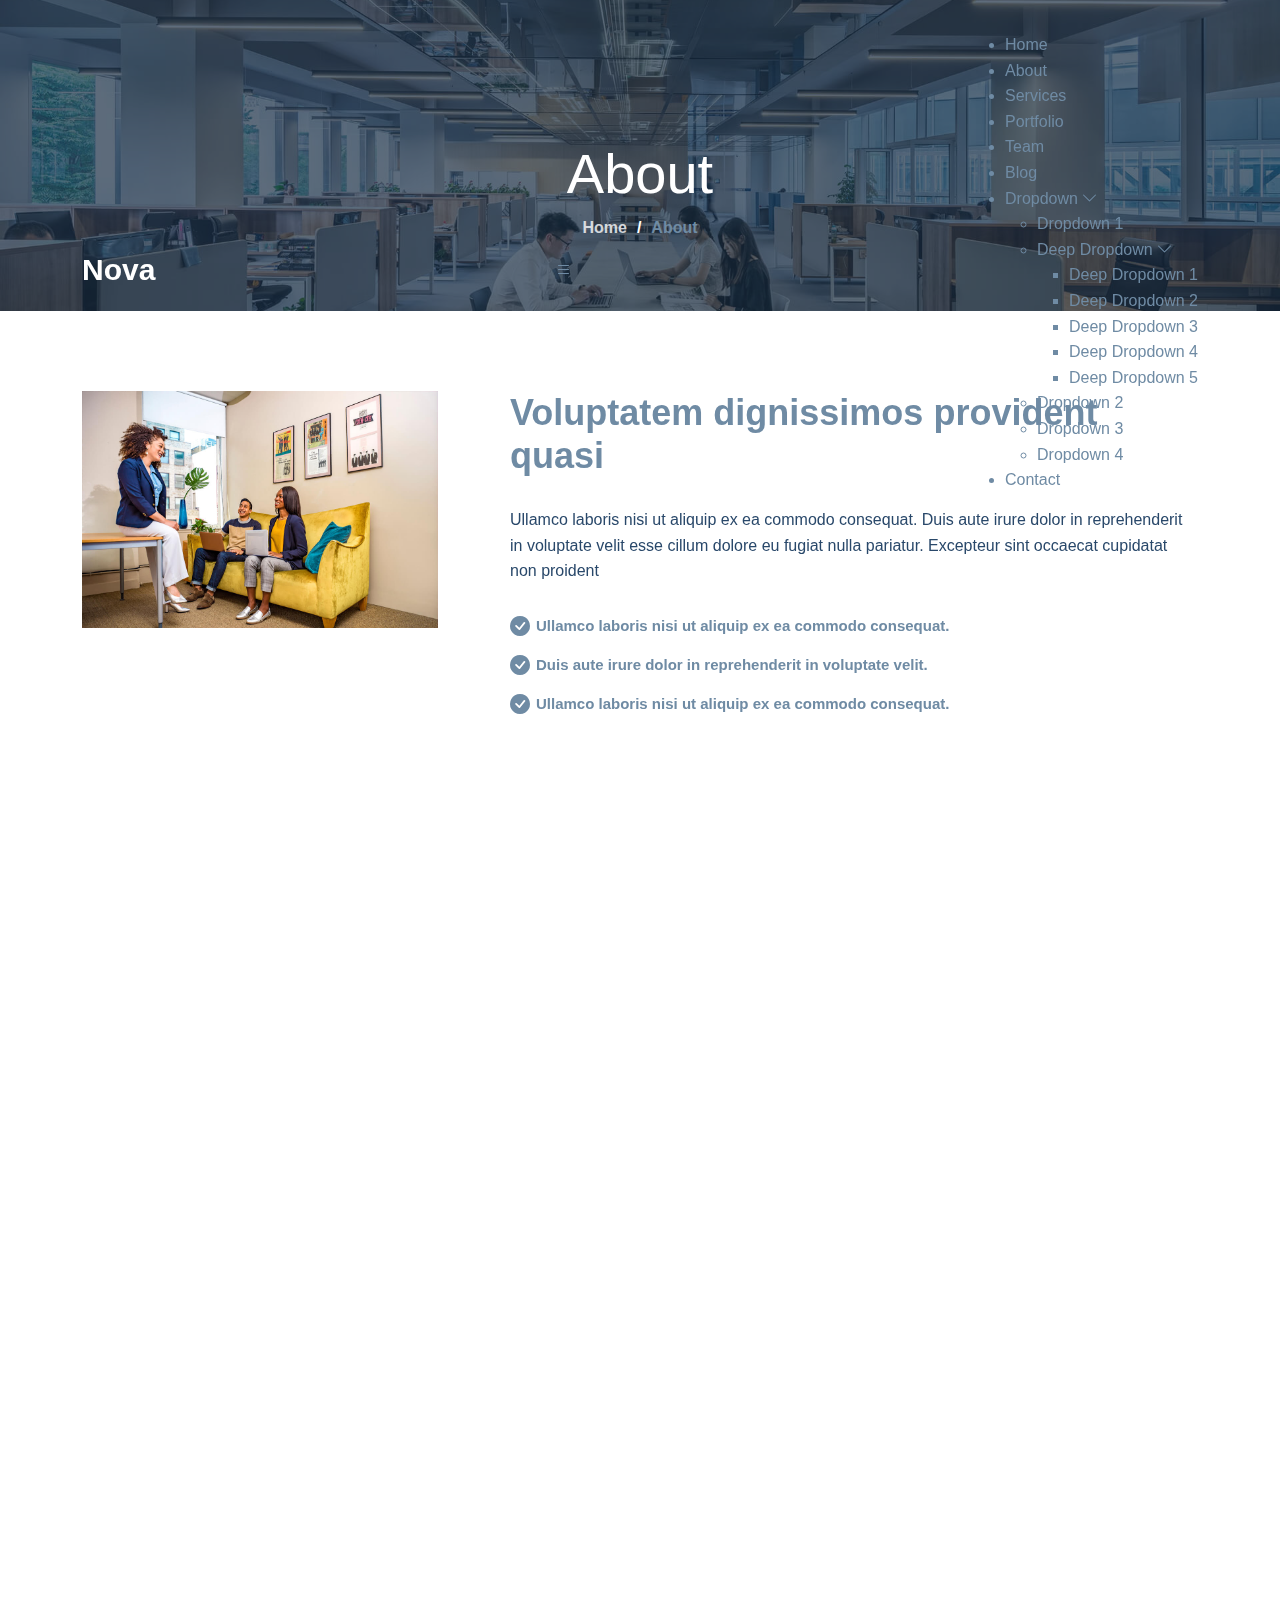
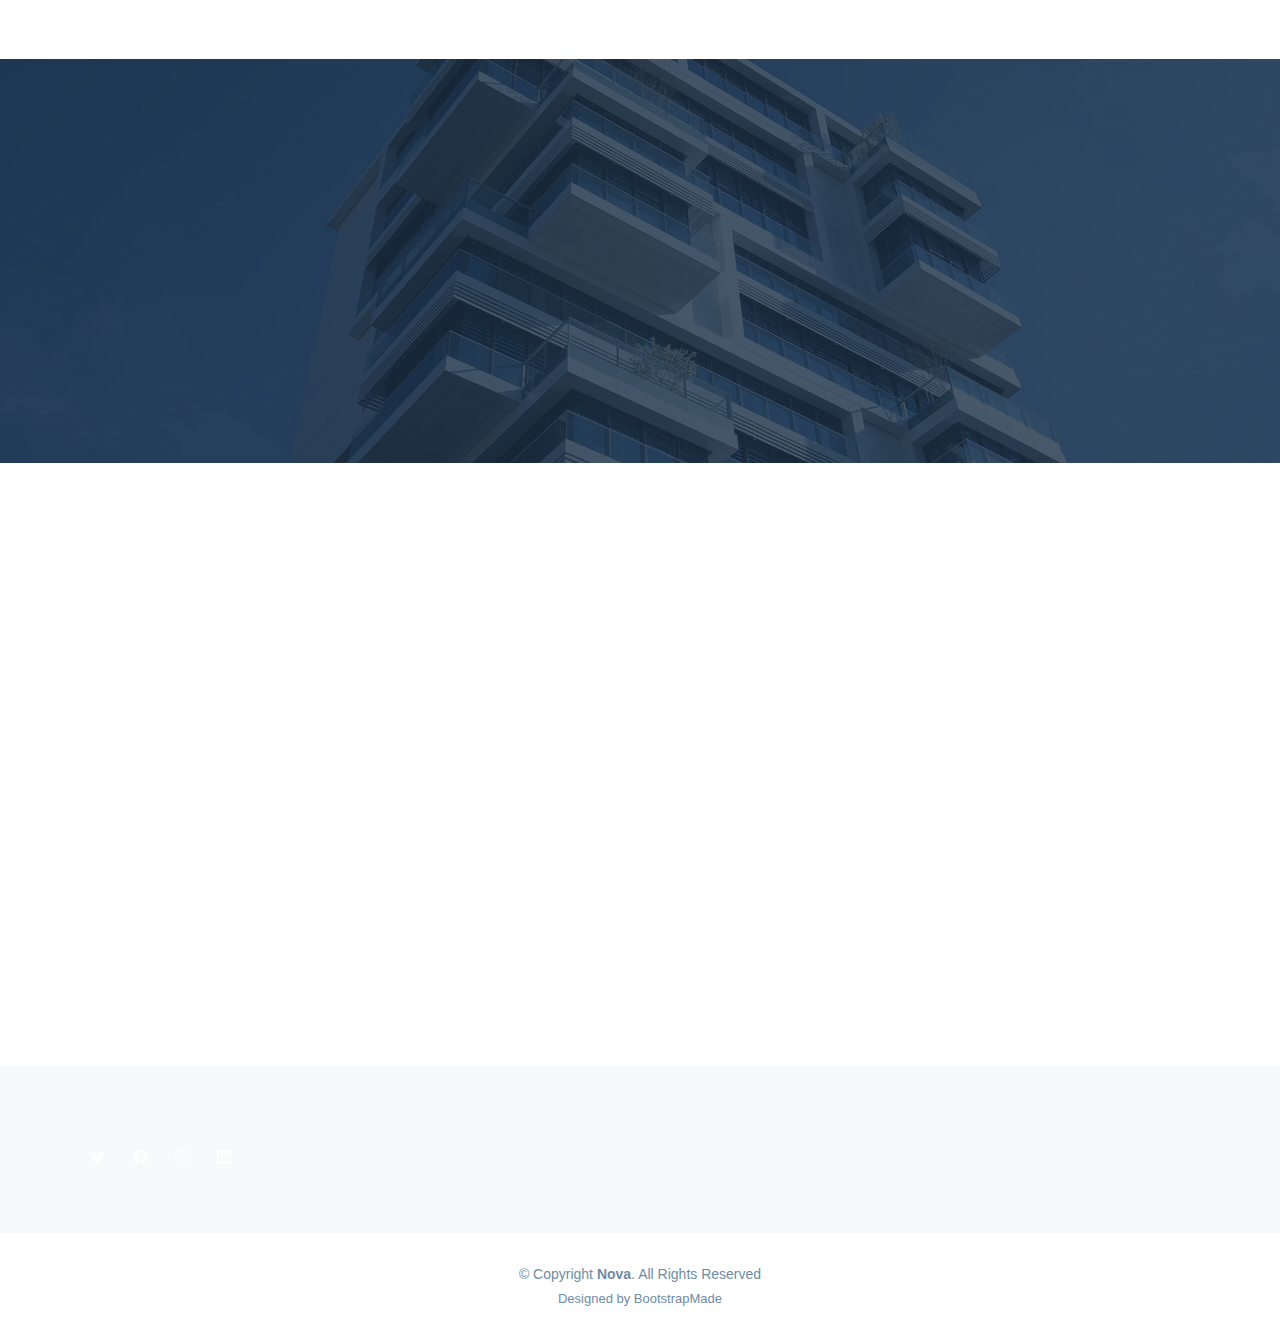
<file: about.html>
<!DOCTYPE html>
<html lang="en">

<head>
  <meta charset="utf-8">
  <meta content="width=device-width, initial-scale=1.0" name="viewport">

  <title>Nova Bootstrap Template - About</title>
  <meta content="" name="description">
  <meta content="" name="keywords">

  <!-- Favicons -->
  <link href="assets/img/favicon.png" rel="icon">
  <link href="assets/img/apple-touch-icon.png" rel="apple-touch-icon">

  <!-- Google Fonts -->
  <link rel="preconnect" href="https://fonts.googleapis.com">
  <link rel="preconnect" href="https://fonts.gstatic.com" crossorigin>
  <link href="https://fonts.googleapis.com/css2?family=Open+Sans:ital,wght@0,300;0,400;0,500;0,600;0,700;1,300;1,400;1,600;1,700&family=Montserrat:ital,wght@0,300;0,400;0,500;0,600;0,700;1,300;1,400;1,500;1,600;1,700&family=Raleway:ital,wght@0,300;0,400;0,500;0,600;0,700;1,300;1,400;1,500;1,600;1,700&display=swap" rel="stylesheet">

  <!-- Vendor CSS Files -->
  <link href="assets/vendor/bootstrap/css/bootstrap.min.css" rel="stylesheet">
  <link href="assets/vendor/bootstrap-icons/bootstrap-icons.css" rel="stylesheet">
  <link href="assets/vendor/aos/aos.css" rel="stylesheet">
  <link href="assets/vendor/glightbox/css/glightbox.min.css" rel="stylesheet">
  <link href="assets/vendor/swiper/swiper-bundle.min.css" rel="stylesheet">
  <link href="assets/vendor/remixicon/remixicon.css" rel="stylesheet">

  <!-- Template Main CSS File -->
  <link href="assets/css/main.css" rel="stylesheet">

  <!-- =======================================================
  * Template Name: Nova - v1.3.0
  * Template URL: https://bootstrapmade.com/nova-bootstrap-business-template/
  * Author: BootstrapMade.com
  * License: https://bootstrapmade.com/license/
  ======================================================== -->
</head>

<body class="page-about">

  <!-- ======= Header ======= -->
  <header id="header" class="header d-flex align-items-center fixed-top">
    <div class="container-fluid container-xl d-flex align-items-center justify-content-between">

      <a href="index.html" class="logo d-flex align-items-center">
        <!-- Uncomment the line below if you also wish to use an image logo -->
        <!-- <img src="assets/img/logo.png" alt=""> -->
        <h1 class="d-flex align-items-center">Nova</h1>
      </a>

      <i class="mobile-nav-toggle mobile-nav-show bi bi-list"></i>
      <i class="mobile-nav-toggle mobile-nav-hide d-none bi bi-x"></i>

      <nav id="navbar" class="navbar">
        <ul>
          <li><a href="index.html">Home</a></li>
          <li><a href="about.html" class="active">About</a></li>
          <li><a href="services.html">Services</a></li>
          <li><a href="portfolio.html">Portfolio</a></li>
          <li><a href="team.html">Team</a></li>
          <li><a href="blog.html">Blog</a></li>
          <li class="dropdown"><a href="#"><span>Dropdown</span> <i class="bi bi-chevron-down dropdown-indicator"></i></a>
            <ul>
              <li><a href="#">Dropdown 1</a></li>
              <li class="dropdown"><a href="#"><span>Deep Dropdown</span> <i class="bi bi-chevron-down dropdown-indicator"></i></a>
                <ul>
                  <li><a href="#">Deep Dropdown 1</a></li>
                  <li><a href="#">Deep Dropdown 2</a></li>
                  <li><a href="#">Deep Dropdown 3</a></li>
                  <li><a href="#">Deep Dropdown 4</a></li>
                  <li><a href="#">Deep Dropdown 5</a></li>
                </ul>
              </li>
              <li><a href="#">Dropdown 2</a></li>
              <li><a href="#">Dropdown 3</a></li>
              <li><a href="#">Dropdown 4</a></li>
            </ul>
          </li>
          <li><a href="contact.html">Contact</a></li>
        </ul>
      </nav><!-- .navbar -->

    </div>
  </header><!-- End Header -->

  <main id="main">

    <!-- ======= Breadcrumbs ======= -->
    <div class="breadcrumbs d-flex align-items-center" style="background-image: url('assets/img/about-header.jpg');">
      <div class="container position-relative d-flex flex-column align-items-center">

        <h2>About</h2>
        <ol>
          <li><a href="index.html">Home</a></li>
          <li>About</li>
        </ol>

      </div>
    </div><!-- End Breadcrumbs -->

    <!-- ======= About Section ======= -->
    <section id="about" class="about">
      <div class="container" data-aos="fade-up">

        <div class="row gy-4" data-aos="fade-up">
          <div class="col-lg-4">
            <img src="assets/img/about.jpg" class="img-fluid" alt="">
          </div>
          <div class="col-lg-8">
            <div class="content ps-lg-5">
              <h3>Voluptatem dignissimos provident quasi</h3>
              <p>
                Ullamco laboris nisi ut aliquip ex ea commodo consequat. Duis aute irure dolor in reprehenderit in voluptate
                velit esse cillum dolore eu fugiat nulla pariatur. Excepteur sint occaecat cupidatat non proident
              </p>
              <ul>
                <li><i class="bi bi-check-circle-fill"></i> Ullamco laboris nisi ut aliquip ex ea commodo consequat.</li>
                <li><i class="bi bi-check-circle-fill"></i> Duis aute irure dolor in reprehenderit in voluptate velit.</li>
                <li><i class="bi bi-check-circle-fill"></i> Ullamco laboris nisi ut aliquip ex ea commodo consequat.</li>
              </ul>
            </div>
          </div>
        </div>

      </div>
    </section><!-- End About Section -->

    <!-- ======= Why Choose Us Section ======= -->
    <section id="why-us" class="why-us">
      <div class="container" data-aos="fade-up">

        <div class="section-header">
          <h2>Why Choose Us</h2>

        </div>

        <div class="row g-0" data-aos="fade-up" data-aos-delay="200">

          <div class="col-xl-5 img-bg" style="background-image: url('assets/img/why-us-bg.jpg')"></div>
          <div class="col-xl-7 slides  position-relative">

            <div class="slides-1 swiper">
              <div class="swiper-wrapper">

                <div class="swiper-slide">
                  <div class="item">
                    <h3 class="mb-3">Let's grow your business together</h3>
                    <h4 class="mb-3">Optio reiciendis accusantium iusto architecto at quia minima maiores quidem, dolorum.</h4>
                    <p>Lorem ipsum dolor sit amet consectetur adipisicing elit. Repellendus, ipsam perferendis asperiores explicabo vel tempore velit totam, natus nesciunt accusantium dicta quod quibusdam ipsum maiores nobis non, eum. Ullam reiciendis dignissimos laborum aut, magni voluptatem velit doloribus quas sapiente optio.</p>
                  </div>
                </div><!-- End slide item -->

                <div class="swiper-slide">
                  <div class="item">
                    <h3 class="mb-3">Unde perspiciatis ut repellat dolorem</h3>
                    <h4 class="mb-3">Amet cumque nam sed voluptas doloribus iusto. Dolorem eos aliquam quis.</h4>
                    <p>Dolorem quia fuga consectetur voluptatem. Earum consequatur nulla maxime necessitatibus cum accusamus. Voluptatem dolorem ut numquam dolorum delectus autem veritatis facilis. Et ea ut repellat ea. Facere est dolores fugiat dolor.</p>
                  </div>
                </div><!-- End slide item -->

                <div class="swiper-slide">
                  <div class="item">
                    <h3 class="mb-3">Aliquid non alias minus</h3>
                    <h4 class="mb-3">Necessitatibus voluptatibus explicabo dolores a vitae voluptatum.</h4>
                    <p>Neque voluptates aut. Soluta aut perspiciatis porro deserunt. Voluptate ut itaque velit. Aut consectetur voluptatem aspernatur sequi sit laborum. Voluptas enim dolorum fugiat aut.</p>
                  </div>
                </div><!-- End slide item -->

                <div class="swiper-slide">
                  <div class="item">
                    <h3 class="mb-3">Necessitatibus suscipit non voluptatem quibusdam</h3>
                    <h4 class="mb-3">Tempora quos est ut quia adipisci ut voluptas. Deleniti laborum soluta nihil est. Eum similique neque autem ut.</h4>
                    <p>Ut rerum et autem vel. Et rerum molestiae aut sit vel incidunt sit at voluptatem. Saepe dolorem et sed voluptate impedit. Ad et qui sint at qui animi animi rerum.</p>
                  </div>
                </div><!-- End slide item -->

              </div>
              <div class="swiper-pagination"></div>
            </div>
            <div class="swiper-button-prev"></div>
            <div class="swiper-button-next"></div>
          </div>

        </div>

      </div>
    </section><!-- End Why Choose Us Section -->

    <!-- ======= Call To Action Section ======= -->
    <section id="call-to-action" class="call-to-action">
      <div class="container" data-aos="fade-up">
        <div class="row justify-content-center">
          <div class="col-lg-6 text-center">
            <h3>Ut fugiat aliquam aut non</h3>
            <p>Duis aute irure dolor in reprehenderit in voluptate velit esse cillum dolore eu fugiat nulla pariatur. Excepteur sint occaecat cupidatat non proident.</p>
            <a class="cta-btn" href="#">Call To Action</a>
          </div>
        </div>

      </div>
    </section><!-- End Call To Action Section -->

    <!-- ======= Team Section ======= -->
    <section id="team" class="team">
      <div class="container" data-aos="fade-up">

        <div class="section-header">
          <h2>Our Team</h2>

        </div>

        <div class="row gy-4">

          <div class="col-lg-3 col-md-6" data-aos="fade-up" data-aos-delay="100">
            <div class="team-member">
              <div class="member-img">
                <img src="assets/img/team/team-1.jpg" class="img-fluid" alt="">
                <div class="social">
                  <a href=""><i class="bi bi-twitter"></i></a>
                  <a href=""><i class="bi bi-facebook"></i></a>
                  <a href=""><i class="bi bi-instagram"></i></a>
                  <a href=""><i class="bi bi-linkedin"></i></a>
                </div>
              </div>
              <div class="member-info">
                <h4>Walter White</h4>
                <span>Chief Executive Officer</span>
              </div>
            </div>
          </div><!-- End Team Member -->

          <div class="col-lg-3 col-md-6" data-aos="fade-up" data-aos-delay="200">
            <div class="team-member">
              <div class="member-img">
                <img src="assets/img/team/team-2.jpg" class="img-fluid" alt="">
                <div class="social">
                  <a href=""><i class="bi bi-twitter"></i></a>
                  <a href=""><i class="bi bi-facebook"></i></a>
                  <a href=""><i class="bi bi-instagram"></i></a>
                  <a href=""><i class="bi bi-linkedin"></i></a>
                </div>
              </div>
              <div class="member-info">
                <h4>Sarah Jhonson</h4>
                <span>Product Manager</span>
              </div>
            </div>
          </div><!-- End Team Member -->

          <div class="col-lg-3 col-md-6" data-aos="fade-up" data-aos-delay="300">
            <div class="team-member">
              <div class="member-img">
                <img src="assets/img/team/team-3.jpg" class="img-fluid" alt="">
                <div class="social">
                  <a href=""><i class="bi bi-twitter"></i></a>
                  <a href=""><i class="bi bi-facebook"></i></a>
                  <a href=""><i class="bi bi-instagram"></i></a>
                  <a href=""><i class="bi bi-linkedin"></i></a>
                </div>
              </div>
              <div class="member-info">
                <h4>William Anderson</h4>
                <span>CTO</span>
              </div>
            </div>
          </div><!-- End Team Member -->

          <div class="col-lg-3 col-md-6" data-aos="fade-up" data-aos-delay="400">
            <div class="team-member">
              <div class="member-img">
                <img src="assets/img/team/team-4.jpg" class="img-fluid" alt="">
                <div class="social">
                  <a href=""><i class="bi bi-twitter"></i></a>
                  <a href=""><i class="bi bi-facebook"></i></a>
                  <a href=""><i class="bi bi-instagram"></i></a>
                  <a href=""><i class="bi bi-linkedin"></i></a>
                </div>
              </div>
              <div class="member-info">
                <h4>Amanda Jepson</h4>
                <span>Accountant</span>
              </div>
            </div>
          </div><!-- End Team Member -->

        </div>

      </div>
    </section><!-- End Team Section -->

  </main><!-- End #main -->

  <!-- ======= Footer ======= -->
  <footer id="footer" class="footer">

    <div class="footer-content">
      <div class="container">
        <div class="row gy-4">
          <div class="col-lg-5 col-md-12 footer-info">
            <div class="social-links d-flex  mt-3">
              <a href="#" class="twitter"><i class="bi bi-twitter"></i></a>
              <a href="#" class="facebook"><i class="bi bi-facebook"></i></a>
              <a href="#" class="instagram"><i class="bi bi-instagram"></i></a>
              <a href="#" class="linkedin"><i class="bi bi-linkedin"></i></a>
            </div>
          </div>

          
        </div>
      </div>
    </div>

    <div class="footer-legal">
      <div class="container">
        <div class="copyright">
          &copy; Copyright <strong><span>Nova</span></strong>. All Rights Reserved
        </div>
        <div class="credits">
          <!-- All the links in the footer should remain intact. -->
          <!-- You can delete the links only if you purchased the pro version. -->
          <!-- Licensing information: https://bootstrapmade.com/license/ -->
          <!-- Purchase the pro version with working PHP/AJAX contact form: https://bootstrapmade.com/nova-bootstrap-business-template/ -->
          Designed by <a href="https://bootstrapmade.com/">BootstrapMade</a>
        </div>
      </div>
    </div>
  </footer><!-- End Footer -->
  <!-- End Footer -->

  <a href="#" class="scroll-top d-flex align-items-center justify-content-center"><i class="bi bi-arrow-up-short"></i></a>

  <div id="preloader"></div>

  <!-- Vendor JS Files -->
  <script src="assets/vendor/bootstrap/js/bootstrap.bundle.min.js"></script>
  <script src="assets/vendor/aos/aos.js"></script>
  <script src="assets/vendor/glightbox/js/glightbox.min.js"></script>
  <script src="assets/vendor/swiper/swiper-bundle.min.js"></script>
  <script src="assets/vendor/isotope-layout/isotope.pkgd.min.js"></script>
  <script src="assets/vendor/php-email-form/validate.js"></script>

  <!-- Template Main JS File -->
  <script src="assets/js/main.js"></script>

</body>

</html>
</file>
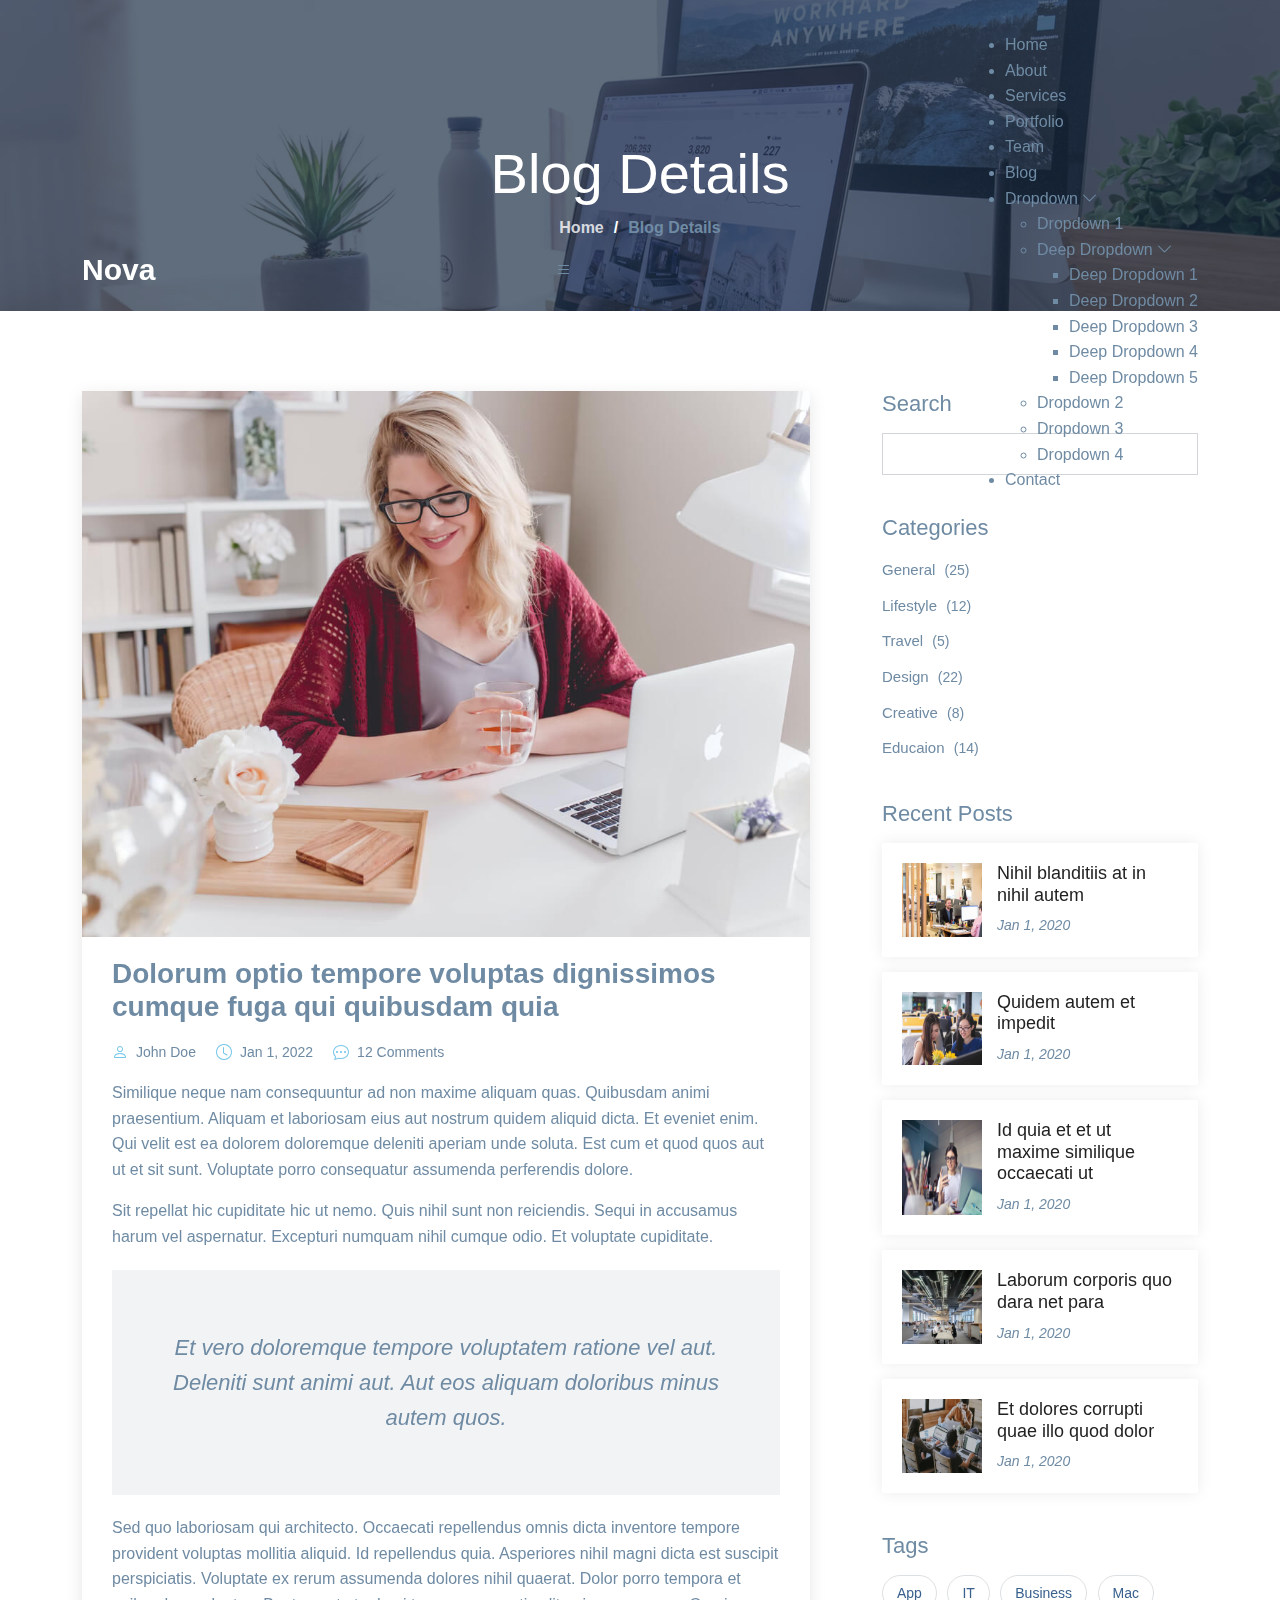
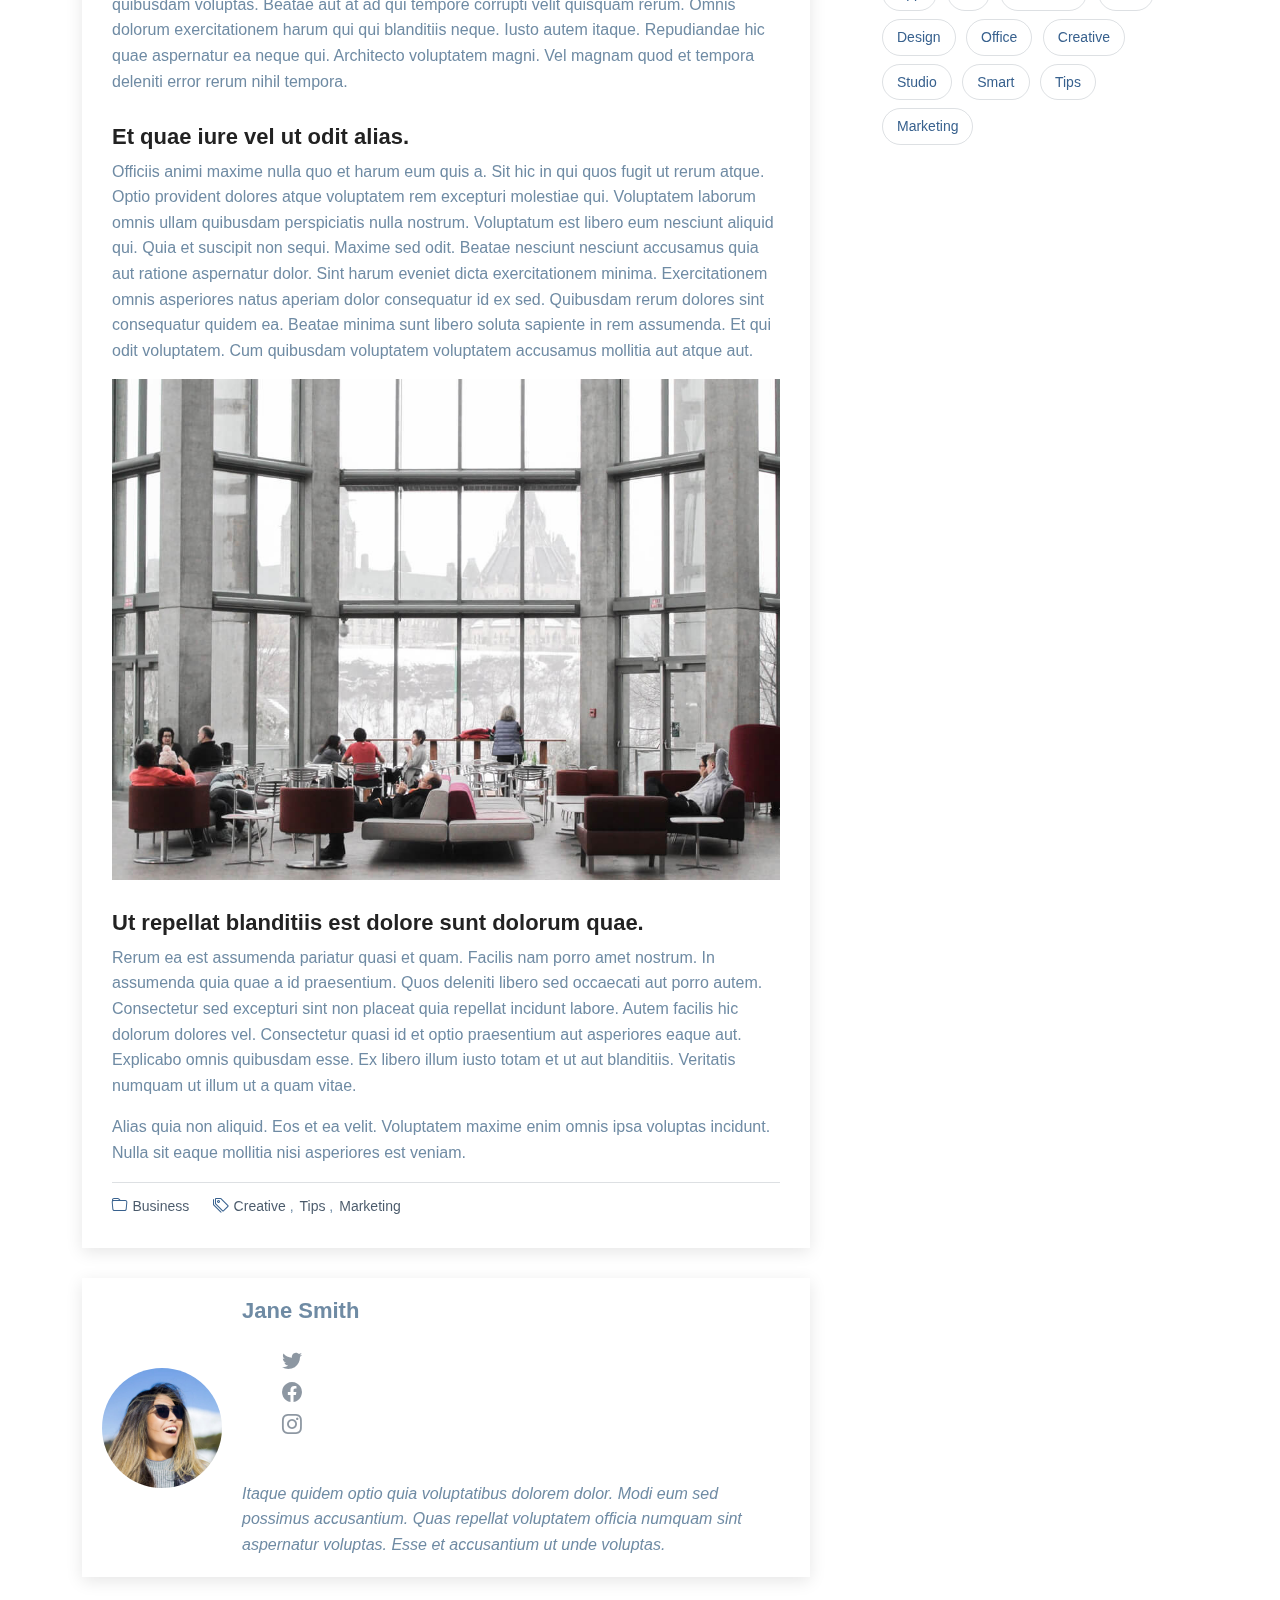
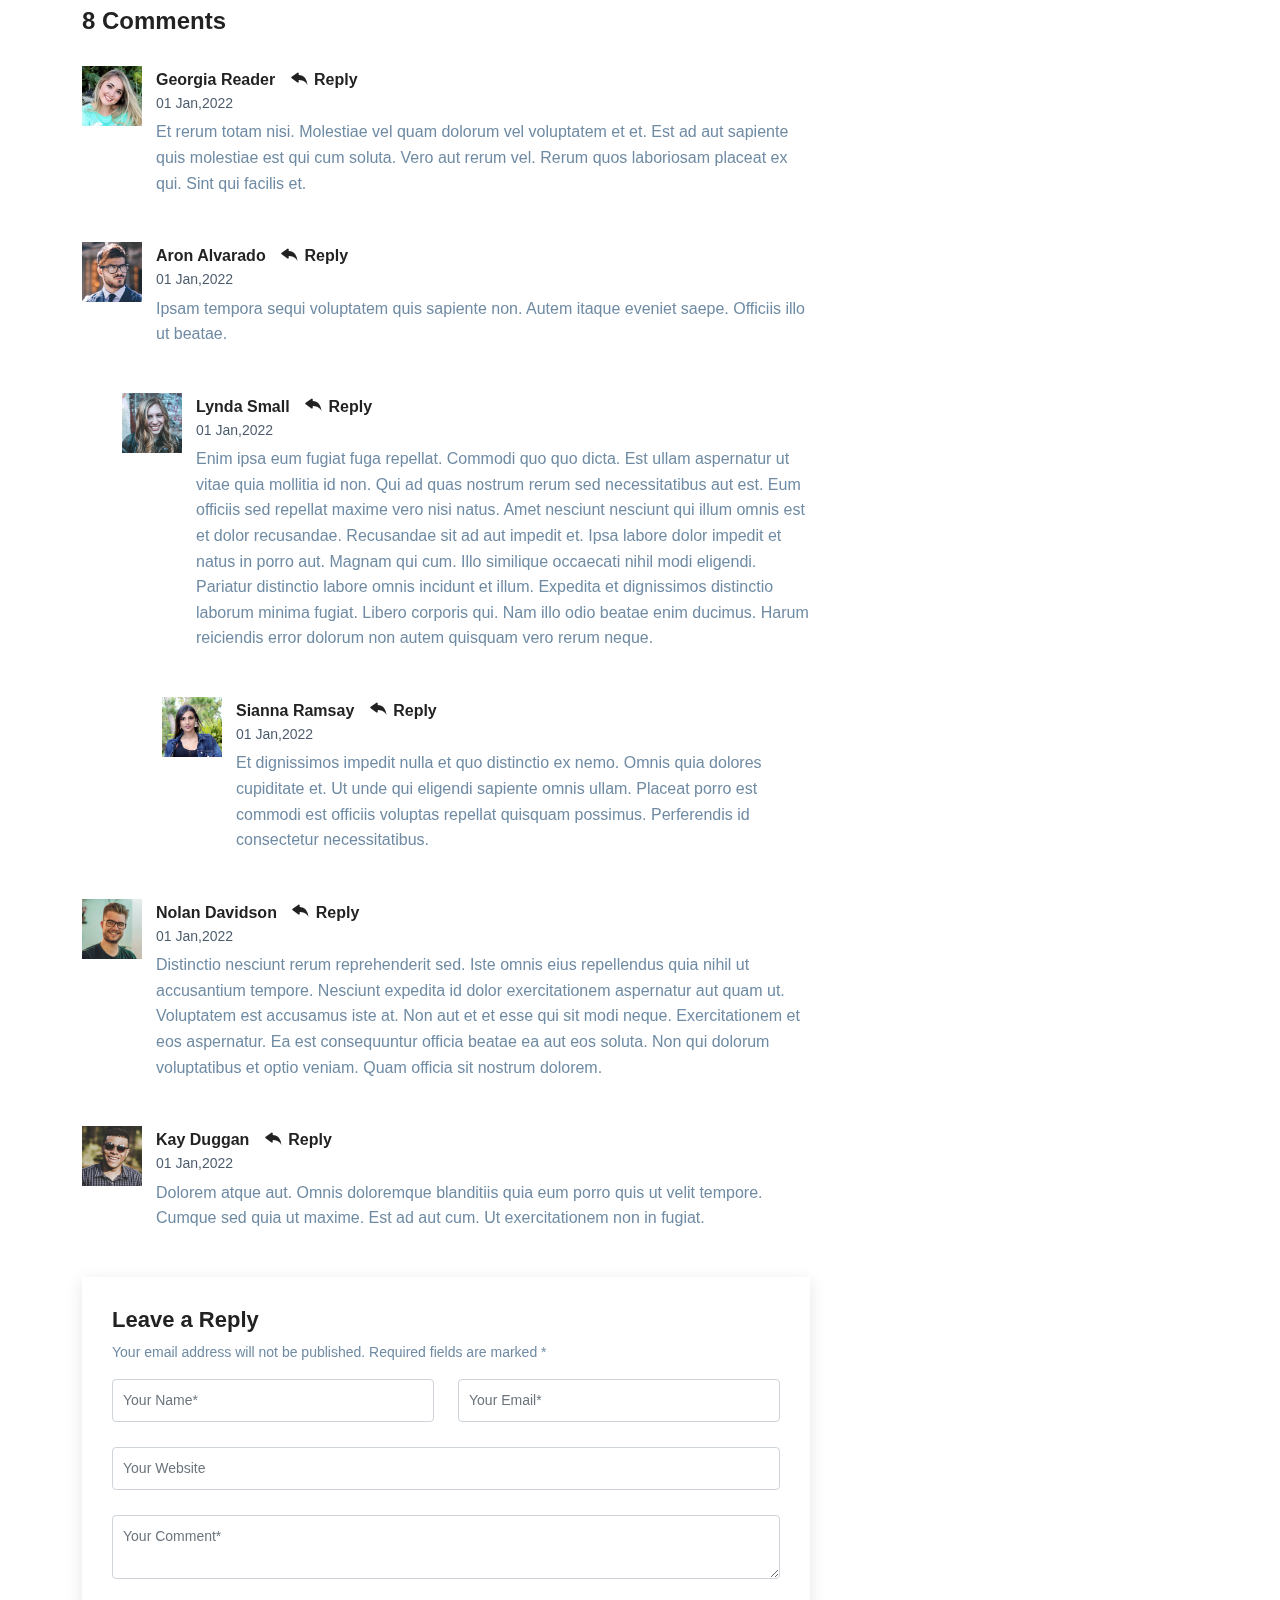
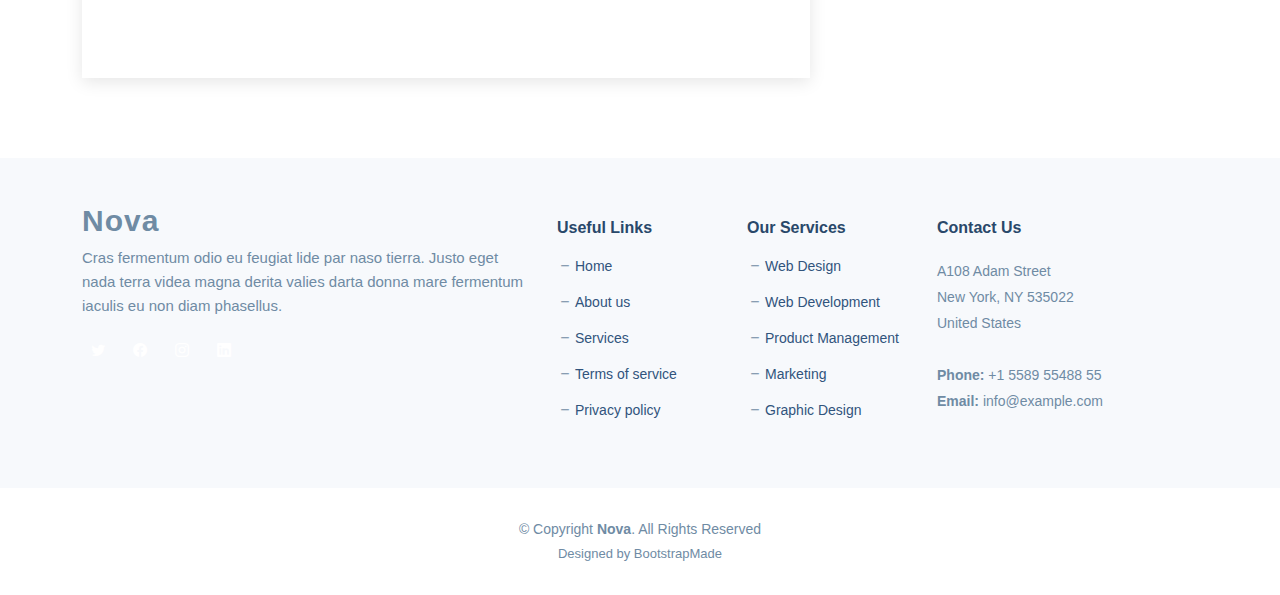
<file: blog-details.html>
<!DOCTYPE html>
<html lang="en">

<head>
  <meta charset="utf-8">
  <meta content="width=device-width, initial-scale=1.0" name="viewport">

  <title>Nova Bootstrap Template - Blog</title>
  <meta content="" name="description">
  <meta content="" name="keywords">

  <!-- Favicons -->
  <link href="assets/img/favicon.png" rel="icon">
  <link href="assets/img/apple-touch-icon.png" rel="apple-touch-icon">

  <!-- Google Fonts -->
  <link rel="preconnect" href="https://fonts.googleapis.com">
  <link rel="preconnect" href="https://fonts.gstatic.com" crossorigin>
  <link href="https://fonts.googleapis.com/css2?family=Open+Sans:ital,wght@0,300;0,400;0,500;0,600;0,700;1,300;1,400;1,600;1,700&family=Montserrat:ital,wght@0,300;0,400;0,500;0,600;0,700;1,300;1,400;1,500;1,600;1,700&family=Raleway:ital,wght@0,300;0,400;0,500;0,600;0,700;1,300;1,400;1,500;1,600;1,700&display=swap" rel="stylesheet">

  <!-- Vendor CSS Files -->
  <link href="assets/vendor/bootstrap/css/bootstrap.min.css" rel="stylesheet">
  <link href="assets/vendor/bootstrap-icons/bootstrap-icons.css" rel="stylesheet">
  <link href="assets/vendor/aos/aos.css" rel="stylesheet">
  <link href="assets/vendor/glightbox/css/glightbox.min.css" rel="stylesheet">
  <link href="assets/vendor/swiper/swiper-bundle.min.css" rel="stylesheet">
  <link href="assets/vendor/remixicon/remixicon.css" rel="stylesheet">

  <!-- Template Main CSS File -->
  <link href="assets/css/main.css" rel="stylesheet">

  <!-- =======================================================
  * Template Name: Nova - v1.3.0
  * Template URL: https://bootstrapmade.com/nova-bootstrap-business-template/
  * Author: BootstrapMade.com
  * License: https://bootstrapmade.com/license/
  ======================================================== -->
</head>

<body class="page-blog">

  <!-- ======= Header ======= -->
  <header id="header" class="header d-flex align-items-center fixed-top">
    <div class="container-fluid container-xl d-flex align-items-center justify-content-between">

      <a href="index.html" class="logo d-flex align-items-center">
        <!-- Uncomment the line below if you also wish to use an image logo -->
        <!-- <img src="assets/img/logo.png" alt=""> -->
        <h1 class="d-flex align-items-center">Nova</h1>
      </a>

      <i class="mobile-nav-toggle mobile-nav-show bi bi-list"></i>
      <i class="mobile-nav-toggle mobile-nav-hide d-none bi bi-x"></i>

      <nav id="navbar" class="navbar">
        <ul>
          <li><a href="index.html">Home</a></li>
          <li><a href="about.html">About</a></li>
          <li><a href="services.html">Services</a></li>
          <li><a href="portfolio.html">Portfolio</a></li>
          <li><a href="team.html">Team</a></li>
          <li><a href="blog.html" class="active">Blog</a></li>
          <li class="dropdown"><a href="#"><span>Dropdown</span> <i class="bi bi-chevron-down dropdown-indicator"></i></a>
            <ul>
              <li><a href="#">Dropdown 1</a></li>
              <li class="dropdown"><a href="#"><span>Deep Dropdown</span> <i class="bi bi-chevron-down dropdown-indicator"></i></a>
                <ul>
                  <li><a href="#">Deep Dropdown 1</a></li>
                  <li><a href="#">Deep Dropdown 2</a></li>
                  <li><a href="#">Deep Dropdown 3</a></li>
                  <li><a href="#">Deep Dropdown 4</a></li>
                  <li><a href="#">Deep Dropdown 5</a></li>
                </ul>
              </li>
              <li><a href="#">Dropdown 2</a></li>
              <li><a href="#">Dropdown 3</a></li>
              <li><a href="#">Dropdown 4</a></li>
            </ul>
          </li>
          <li><a href="contact.html">Contact</a></li>
        </ul>
      </nav><!-- .navbar -->

    </div>
  </header><!-- End Header -->

  <main id="main">

    <!-- ======= Breadcrumbs ======= -->
    <div class="breadcrumbs d-flex align-items-center" style="background-image: url('assets/img/blog-header.jpg');">
      <div class="container position-relative d-flex flex-column align-items-center">

        <h2>Blog Details</h2>
        <ol>
          <li><a href="index.html">Home</a></li>
          <li>Blog Details</li>
        </ol>

      </div>
    </div><!-- End Breadcrumbs -->

    <!-- ======= Blog Details Section ======= -->
    <section id="blog" class="blog">
      <div class="container" data-aos="fade-up">

        <div class="row g-5">

          <div class="col-lg-8" data-aos="fade-up" data-aos-delay="200">

            <article class="blog-details">

              <div class="post-img">
                <img src="assets/img/blog/blog-1.jpg" alt="" class="img-fluid">
              </div>

              <h2 class="title">Dolorum optio tempore voluptas dignissimos cumque fuga qui quibusdam quia</h2>

              <div class="meta-top">
                <ul>
                  <li class="d-flex align-items-center"><i class="bi bi-person"></i> <a href="blog-details.html">John Doe</a></li>
                  <li class="d-flex align-items-center"><i class="bi bi-clock"></i> <a href="blog-details.html"><time datetime="2020-01-01">Jan 1, 2022</time></a></li>
                  <li class="d-flex align-items-center"><i class="bi bi-chat-dots"></i> <a href="blog-details.html">12 Comments</a></li>
                </ul>
              </div><!-- End meta top -->

              <div class="content">
                <p>
                  Similique neque nam consequuntur ad non maxime aliquam quas. Quibusdam animi praesentium. Aliquam et laboriosam eius aut nostrum quidem aliquid dicta.
                  Et eveniet enim. Qui velit est ea dolorem doloremque deleniti aperiam unde soluta. Est cum et quod quos aut ut et sit sunt. Voluptate porro consequatur assumenda perferendis dolore.
                </p>

                <p>
                  Sit repellat hic cupiditate hic ut nemo. Quis nihil sunt non reiciendis. Sequi in accusamus harum vel aspernatur. Excepturi numquam nihil cumque odio. Et voluptate cupiditate.
                </p>

                <blockquote>
                  <p>
                    Et vero doloremque tempore voluptatem ratione vel aut. Deleniti sunt animi aut. Aut eos aliquam doloribus minus autem quos.
                  </p>
                </blockquote>

                <p>
                  Sed quo laboriosam qui architecto. Occaecati repellendus omnis dicta inventore tempore provident voluptas mollitia aliquid. Id repellendus quia. Asperiores nihil magni dicta est suscipit perspiciatis. Voluptate ex rerum assumenda dolores nihil quaerat.
                  Dolor porro tempora et quibusdam voluptas. Beatae aut at ad qui tempore corrupti velit quisquam rerum. Omnis dolorum exercitationem harum qui qui blanditiis neque.
                  Iusto autem itaque. Repudiandae hic quae aspernatur ea neque qui. Architecto voluptatem magni. Vel magnam quod et tempora deleniti error rerum nihil tempora.
                </p>

                <h3>Et quae iure vel ut odit alias.</h3>
                <p>
                  Officiis animi maxime nulla quo et harum eum quis a. Sit hic in qui quos fugit ut rerum atque. Optio provident dolores atque voluptatem rem excepturi molestiae qui. Voluptatem laborum omnis ullam quibusdam perspiciatis nulla nostrum. Voluptatum est libero eum nesciunt aliquid qui.
                  Quia et suscipit non sequi. Maxime sed odit. Beatae nesciunt nesciunt accusamus quia aut ratione aspernatur dolor. Sint harum eveniet dicta exercitationem minima. Exercitationem omnis asperiores natus aperiam dolor consequatur id ex sed. Quibusdam rerum dolores sint consequatur quidem ea.
                  Beatae minima sunt libero soluta sapiente in rem assumenda. Et qui odit voluptatem. Cum quibusdam voluptatem voluptatem accusamus mollitia aut atque aut.
                </p>
                <img src="assets/img/blog/blog-inside-post.jpg" class="img-fluid" alt="">

                <h3>Ut repellat blanditiis est dolore sunt dolorum quae.</h3>
                <p>
                  Rerum ea est assumenda pariatur quasi et quam. Facilis nam porro amet nostrum. In assumenda quia quae a id praesentium. Quos deleniti libero sed occaecati aut porro autem. Consectetur sed excepturi sint non placeat quia repellat incidunt labore. Autem facilis hic dolorum dolores vel.
                  Consectetur quasi id et optio praesentium aut asperiores eaque aut. Explicabo omnis quibusdam esse. Ex libero illum iusto totam et ut aut blanditiis. Veritatis numquam ut illum ut a quam vitae.
                </p>
                <p>
                  Alias quia non aliquid. Eos et ea velit. Voluptatem maxime enim omnis ipsa voluptas incidunt. Nulla sit eaque mollitia nisi asperiores est veniam.
                </p>

              </div><!-- End post content -->

              <div class="meta-bottom">
                <i class="bi bi-folder"></i>
                <ul class="cats">
                  <li><a href="#">Business</a></li>
                </ul>

                <i class="bi bi-tags"></i>
                <ul class="tags">
                  <li><a href="#">Creative</a></li>
                  <li><a href="#">Tips</a></li>
                  <li><a href="#">Marketing</a></li>
                </ul>
              </div><!-- End meta bottom -->

            </article><!-- End blog post -->

            <div class="post-author d-flex align-items-center">
              <img src="assets/img/blog/blog-author.jpg" class="rounded-circle flex-shrink-0" alt="">
              <div>
                <h4>Jane Smith</h4>
                <div class="social-links">
                  <a href="https://twitters.com/#"><i class="bi bi-twitter"></i></a>
                  <a href="https://facebook.com/#"><i class="bi bi-facebook"></i></a>
                  <a href="https://instagram.com/#"><i class="biu bi-instagram"></i></a>
                </div>
                <p>
                  Itaque quidem optio quia voluptatibus dolorem dolor. Modi eum sed possimus accusantium. Quas repellat voluptatem officia numquam sint aspernatur voluptas. Esse et accusantium ut unde voluptas.
                </p>
              </div>
            </div><!-- End post author -->

            <div class="comments">

              <h4 class="comments-count">8 Comments</h4>

              <div id="comment-1" class="comment">
                <div class="d-flex">
                  <div class="comment-img"><img src="assets/img/blog/comments-1.jpg" alt=""></div>
                  <div>
                    <h5><a href="">Georgia Reader</a> <a href="#" class="reply"><i class="bi bi-reply-fill"></i> Reply</a></h5>
                    <time datetime="2020-01-01">01 Jan,2022</time>
                    <p>
                      Et rerum totam nisi. Molestiae vel quam dolorum vel voluptatem et et. Est ad aut sapiente quis molestiae est qui cum soluta.
                      Vero aut rerum vel. Rerum quos laboriosam placeat ex qui. Sint qui facilis et.
                    </p>
                  </div>
                </div>
              </div><!-- End comment #1 -->

              <div id="comment-2" class="comment">
                <div class="d-flex">
                  <div class="comment-img"><img src="assets/img/blog/comments-2.jpg" alt=""></div>
                  <div>
                    <h5><a href="">Aron Alvarado</a> <a href="#" class="reply"><i class="bi bi-reply-fill"></i> Reply</a></h5>
                    <time datetime="2020-01-01">01 Jan,2022</time>
                    <p>
                      Ipsam tempora sequi voluptatem quis sapiente non. Autem itaque eveniet saepe. Officiis illo ut beatae.
                    </p>
                  </div>
                </div>

                <div id="comment-reply-1" class="comment comment-reply">
                  <div class="d-flex">
                    <div class="comment-img"><img src="assets/img/blog/comments-3.jpg" alt=""></div>
                    <div>
                      <h5><a href="">Lynda Small</a> <a href="#" class="reply"><i class="bi bi-reply-fill"></i> Reply</a></h5>
                      <time datetime="2020-01-01">01 Jan,2022</time>
                      <p>
                        Enim ipsa eum fugiat fuga repellat. Commodi quo quo dicta. Est ullam aspernatur ut vitae quia mollitia id non. Qui ad quas nostrum rerum sed necessitatibus aut est. Eum officiis sed repellat maxime vero nisi natus. Amet nesciunt nesciunt qui illum omnis est et dolor recusandae.

                        Recusandae sit ad aut impedit et. Ipsa labore dolor impedit et natus in porro aut. Magnam qui cum. Illo similique occaecati nihil modi eligendi. Pariatur distinctio labore omnis incidunt et illum. Expedita et dignissimos distinctio laborum minima fugiat.

                        Libero corporis qui. Nam illo odio beatae enim ducimus. Harum reiciendis error dolorum non autem quisquam vero rerum neque.
                      </p>
                    </div>
                  </div>

                  <div id="comment-reply-2" class="comment comment-reply">
                    <div class="d-flex">
                      <div class="comment-img"><img src="assets/img/blog/comments-4.jpg" alt=""></div>
                      <div>
                        <h5><a href="">Sianna Ramsay</a> <a href="#" class="reply"><i class="bi bi-reply-fill"></i> Reply</a></h5>
                        <time datetime="2020-01-01">01 Jan,2022</time>
                        <p>
                          Et dignissimos impedit nulla et quo distinctio ex nemo. Omnis quia dolores cupiditate et. Ut unde qui eligendi sapiente omnis ullam. Placeat porro est commodi est officiis voluptas repellat quisquam possimus. Perferendis id consectetur necessitatibus.
                        </p>
                      </div>
                    </div>

                  </div><!-- End comment reply #2-->

                </div><!-- End comment reply #1-->

              </div><!-- End comment #2-->

              <div id="comment-3" class="comment">
                <div class="d-flex">
                  <div class="comment-img"><img src="assets/img/blog/comments-5.jpg" alt=""></div>
                  <div>
                    <h5><a href="">Nolan Davidson</a> <a href="#" class="reply"><i class="bi bi-reply-fill"></i> Reply</a></h5>
                    <time datetime="2020-01-01">01 Jan,2022</time>
                    <p>
                      Distinctio nesciunt rerum reprehenderit sed. Iste omnis eius repellendus quia nihil ut accusantium tempore. Nesciunt expedita id dolor exercitationem aspernatur aut quam ut. Voluptatem est accusamus iste at.
                      Non aut et et esse qui sit modi neque. Exercitationem et eos aspernatur. Ea est consequuntur officia beatae ea aut eos soluta. Non qui dolorum voluptatibus et optio veniam. Quam officia sit nostrum dolorem.
                    </p>
                  </div>
                </div>

              </div><!-- End comment #3 -->

              <div id="comment-4" class="comment">
                <div class="d-flex">
                  <div class="comment-img"><img src="assets/img/blog/comments-6.jpg" alt=""></div>
                  <div>
                    <h5><a href="">Kay Duggan</a> <a href="#" class="reply"><i class="bi bi-reply-fill"></i> Reply</a></h5>
                    <time datetime="2020-01-01">01 Jan,2022</time>
                    <p>
                      Dolorem atque aut. Omnis doloremque blanditiis quia eum porro quis ut velit tempore. Cumque sed quia ut maxime. Est ad aut cum. Ut exercitationem non in fugiat.
                    </p>
                  </div>
                </div>

              </div><!-- End comment #4 -->

              <div class="reply-form">

                <h4>Leave a Reply</h4>
                <p>Your email address will not be published. Required fields are marked * </p>
                <form action="">
                  <div class="row">
                    <div class="col-md-6 form-group">
                      <input name="name" type="text" class="form-control" placeholder="Your Name*">
                    </div>
                    <div class="col-md-6 form-group">
                      <input name="email" type="text" class="form-control" placeholder="Your Email*">
                    </div>
                  </div>
                  <div class="row">
                    <div class="col form-group">
                      <input name="website" type="text" class="form-control" placeholder="Your Website">
                    </div>
                  </div>
                  <div class="row">
                    <div class="col form-group">
                      <textarea name="comment" class="form-control" placeholder="Your Comment*"></textarea>
                    </div>
                  </div>
                  <button type="submit" class="btn btn-primary">Post Comment</button>

                </form>

              </div>

            </div><!-- End blog comments -->

          </div>

          <div class="col-lg-4" data-aos="fade-up" data-aos-delay="400">

            <div class="sidebar ps-lg-4">

              <div class="sidebar-item search-form">
                <h3 class="sidebar-title">Search</h3>
                <form action="" class="mt-3">
                  <input type="text">
                  <button type="submit"><i class="bi bi-search"></i></button>
                </form>
              </div><!-- End sidebar search formn-->

              <div class="sidebar-item categories">
                <h3 class="sidebar-title">Categories</h3>
                <ul class="mt-3">
                  <li><a href="#">General <span>(25)</span></a></li>
                  <li><a href="#">Lifestyle <span>(12)</span></a></li>
                  <li><a href="#">Travel <span>(5)</span></a></li>
                  <li><a href="#">Design <span>(22)</span></a></li>
                  <li><a href="#">Creative <span>(8)</span></a></li>
                  <li><a href="#">Educaion <span>(14)</span></a></li>
                </ul>
              </div><!-- End sidebar categories-->

              <div class="sidebar-item recent-posts">
                <h3 class="sidebar-title">Recent Posts</h3>

                <div class="mt-3">

                  <div class="post-item mt-3">
                    <img src="assets/img/blog/blog-recent-1.jpg" alt="" class="flex-shrink-0">
                    <div>
                      <h4><a href="blog-post.html">Nihil blanditiis at in nihil autem</a></h4>
                      <time datetime="2020-01-01">Jan 1, 2020</time>
                    </div>
                  </div><!-- End recent post item-->

                  <div class="post-item">
                    <img src="assets/img/blog/blog-recent-2.jpg" alt="" class="flex-shrink-0">
                    <div>
                      <h4><a href="blog-post.html">Quidem autem et impedit</a></h4>
                      <time datetime="2020-01-01">Jan 1, 2020</time>
                    </div>
                  </div><!-- End recent post item-->

                  <div class="post-item">
                    <img src="assets/img/blog/blog-recent-3.jpg" alt="" class="flex-shrink-0">
                    <div>
                      <h4><a href="blog-post.html">Id quia et et ut maxime similique occaecati ut</a></h4>
                      <time datetime="2020-01-01">Jan 1, 2020</time>
                    </div>
                  </div><!-- End recent post item-->

                  <div class="post-item">
                    <img src="assets/img/blog/blog-recent-4.jpg" alt="" class="flex-shrink-0">
                    <div>
                      <h4><a href="blog-post.html">Laborum corporis quo dara net para</a></h4>
                      <time datetime="2020-01-01">Jan 1, 2020</time>
                    </div>
                  </div><!-- End recent post item-->

                  <div class="post-item">
                    <img src="assets/img/blog/blog-recent-5.jpg" alt="" class="flex-shrink-0">
                    <div>
                      <h4><a href="blog-post.html">Et dolores corrupti quae illo quod dolor</a></h4>
                      <time datetime="2020-01-01">Jan 1, 2020</time>
                    </div>
                  </div><!-- End recent post item-->

                </div>

              </div><!-- End sidebar recent posts-->

              <div class="sidebar-item tags">
                <h3 class="sidebar-title">Tags</h3>
                <ul class="mt-3">
                  <li><a href="#">App</a></li>
                  <li><a href="#">IT</a></li>
                  <li><a href="#">Business</a></li>
                  <li><a href="#">Mac</a></li>
                  <li><a href="#">Design</a></li>
                  <li><a href="#">Office</a></li>
                  <li><a href="#">Creative</a></li>
                  <li><a href="#">Studio</a></li>
                  <li><a href="#">Smart</a></li>
                  <li><a href="#">Tips</a></li>
                  <li><a href="#">Marketing</a></li>
                </ul>
              </div><!-- End sidebar tags-->

            </div><!-- End Blog Sidebar -->

          </div>
        </div>

      </div>
    </section><!-- End Blog Details Section -->

  </main><!-- End #main -->

  <!-- ======= Footer ======= -->
  <footer id="footer" class="footer">

    <div class="footer-content">
      <div class="container">
        <div class="row gy-4">
          <div class="col-lg-5 col-md-12 footer-info">
            <a href="index.html" class="logo d-flex align-items-center">
              <span>Nova</span>
            </a>
            <p>Cras fermentum odio eu feugiat lide par naso tierra. Justo eget nada terra videa magna derita valies darta donna mare fermentum iaculis eu non diam phasellus.</p>
            <div class="social-links d-flex  mt-3">
              <a href="#" class="twitter"><i class="bi bi-twitter"></i></a>
              <a href="#" class="facebook"><i class="bi bi-facebook"></i></a>
              <a href="#" class="instagram"><i class="bi bi-instagram"></i></a>
              <a href="#" class="linkedin"><i class="bi bi-linkedin"></i></a>
            </div>
          </div>

          <div class="col-lg-2 col-6 footer-links">
            <h4>Useful Links</h4>
            <ul>
              <li><i class="bi bi-dash"></i> <a href="#">Home</a></li>
              <li><i class="bi bi-dash"></i> <a href="#">About us</a></li>
              <li><i class="bi bi-dash"></i> <a href="#">Services</a></li>
              <li><i class="bi bi-dash"></i> <a href="#">Terms of service</a></li>
              <li><i class="bi bi-dash"></i> <a href="#">Privacy policy</a></li>
            </ul>
          </div>

          <div class="col-lg-2 col-6 footer-links">
            <h4>Our Services</h4>
            <ul>
              <li><i class="bi bi-dash"></i> <a href="#">Web Design</a></li>
              <li><i class="bi bi-dash"></i> <a href="#">Web Development</a></li>
              <li><i class="bi bi-dash"></i> <a href="#">Product Management</a></li>
              <li><i class="bi bi-dash"></i> <a href="#">Marketing</a></li>
              <li><i class="bi bi-dash"></i> <a href="#">Graphic Design</a></li>
            </ul>
          </div>

          <div class="col-lg-3 col-md-12 footer-contact text-center text-md-start">
            <h4>Contact Us</h4>
            <p>
              A108 Adam Street <br>
              New York, NY 535022<br>
              United States <br><br>
              <strong>Phone:</strong> +1 5589 55488 55<br>
              <strong>Email:</strong> info@example.com<br>
            </p>

          </div>

        </div>
      </div>
    </div>

    <div class="footer-legal">
      <div class="container">
        <div class="copyright">
          &copy; Copyright <strong><span>Nova</span></strong>. All Rights Reserved
        </div>
        <div class="credits">
          <!-- All the links in the footer should remain intact. -->
          <!-- You can delete the links only if you purchased the pro version. -->
          <!-- Licensing information: https://bootstrapmade.com/license/ -->
          <!-- Purchase the pro version with working PHP/AJAX contact form: https://bootstrapmade.com/nova-bootstrap-business-template/ -->
          Designed by <a href="https://bootstrapmade.com/">BootstrapMade</a>
        </div>
      </div>
    </div>
  </footer><!-- End Footer -->
  <!-- End Footer -->

  <a href="#" class="scroll-top d-flex align-items-center justify-content-center"><i class="bi bi-arrow-up-short"></i></a>

  <div id="preloader"></div>

  <!-- Vendor JS Files -->
  <script src="assets/vendor/bootstrap/js/bootstrap.bundle.min.js"></script>
  <script src="assets/vendor/aos/aos.js"></script>
  <script src="assets/vendor/glightbox/js/glightbox.min.js"></script>
  <script src="assets/vendor/swiper/swiper-bundle.min.js"></script>
  <script src="assets/vendor/isotope-layout/isotope.pkgd.min.js"></script>
  <script src="assets/vendor/php-email-form/validate.js"></script>

  <!-- Template Main JS File -->
  <script src="assets/js/main.js"></script>

</body>

</html>
</file>
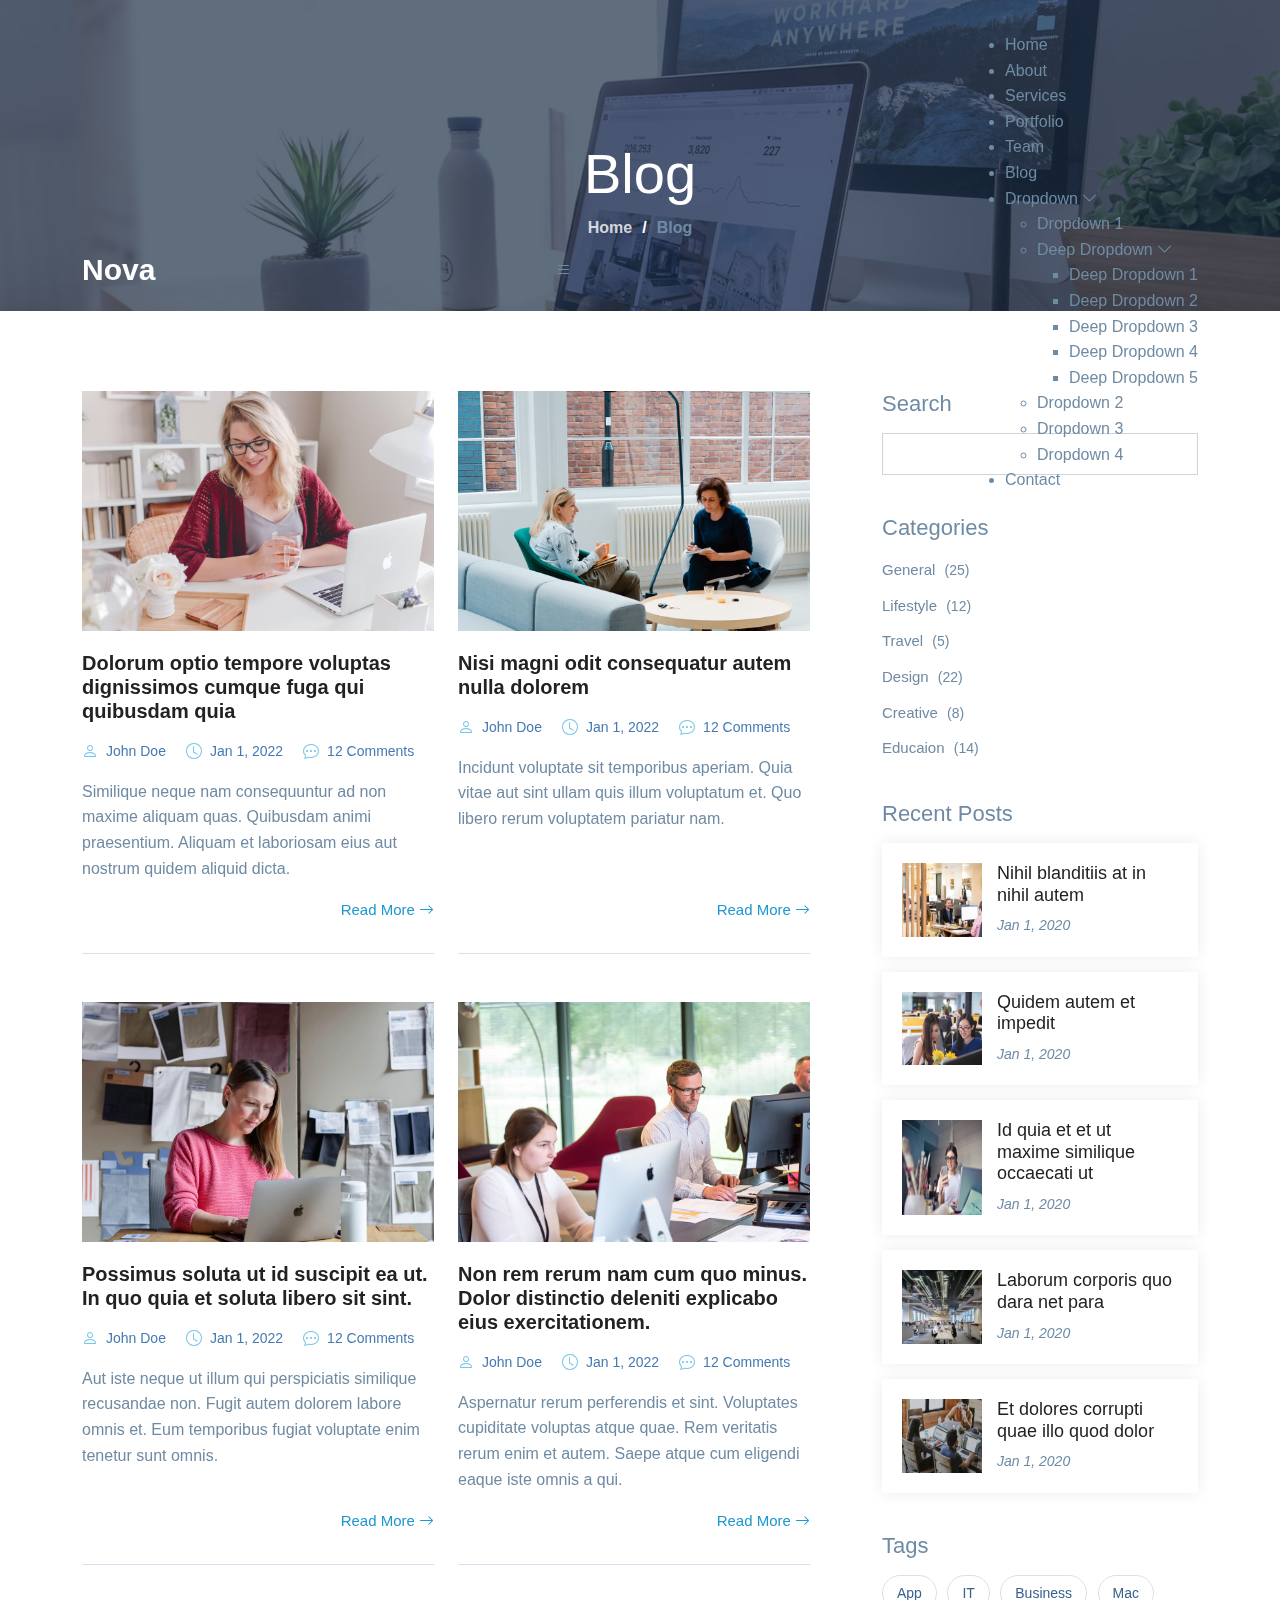
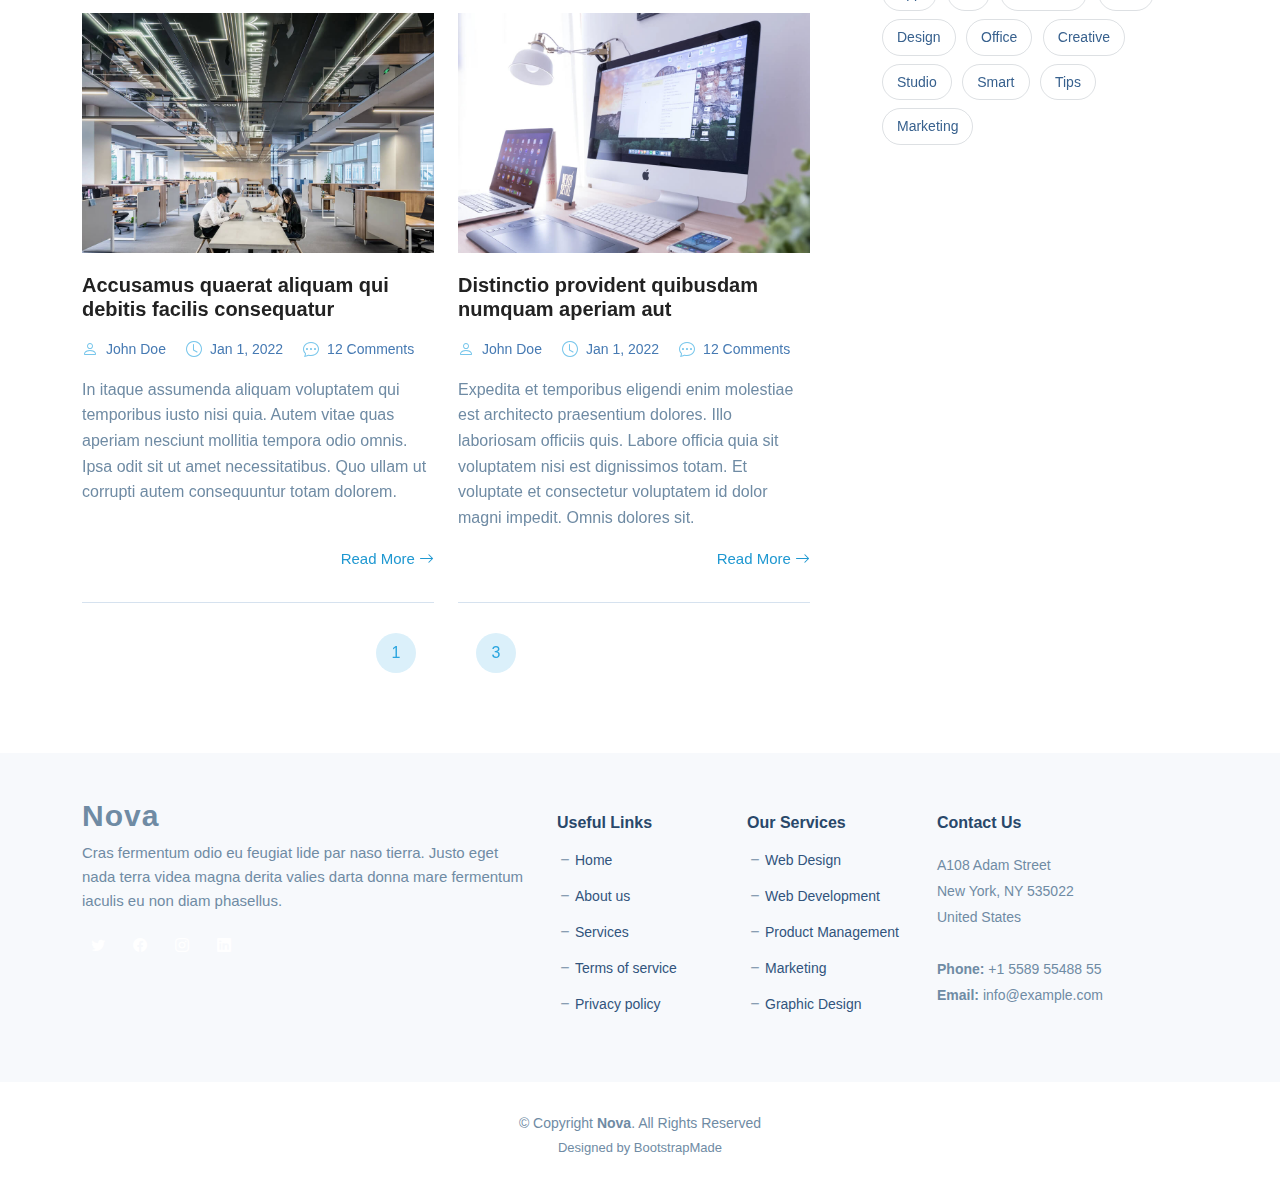
<file: blog.html>
<!DOCTYPE html>
<html lang="en">

<head>
  <meta charset="utf-8">
  <meta content="width=device-width, initial-scale=1.0" name="viewport">

  <title>Nova Bootstrap Template - Blog</title>
  <meta content="" name="description">
  <meta content="" name="keywords">

  <!-- Favicons -->
  <link href="assets/img/favicon.png" rel="icon">
  <link href="assets/img/apple-touch-icon.png" rel="apple-touch-icon">

  <!-- Google Fonts -->
  <link rel="preconnect" href="https://fonts.googleapis.com">
  <link rel="preconnect" href="https://fonts.gstatic.com" crossorigin>
  <link href="https://fonts.googleapis.com/css2?family=Open+Sans:ital,wght@0,300;0,400;0,500;0,600;0,700;1,300;1,400;1,600;1,700&family=Montserrat:ital,wght@0,300;0,400;0,500;0,600;0,700;1,300;1,400;1,500;1,600;1,700&family=Raleway:ital,wght@0,300;0,400;0,500;0,600;0,700;1,300;1,400;1,500;1,600;1,700&display=swap" rel="stylesheet">

  <!-- Vendor CSS Files -->
  <link href="assets/vendor/bootstrap/css/bootstrap.min.css" rel="stylesheet">
  <link href="assets/vendor/bootstrap-icons/bootstrap-icons.css" rel="stylesheet">
  <link href="assets/vendor/aos/aos.css" rel="stylesheet">
  <link href="assets/vendor/glightbox/css/glightbox.min.css" rel="stylesheet">
  <link href="assets/vendor/swiper/swiper-bundle.min.css" rel="stylesheet">
  <link href="assets/vendor/remixicon/remixicon.css" rel="stylesheet">

  <!-- Template Main CSS File -->
  <link href="assets/css/main.css" rel="stylesheet">

  <!-- =======================================================
  * Template Name: Nova - v1.3.0
  * Template URL: https://bootstrapmade.com/nova-bootstrap-business-template/
  * Author: BootstrapMade.com
  * License: https://bootstrapmade.com/license/
  ======================================================== -->
</head>

<body class="page-blog">

  <!-- ======= Header ======= -->
  <header id="header" class="header d-flex align-items-center fixed-top">
    <div class="container-fluid container-xl d-flex align-items-center justify-content-between">

      <a href="index.html" class="logo d-flex align-items-center">
        <!-- Uncomment the line below if you also wish to use an image logo -->
        <!-- <img src="assets/img/logo.png" alt=""> -->
        <h1 class="d-flex align-items-center">Nova</h1>
      </a>

      <i class="mobile-nav-toggle mobile-nav-show bi bi-list"></i>
      <i class="mobile-nav-toggle mobile-nav-hide d-none bi bi-x"></i>

      <nav id="navbar" class="navbar">
        <ul>
          <li><a href="index.html">Home</a></li>
          <li><a href="about.html">About</a></li>
          <li><a href="services.html">Services</a></li>
          <li><a href="portfolio.html">Portfolio</a></li>
          <li><a href="team.html">Team</a></li>
          <li><a href="blog.html" class="active">Blog</a></li>
          <li class="dropdown"><a href="#"><span>Dropdown</span> <i class="bi bi-chevron-down dropdown-indicator"></i></a>
            <ul>
              <li><a href="#">Dropdown 1</a></li>
              <li class="dropdown"><a href="#"><span>Deep Dropdown</span> <i class="bi bi-chevron-down dropdown-indicator"></i></a>
                <ul>
                  <li><a href="#">Deep Dropdown 1</a></li>
                  <li><a href="#">Deep Dropdown 2</a></li>
                  <li><a href="#">Deep Dropdown 3</a></li>
                  <li><a href="#">Deep Dropdown 4</a></li>
                  <li><a href="#">Deep Dropdown 5</a></li>
                </ul>
              </li>
              <li><a href="#">Dropdown 2</a></li>
              <li><a href="#">Dropdown 3</a></li>
              <li><a href="#">Dropdown 4</a></li>
            </ul>
          </li>
          <li><a href="contact.html">Contact</a></li>
        </ul>
      </nav><!-- .navbar -->

    </div>
  </header><!-- End Header -->

  <main id="main">

    <!-- ======= Breadcrumbs ======= -->
    <div class="breadcrumbs d-flex align-items-center" style="background-image: url('assets/img/blog-header.jpg');">
      <div class="container position-relative d-flex flex-column align-items-center">

        <h2>Blog</h2>
        <ol>
          <li><a href="index.html">Home</a></li>
          <li>Blog</li>
        </ol>

      </div>
    </div><!-- End Breadcrumbs -->

    <!-- ======= Blog Section ======= -->
    <section id="blog" class="blog">
      <div class="container" data-aos="fade-up">

        <div class="row g-5">

          <div class="col-lg-8" data-aos="fade-up" data-aos-delay="200">

            <div class="row gy-5 posts-list">

              <div class="col-lg-6">
                <article class="d-flex flex-column">

                  <div class="post-img">
                    <img src="assets/img/blog/blog-1.jpg" alt="" class="img-fluid">
                  </div>

                  <h2 class="title">
                    <a href="blog-details.html">Dolorum optio tempore voluptas dignissimos cumque fuga qui quibusdam quia</a>
                  </h2>

                  <div class="meta-top">
                    <ul>
                      <li class="d-flex align-items-center"><i class="bi bi-person"></i> <a href="blog-details.html">John Doe</a></li>
                      <li class="d-flex align-items-center"><i class="bi bi-clock"></i> <a href="blog-details.html"><time datetime="2022-01-01">Jan 1, 2022</time></a></li>
                      <li class="d-flex align-items-center"><i class="bi bi-chat-dots"></i> <a href="blog-details.html">12 Comments</a></li>
                    </ul>
                  </div>

                  <div class="content">
                    <p>
                      Similique neque nam consequuntur ad non maxime aliquam quas. Quibusdam animi praesentium. Aliquam et laboriosam eius aut nostrum quidem aliquid dicta.
                    </p>
                  </div>

                  <div class="read-more mt-auto align-self-end">
                    <a href="blog-details.html">Read More <i class="bi bi-arrow-right"></i></a>
                  </div>

                </article>
              </div><!-- End post list item -->

              <div class="col-lg-6">
                <article class="d-flex flex-column">

                  <div class="post-img">
                    <img src="assets/img/blog/blog-2.jpg" alt="" class="img-fluid">
                  </div>

                  <h2 class="title">
                    <a href="blog-details.html">Nisi magni odit consequatur autem nulla dolorem</a>
                  </h2>

                  <div class="meta-top">
                    <ul>
                      <li class="d-flex align-items-center"><i class="bi bi-person"></i> <a href="blog-details.html">John Doe</a></li>
                      <li class="d-flex align-items-center"><i class="bi bi-clock"></i> <a href="blog-details.html"><time datetime="2022-01-01">Jan 1, 2022</time></a></li>
                      <li class="d-flex align-items-center"><i class="bi bi-chat-dots"></i> <a href="blog-details.html">12 Comments</a></li>
                    </ul>
                  </div>

                  <div class="content">
                    <p>
                      Incidunt voluptate sit temporibus aperiam. Quia vitae aut sint ullam quis illum voluptatum et. Quo libero rerum voluptatem pariatur nam.
                    </p>
                  </div>

                  <div class="read-more mt-auto align-self-end">
                    <a href="blog-details.html">Read More <i class="bi bi-arrow-right"></i></a>
                  </div>

                </article>
              </div><!-- End post list item -->

              <div class="col-lg-6">
                <article class="d-flex flex-column">

                  <div class="post-img">
                    <img src="assets/img/blog/blog-3.jpg" alt="" class="img-fluid">
                  </div>

                  <h2 class="title">
                    <a href="blog-details.html">Possimus soluta ut id suscipit ea ut. In quo quia et soluta libero sit sint.</a>
                  </h2>

                  <div class="meta-top">
                    <ul>
                      <li class="d-flex align-items-center"><i class="bi bi-person"></i> <a href="blog-details.html">John Doe</a></li>
                      <li class="d-flex align-items-center"><i class="bi bi-clock"></i> <a href="blog-details.html"><time datetime="2022-01-01">Jan 1, 2022</time></a></li>
                      <li class="d-flex align-items-center"><i class="bi bi-chat-dots"></i> <a href="blog-details.html">12 Comments</a></li>
                    </ul>
                  </div>

                  <div class="content">
                    <p>
                      Aut iste neque ut illum qui perspiciatis similique recusandae non. Fugit autem dolorem labore omnis et. Eum temporibus fugiat voluptate enim tenetur sunt omnis.
                    </p>
                  </div>

                  <div class="read-more mt-auto align-self-end">
                    <a href="blog-details.html">Read More <i class="bi bi-arrow-right"></i></a>
                  </div>

                </article>
              </div><!-- End post list item -->

              <div class="col-lg-6">
                <article class="d-flex flex-column">

                  <div class="post-img">
                    <img src="assets/img/blog/blog-4.jpg" alt="" class="img-fluid">
                  </div>

                  <h2 class="title">
                    <a href="blog-details.html">Non rem rerum nam cum quo minus. Dolor distinctio deleniti explicabo eius exercitationem.</a>
                  </h2>

                  <div class="meta-top">
                    <ul>
                      <li class="d-flex align-items-center"><i class="bi bi-person"></i> <a href="blog-details.html">John Doe</a></li>
                      <li class="d-flex align-items-center"><i class="bi bi-clock"></i> <a href="blog-details.html"><time datetime="2022-01-01">Jan 1, 2022</time></a></li>
                      <li class="d-flex align-items-center"><i class="bi bi-chat-dots"></i> <a href="blog-details.html">12 Comments</a></li>
                    </ul>
                  </div>

                  <div class="content">
                    <p>
                      Aspernatur rerum perferendis et sint. Voluptates cupiditate voluptas atque quae. Rem veritatis rerum enim et autem. Saepe atque cum eligendi eaque iste omnis a qui.
                    </p>
                  </div>

                  <div class="read-more mt-auto align-self-end">
                    <a href="blog-details.html">Read More <i class="bi bi-arrow-right"></i></a>
                  </div>

                </article>
              </div><!-- End post list item -->

              <div class="col-lg-6">
                <article class="d-flex flex-column">

                  <div class="post-img">
                    <img src="assets/img/blog/blog-5.jpg" alt="" class="img-fluid">
                  </div>

                  <h2 class="title">
                    <a href="blog-details.html">Accusamus quaerat aliquam qui debitis facilis consequatur</a>
                  </h2>

                  <div class="meta-top">
                    <ul>
                      <li class="d-flex align-items-center"><i class="bi bi-person"></i> <a href="blog-details.html">John Doe</a></li>
                      <li class="d-flex align-items-center"><i class="bi bi-clock"></i> <a href="blog-details.html"><time datetime="2022-01-01">Jan 1, 2022</time></a></li>
                      <li class="d-flex align-items-center"><i class="bi bi-chat-dots"></i> <a href="blog-details.html">12 Comments</a></li>
                    </ul>
                  </div>

                  <div class="content">
                    <p>
                      In itaque assumenda aliquam voluptatem qui temporibus iusto nisi quia. Autem vitae quas aperiam nesciunt mollitia tempora odio omnis. Ipsa odit sit ut amet necessitatibus. Quo ullam ut corrupti autem consequuntur totam dolorem.
                    </p>
                  </div>

                  <div class="read-more mt-auto align-self-end">
                    <a href="blog-details.html">Read More <i class="bi bi-arrow-right"></i></a>
                  </div>

                </article>
              </div><!-- End post list item -->

              <div class="col-lg-6">
                <article class="d-flex flex-column">

                  <div class="post-img">
                    <img src="assets/img/blog/blog-6.jpg" alt="" class="img-fluid">
                  </div>

                  <h2 class="title">
                    <a href="blog-details.html">Distinctio provident quibusdam numquam aperiam aut</a>
                  </h2>

                  <div class="meta-top">
                    <ul>
                      <li class="d-flex align-items-center"><i class="bi bi-person"></i> <a href="blog-details.html">John Doe</a></li>
                      <li class="d-flex align-items-center"><i class="bi bi-clock"></i> <a href="blog-details.html"><time datetime="2022-01-01">Jan 1, 2022</time></a></li>
                      <li class="d-flex align-items-center"><i class="bi bi-chat-dots"></i> <a href="blog-details.html">12 Comments</a></li>
                    </ul>
                  </div>

                  <div class="content">
                    <p>
                      Expedita et temporibus eligendi enim molestiae est architecto praesentium dolores. Illo laboriosam officiis quis. Labore officia quia sit voluptatem nisi est dignissimos totam. Et voluptate et consectetur voluptatem id dolor magni impedit. Omnis dolores sit.
                    </p>
                  </div>

                  <div class="read-more mt-auto align-self-end">
                    <a href="blog-details.html">Read More <i class="bi bi-arrow-right"></i></a>
                  </div>

                </article>
              </div><!-- End post list item -->

            </div><!-- End blog posts list -->

            <div class="blog-pagination">
              <ul class="justify-content-center">
                <li><a href="#">1</a></li>
                <li class="active"><a href="#">2</a></li>
                <li><a href="#">3</a></li>
              </ul>
            </div><!-- End blog pagination -->

          </div>

          <div class="col-lg-4" data-aos="fade-up" data-aos-delay="400">

            <div class="sidebar ps-lg-4">

              <div class="sidebar-item search-form">
                <h3 class="sidebar-title">Search</h3>
                <form action="" class="mt-3">
                  <input type="text">
                  <button type="submit"><i class="bi bi-search"></i></button>
                </form>
              </div><!-- End sidebar search formn-->

              <div class="sidebar-item categories">
                <h3 class="sidebar-title">Categories</h3>
                <ul class="mt-3">
                  <li><a href="#">General <span>(25)</span></a></li>
                  <li><a href="#">Lifestyle <span>(12)</span></a></li>
                  <li><a href="#">Travel <span>(5)</span></a></li>
                  <li><a href="#">Design <span>(22)</span></a></li>
                  <li><a href="#">Creative <span>(8)</span></a></li>
                  <li><a href="#">Educaion <span>(14)</span></a></li>
                </ul>
              </div><!-- End sidebar categories-->

              <div class="sidebar-item recent-posts">
                <h3 class="sidebar-title">Recent Posts</h3>

                <div class="mt-3">

                  <div class="post-item mt-3">
                    <img src="assets/img/blog/blog-recent-1.jpg" alt="" class="flex-shrink-0">
                    <div>
                      <h4><a href="blog-post.html">Nihil blanditiis at in nihil autem</a></h4>
                      <time datetime="2020-01-01">Jan 1, 2020</time>
                    </div>
                  </div><!-- End recent post item-->

                  <div class="post-item">
                    <img src="assets/img/blog/blog-recent-2.jpg" alt="" class="flex-shrink-0">
                    <div>
                      <h4><a href="blog-post.html">Quidem autem et impedit</a></h4>
                      <time datetime="2020-01-01">Jan 1, 2020</time>
                    </div>
                  </div><!-- End recent post item-->

                  <div class="post-item">
                    <img src="assets/img/blog/blog-recent-3.jpg" alt="" class="flex-shrink-0">
                    <div>
                      <h4><a href="blog-post.html">Id quia et et ut maxime similique occaecati ut</a></h4>
                      <time datetime="2020-01-01">Jan 1, 2020</time>
                    </div>
                  </div><!-- End recent post item-->

                  <div class="post-item">
                    <img src="assets/img/blog/blog-recent-4.jpg" alt="" class="flex-shrink-0">
                    <div>
                      <h4><a href="blog-post.html">Laborum corporis quo dara net para</a></h4>
                      <time datetime="2020-01-01">Jan 1, 2020</time>
                    </div>
                  </div><!-- End recent post item-->

                  <div class="post-item">
                    <img src="assets/img/blog/blog-recent-5.jpg" alt="" class="flex-shrink-0">
                    <div>
                      <h4><a href="blog-post.html">Et dolores corrupti quae illo quod dolor</a></h4>
                      <time datetime="2020-01-01">Jan 1, 2020</time>
                    </div>
                  </div><!-- End recent post item-->

                </div>

              </div><!-- End sidebar recent posts-->

              <div class="sidebar-item tags">
                <h3 class="sidebar-title">Tags</h3>
                <ul class="mt-3">
                  <li><a href="#">App</a></li>
                  <li><a href="#">IT</a></li>
                  <li><a href="#">Business</a></li>
                  <li><a href="#">Mac</a></li>
                  <li><a href="#">Design</a></li>
                  <li><a href="#">Office</a></li>
                  <li><a href="#">Creative</a></li>
                  <li><a href="#">Studio</a></li>
                  <li><a href="#">Smart</a></li>
                  <li><a href="#">Tips</a></li>
                  <li><a href="#">Marketing</a></li>
                </ul>
              </div><!-- End sidebar tags-->

            </div><!-- End Blog Sidebar -->

          </div>

        </div>

      </div>
    </section><!-- End Blog Section -->

  </main><!-- End #main -->

  <!-- ======= Footer ======= -->
  <footer id="footer" class="footer">

    <div class="footer-content">
      <div class="container">
        <div class="row gy-4">
          <div class="col-lg-5 col-md-12 footer-info">
            <a href="index.html" class="logo d-flex align-items-center">
              <span>Nova</span>
            </a>
            <p>Cras fermentum odio eu feugiat lide par naso tierra. Justo eget nada terra videa magna derita valies darta donna mare fermentum iaculis eu non diam phasellus.</p>
            <div class="social-links d-flex  mt-3">
              <a href="#" class="twitter"><i class="bi bi-twitter"></i></a>
              <a href="#" class="facebook"><i class="bi bi-facebook"></i></a>
              <a href="#" class="instagram"><i class="bi bi-instagram"></i></a>
              <a href="#" class="linkedin"><i class="bi bi-linkedin"></i></a>
            </div>
          </div>

          <div class="col-lg-2 col-6 footer-links">
            <h4>Useful Links</h4>
            <ul>
              <li><i class="bi bi-dash"></i> <a href="#">Home</a></li>
              <li><i class="bi bi-dash"></i> <a href="#">About us</a></li>
              <li><i class="bi bi-dash"></i> <a href="#">Services</a></li>
              <li><i class="bi bi-dash"></i> <a href="#">Terms of service</a></li>
              <li><i class="bi bi-dash"></i> <a href="#">Privacy policy</a></li>
            </ul>
          </div>

          <div class="col-lg-2 col-6 footer-links">
            <h4>Our Services</h4>
            <ul>
              <li><i class="bi bi-dash"></i> <a href="#">Web Design</a></li>
              <li><i class="bi bi-dash"></i> <a href="#">Web Development</a></li>
              <li><i class="bi bi-dash"></i> <a href="#">Product Management</a></li>
              <li><i class="bi bi-dash"></i> <a href="#">Marketing</a></li>
              <li><i class="bi bi-dash"></i> <a href="#">Graphic Design</a></li>
            </ul>
          </div>

          <div class="col-lg-3 col-md-12 footer-contact text-center text-md-start">
            <h4>Contact Us</h4>
            <p>
              A108 Adam Street <br>
              New York, NY 535022<br>
              United States <br><br>
              <strong>Phone:</strong> +1 5589 55488 55<br>
              <strong>Email:</strong> info@example.com<br>
            </p>

          </div>

        </div>
      </div>
    </div>

    <div class="footer-legal">
      <div class="container">
        <div class="copyright">
          &copy; Copyright <strong><span>Nova</span></strong>. All Rights Reserved
        </div>
        <div class="credits">
          <!-- All the links in the footer should remain intact. -->
          <!-- You can delete the links only if you purchased the pro version. -->
          <!-- Licensing information: https://bootstrapmade.com/license/ -->
          <!-- Purchase the pro version with working PHP/AJAX contact form: https://bootstrapmade.com/nova-bootstrap-business-template/ -->
          Designed by <a href="https://bootstrapmade.com/">BootstrapMade</a>
        </div>
      </div>
    </div>
  </footer><!-- End Footer -->
  <!-- End Footer -->

  <a href="#" class="scroll-top d-flex align-items-center justify-content-center"><i class="bi bi-arrow-up-short"></i></a>

  <div id="preloader"></div>

  <!-- Vendor JS Files -->
  <script src="assets/vendor/bootstrap/js/bootstrap.bundle.min.js"></script>
  <script src="assets/vendor/aos/aos.js"></script>
  <script src="assets/vendor/glightbox/js/glightbox.min.js"></script>
  <script src="assets/vendor/swiper/swiper-bundle.min.js"></script>
  <script src="assets/vendor/isotope-layout/isotope.pkgd.min.js"></script>
  <script src="assets/vendor/php-email-form/validate.js"></script>

  <!-- Template Main JS File -->
  <script src="assets/js/main.js"></script>

</body>

</html>
</file>
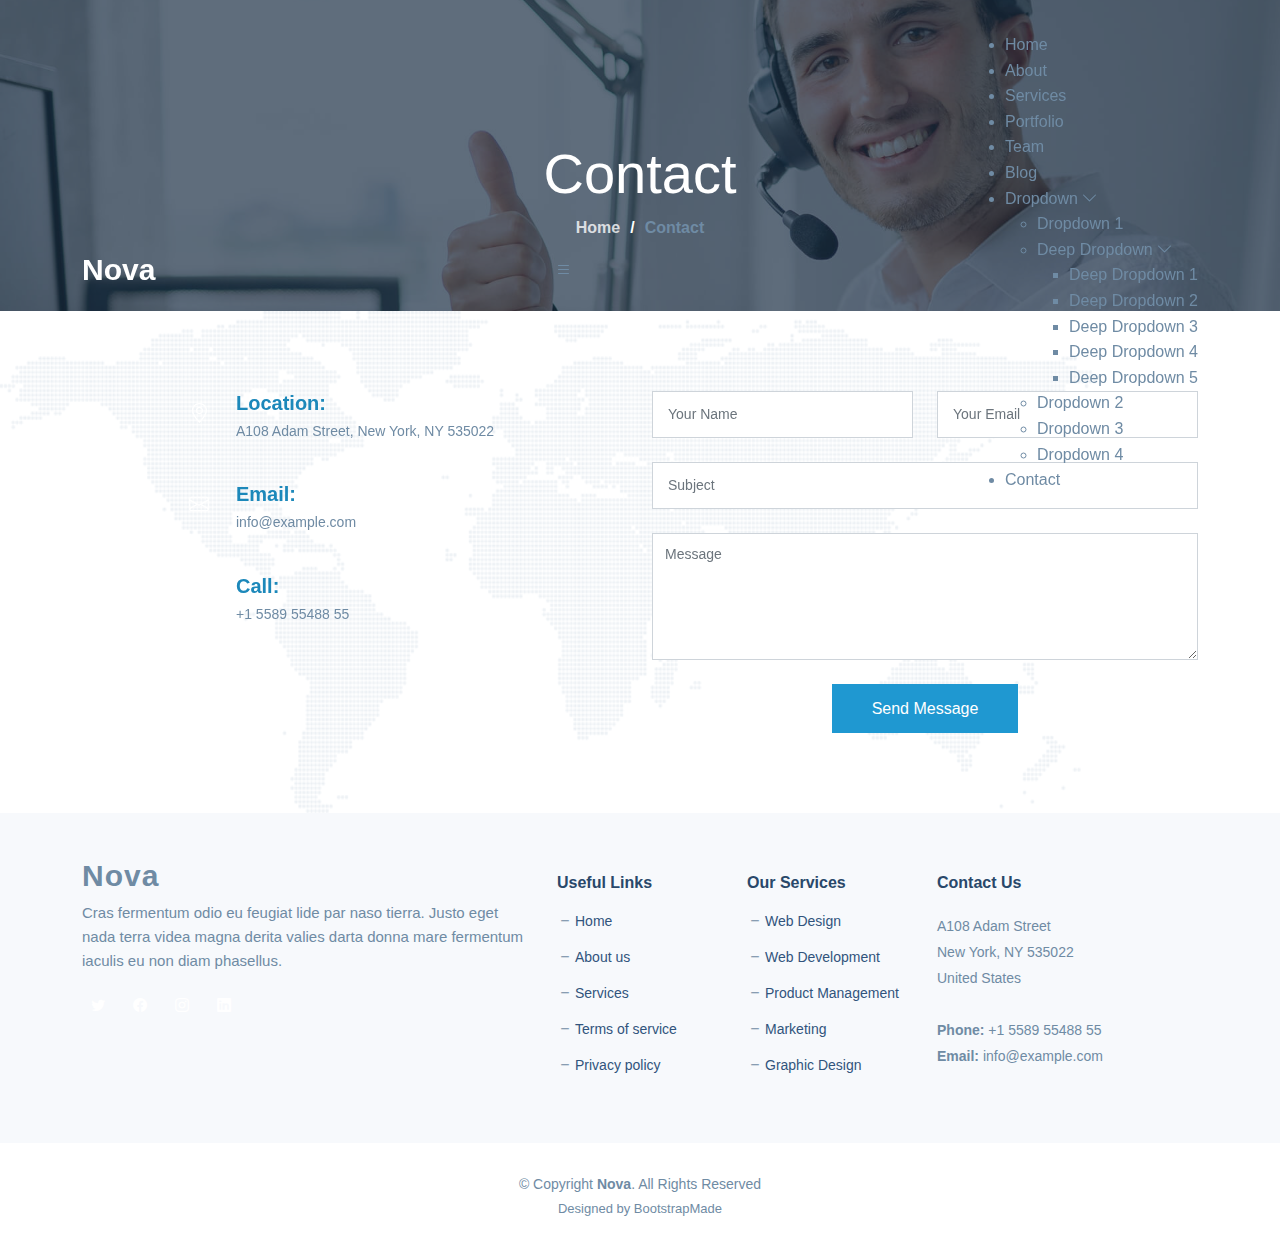
<file: contact.html>
<!DOCTYPE html>
<html lang="en">

<head>
  <meta charset="utf-8">
  <meta content="width=device-width, initial-scale=1.0" name="viewport">

  <title>Nova Bootstrap Template - Contact</title>
  <meta content="" name="description">
  <meta content="" name="keywords">

  <!-- Favicons -->
  <link href="assets/img/favicon.png" rel="icon">
  <link href="assets/img/apple-touch-icon.png" rel="apple-touch-icon">

  <!-- Google Fonts -->
  <link rel="preconnect" href="https://fonts.googleapis.com">
  <link rel="preconnect" href="https://fonts.gstatic.com" crossorigin>
  <link href="https://fonts.googleapis.com/css2?family=Open+Sans:ital,wght@0,300;0,400;0,500;0,600;0,700;1,300;1,400;1,600;1,700&family=Montserrat:ital,wght@0,300;0,400;0,500;0,600;0,700;1,300;1,400;1,500;1,600;1,700&family=Raleway:ital,wght@0,300;0,400;0,500;0,600;0,700;1,300;1,400;1,500;1,600;1,700&display=swap" rel="stylesheet">

  <!-- Vendor CSS Files -->
  <link href="assets/vendor/bootstrap/css/bootstrap.min.css" rel="stylesheet">
  <link href="assets/vendor/bootstrap-icons/bootstrap-icons.css" rel="stylesheet">
  <link href="assets/vendor/aos/aos.css" rel="stylesheet">
  <link href="assets/vendor/glightbox/css/glightbox.min.css" rel="stylesheet">
  <link href="assets/vendor/swiper/swiper-bundle.min.css" rel="stylesheet">
  <link href="assets/vendor/remixicon/remixicon.css" rel="stylesheet">

  <!-- Template Main CSS File -->
  <link href="assets/css/main.css" rel="stylesheet">

  <!-- =======================================================
  * Template Name: Nova - v1.3.0
  * Template URL: https://bootstrapmade.com/nova-bootstrap-business-template/
  * Author: BootstrapMade.com
  * License: https://bootstrapmade.com/license/
  ======================================================== -->
</head>

<body class="page-contact">

  <!-- ======= Header ======= -->
  <header id="header" class="header d-flex align-items-center fixed-top">
    <div class="container-fluid container-xl d-flex align-items-center justify-content-between">

      <a href="index.html" class="logo d-flex align-items-center">
        <!-- Uncomment the line below if you also wish to use an image logo -->
        <!-- <img src="assets/img/logo.png" alt=""> -->
        <h1 class="d-flex align-items-center">Nova</h1>
      </a>

      <i class="mobile-nav-toggle mobile-nav-show bi bi-list"></i>
      <i class="mobile-nav-toggle mobile-nav-hide d-none bi bi-x"></i>

      <nav id="navbar" class="navbar">
        <ul>
          <li><a href="index.html">Home</a></li>
          <li><a href="about.html">About</a></li>
          <li><a href="services.html">Services</a></li>
          <li><a href="portfolio.html">Portfolio</a></li>
          <li><a href="team.html">Team</a></li>
          <li><a href="blog.html">Blog</a></li>
          <li class="dropdown"><a href="#"><span>Dropdown</span> <i class="bi bi-chevron-down dropdown-indicator"></i></a>
            <ul>
              <li><a href="#">Dropdown 1</a></li>
              <li class="dropdown"><a href="#"><span>Deep Dropdown</span> <i class="bi bi-chevron-down dropdown-indicator"></i></a>
                <ul>
                  <li><a href="#">Deep Dropdown 1</a></li>
                  <li><a href="#">Deep Dropdown 2</a></li>
                  <li><a href="#">Deep Dropdown 3</a></li>
                  <li><a href="#">Deep Dropdown 4</a></li>
                  <li><a href="#">Deep Dropdown 5</a></li>
                </ul>
              </li>
              <li><a href="#">Dropdown 2</a></li>
              <li><a href="#">Dropdown 3</a></li>
              <li><a href="#">Dropdown 4</a></li>
            </ul>
          </li>
          <li><a href="contact.html" class="active">Contact</a></li>
        </ul>
      </nav><!-- .navbar -->

    </div>
  </header><!-- End Header -->

  <main id="main">

    <!-- ======= Breadcrumbs ======= -->
    <div class="breadcrumbs d-flex align-items-center" style="background-image: url('assets/img/contact-header.jpg');">
      <div class="container position-relative d-flex flex-column align-items-center">

        <h2>Contact</h2>
        <ol>
          <li><a href="index.html">Home</a></li>
          <li>Contact</li>
        </ol>

      </div>
    </div><!-- End Breadcrumbs -->

    <!-- ======= Contact Section ======= -->
    <section id="contact" class="contact">
      <div class="container position-relative" data-aos="fade-up">

        <div class="row gy-4 d-flex justify-content-end">

          <div class="col-lg-5" data-aos="fade-up" data-aos-delay="100">

            <div class="info-item d-flex">
              <i class="bi bi-geo-alt flex-shrink-0"></i>
              <div>
                <h4>Location:</h4>
                <p>A108 Adam Street, New York, NY 535022</p>
              </div>
            </div><!-- End Info Item -->

            <div class="info-item d-flex">
              <i class="bi bi-envelope flex-shrink-0"></i>
              <div>
                <h4>Email:</h4>
                <p>info@example.com</p>
              </div>
            </div><!-- End Info Item -->

            <div class="info-item d-flex">
              <i class="bi bi-phone flex-shrink-0"></i>
              <div>
                <h4>Call:</h4>
                <p>+1 5589 55488 55</p>
              </div>
            </div><!-- End Info Item -->

          </div>

          <div class="col-lg-6" data-aos="fade-up" data-aos-delay="250">

            <form action="forms/contact.php" method="post" role="form" class="php-email-form">
              <div class="row">
                <div class="col-md-6 form-group">
                  <input type="text" name="name" class="form-control" id="name" placeholder="Your Name" required>
                </div>
                <div class="col-md-6 form-group mt-3 mt-md-0">
                  <input type="email" class="form-control" name="email" id="email" placeholder="Your Email" required>
                </div>
              </div>
              <div class="form-group mt-3">
                <input type="text" class="form-control" name="subject" id="subject" placeholder="Subject" required>
              </div>
              <div class="form-group mt-3">
                <textarea class="form-control" name="message" rows="5" placeholder="Message" required></textarea>
              </div>
              <div class="my-3">
                <div class="loading">Loading</div>
                <div class="error-message"></div>
                <div class="sent-message">Your message has been sent. Thank you!</div>
              </div>
              <div class="text-center"><button type="submit">Send Message</button></div>
            </form>

          </div><!-- End Contact Form -->

        </div>

      </div>
    </section><!-- End Contact Section -->

  </main><!-- End #main -->

  <!-- ======= Footer ======= -->
  <footer id="footer" class="footer">

    <div class="footer-content">
      <div class="container">
        <div class="row gy-4">
          <div class="col-lg-5 col-md-12 footer-info">
            <a href="index.html" class="logo d-flex align-items-center">
              <span>Nova</span>
            </a>
            <p>Cras fermentum odio eu feugiat lide par naso tierra. Justo eget nada terra videa magna derita valies darta donna mare fermentum iaculis eu non diam phasellus.</p>
            <div class="social-links d-flex  mt-3">
              <a href="#" class="twitter"><i class="bi bi-twitter"></i></a>
              <a href="#" class="facebook"><i class="bi bi-facebook"></i></a>
              <a href="#" class="instagram"><i class="bi bi-instagram"></i></a>
              <a href="#" class="linkedin"><i class="bi bi-linkedin"></i></a>
            </div>
          </div>

          <div class="col-lg-2 col-6 footer-links">
            <h4>Useful Links</h4>
            <ul>
              <li><i class="bi bi-dash"></i> <a href="#">Home</a></li>
              <li><i class="bi bi-dash"></i> <a href="#">About us</a></li>
              <li><i class="bi bi-dash"></i> <a href="#">Services</a></li>
              <li><i class="bi bi-dash"></i> <a href="#">Terms of service</a></li>
              <li><i class="bi bi-dash"></i> <a href="#">Privacy policy</a></li>
            </ul>
          </div>

          <div class="col-lg-2 col-6 footer-links">
            <h4>Our Services</h4>
            <ul>
              <li><i class="bi bi-dash"></i> <a href="#">Web Design</a></li>
              <li><i class="bi bi-dash"></i> <a href="#">Web Development</a></li>
              <li><i class="bi bi-dash"></i> <a href="#">Product Management</a></li>
              <li><i class="bi bi-dash"></i> <a href="#">Marketing</a></li>
              <li><i class="bi bi-dash"></i> <a href="#">Graphic Design</a></li>
            </ul>
          </div>

          <div class="col-lg-3 col-md-12 footer-contact text-center text-md-start">
            <h4>Contact Us</h4>
            <p>
              A108 Adam Street <br>
              New York, NY 535022<br>
              United States <br><br>
              <strong>Phone:</strong> +1 5589 55488 55<br>
              <strong>Email:</strong> info@example.com<br>
            </p>

          </div>

        </div>
      </div>
    </div>

    <div class="footer-legal">
      <div class="container">
        <div class="copyright">
          &copy; Copyright <strong><span>Nova</span></strong>. All Rights Reserved
        </div>
        <div class="credits">
          <!-- All the links in the footer should remain intact. -->
          <!-- You can delete the links only if you purchased the pro version. -->
          <!-- Licensing information: https://bootstrapmade.com/license/ -->
          <!-- Purchase the pro version with working PHP/AJAX contact form: https://bootstrapmade.com/nova-bootstrap-business-template/ -->
          Designed by <a href="https://bootstrapmade.com/">BootstrapMade</a>
        </div>
      </div>
    </div>
  </footer><!-- End Footer -->
  <!-- End Footer -->

  <a href="#" class="scroll-top d-flex align-items-center justify-content-center"><i class="bi bi-arrow-up-short"></i></a>

  <div id="preloader"></div>

  <!-- Vendor JS Files -->
  <script src="assets/vendor/bootstrap/js/bootstrap.bundle.min.js"></script>
  <script src="assets/vendor/aos/aos.js"></script>
  <script src="assets/vendor/glightbox/js/glightbox.min.js"></script>
  <script src="assets/vendor/swiper/swiper-bundle.min.js"></script>
  <script src="assets/vendor/isotope-layout/isotope.pkgd.min.js"></script>
  <script src="assets/vendor/php-email-form/validate.js"></script>

  <!-- Template Main JS File -->
  <script src="assets/js/main.js"></script>

</body>

</html>
</file>
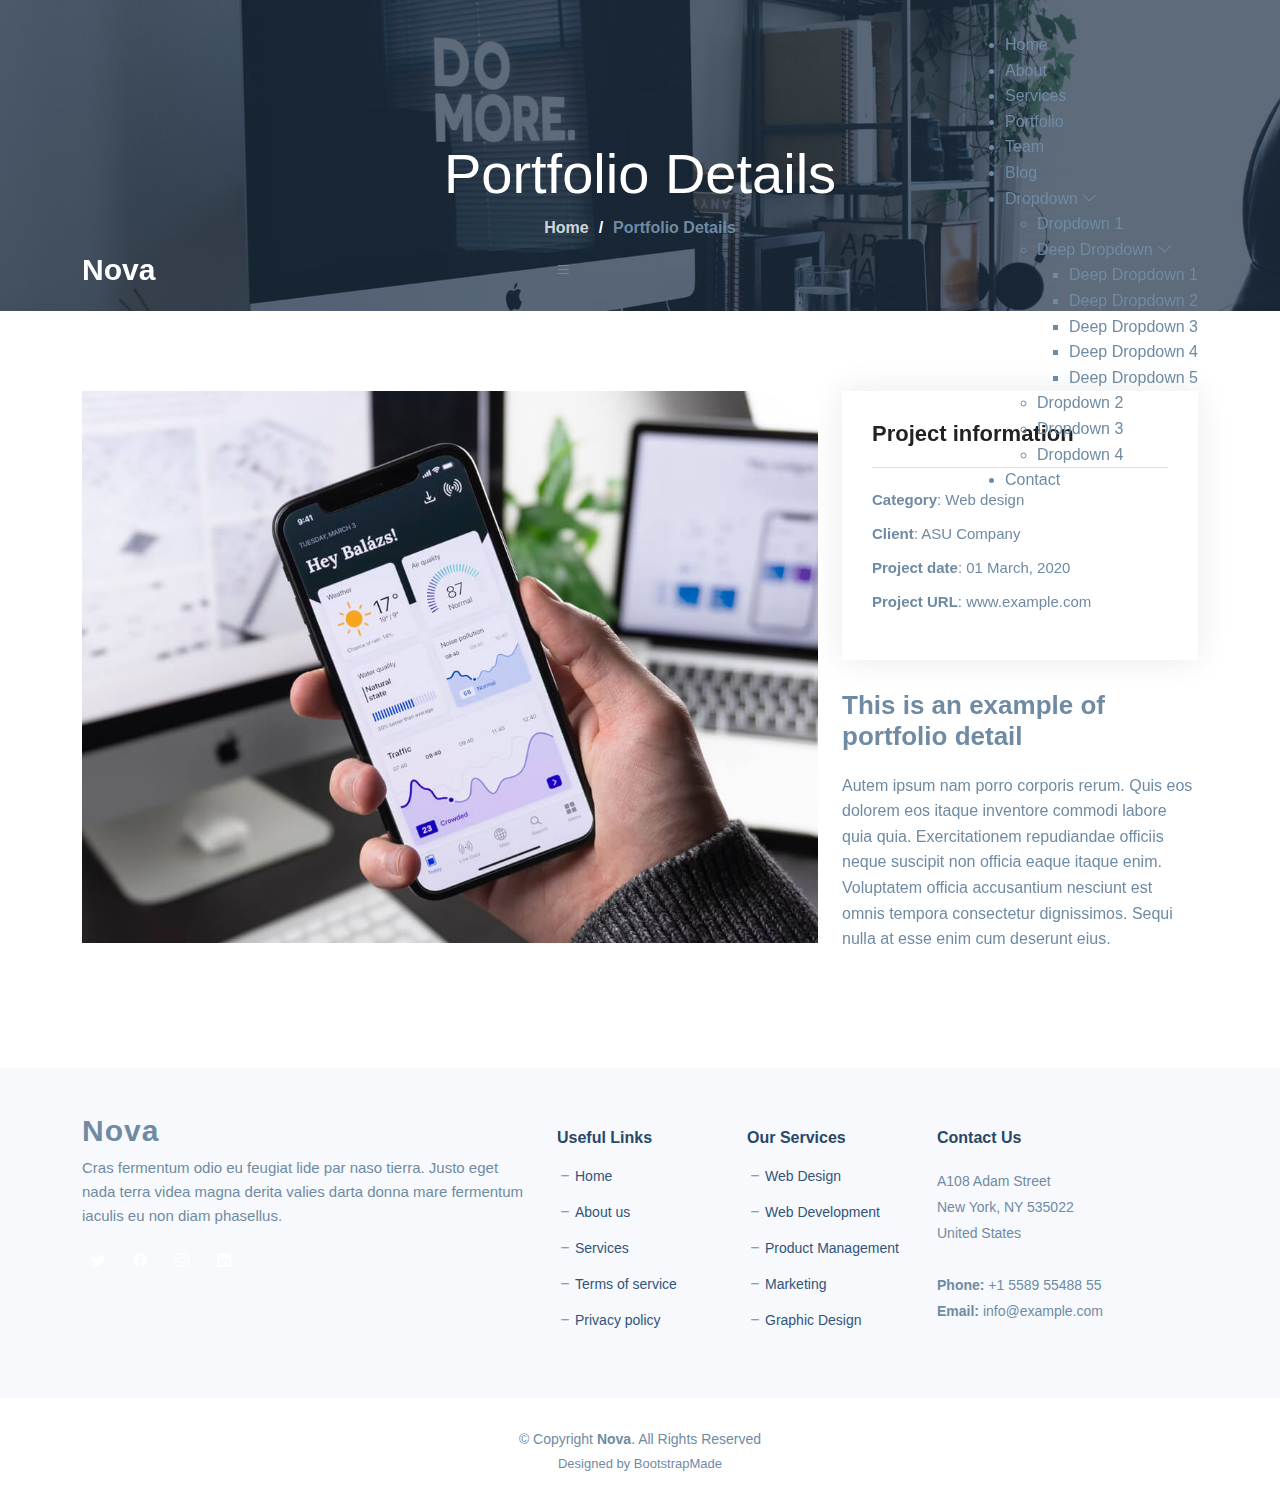
<file: portfolio-details.html>
<!DOCTYPE html>
<html lang="en">

<head>
  <meta charset="utf-8">
  <meta content="width=device-width, initial-scale=1.0" name="viewport">

  <title>Portfolio Details - HeroBiz Bootstrap Template</title>
  <meta content="" name="description">
  <meta content="" name="keywords">

  <!-- Favicons -->
  <link href="assets/img/favicon.png" rel="icon">
  <link href="assets/img/apple-touch-icon.png" rel="apple-touch-icon">

  <!-- Google Fonts -->
  <link rel="preconnect" href="https://fonts.googleapis.com">
  <link rel="preconnect" href="https://fonts.gstatic.com" crossorigin>
  <link href="https://fonts.googleapis.com/css2?family=Open+Sans:ital,wght@0,300;0,400;0,500;0,600;0,700;1,300;1,400;1,600;1,700&family=Montserrat:ital,wght@0,300;0,400;0,500;0,600;0,700;1,300;1,400;1,500;1,600;1,700&family=Raleway:ital,wght@0,300;0,400;0,500;0,600;0,700;1,300;1,400;1,500;1,600;1,700&display=swap" rel="stylesheet">

  <!-- Vendor CSS Files -->
  <link href="assets/vendor/bootstrap/css/bootstrap.min.css" rel="stylesheet">
  <link href="assets/vendor/bootstrap-icons/bootstrap-icons.css" rel="stylesheet">
  <link href="assets/vendor/aos/aos.css" rel="stylesheet">
  <link href="assets/vendor/glightbox/css/glightbox.min.css" rel="stylesheet">
  <link href="assets/vendor/swiper/swiper-bundle.min.css" rel="stylesheet">
  <link href="assets/vendor/remixicon/remixicon.css" rel="stylesheet">

  <!-- Template Main CSS File -->
  <link href="assets/css/main.css" rel="stylesheet">

  <!-- =======================================================
  * Template Name: Nova - v1.3.0
  * Template URL: https://bootstrapmade.com/nova-bootstrap-business-template/
  * Author: BootstrapMade.com
  * License: https://bootstrapmade.com/license/
  ======================================================== -->
</head>

<body class="page-portfolio">

  <!-- ======= Header ======= -->
  <header id="header" class="header d-flex align-items-center fixed-top">
    <div class="container-fluid container-xl d-flex align-items-center justify-content-between">

      <a href="index.html" class="logo d-flex align-items-center">
        <!-- Uncomment the line below if you also wish to use an image logo -->
        <!-- <img src="assets/img/logo.png" alt=""> -->
        <h1 class="d-flex align-items-center">Nova</h1>
      </a>

      <i class="mobile-nav-toggle mobile-nav-show bi bi-list"></i>
      <i class="mobile-nav-toggle mobile-nav-hide d-none bi bi-x"></i>

      <nav id="navbar" class="navbar">
        <ul>
          <li><a href="index.html">Home</a></li>
          <li><a href="about.html">About</a></li>
          <li><a href="services.html">Services</a></li>
          <li><a href="portfolio.html" class="active">Portfolio</a></li>
          <li><a href="team.html">Team</a></li>
          <li><a href="blog.html">Blog</a></li>
          <li class="dropdown"><a href="#"><span>Dropdown</span> <i class="bi bi-chevron-down dropdown-indicator"></i></a>
            <ul>
              <li><a href="#">Dropdown 1</a></li>
              <li class="dropdown"><a href="#"><span>Deep Dropdown</span> <i class="bi bi-chevron-down dropdown-indicator"></i></a>
                <ul>
                  <li><a href="#">Deep Dropdown 1</a></li>
                  <li><a href="#">Deep Dropdown 2</a></li>
                  <li><a href="#">Deep Dropdown 3</a></li>
                  <li><a href="#">Deep Dropdown 4</a></li>
                  <li><a href="#">Deep Dropdown 5</a></li>
                </ul>
              </li>
              <li><a href="#">Dropdown 2</a></li>
              <li><a href="#">Dropdown 3</a></li>
              <li><a href="#">Dropdown 4</a></li>
            </ul>
          </li>
          <li><a href="contact.html">Contact</a></li>
        </ul>
      </nav><!-- .navbar -->

    </div>
  </header><!-- End Header -->

  <main id="main">

    <!-- ======= Breadcrumbs ======= -->
    <div class="breadcrumbs d-flex align-items-center" style="background-image: url('assets/img/portfolio-header.jpg');">
      <div class="container position-relative d-flex flex-column align-items-center">

        <h2>Portfolio Details</h2>
        <ol>
          <li><a href="index.html">Home</a></li>
          <li>Portfolio Details</li>
        </ol>

      </div>
    </div><!-- End Breadcrumbs -->

    <!-- ======= Portfolio Details Section ======= -->
    <section id="portfolio-details" class="portfolio-details">
      <div class="container" data-aos="fade-up">

        <div class="row gy-4">

          <div class="col-lg-8">
            <div class="slides-1 portfolio-details-slider swiper">
              <div class="swiper-wrapper align-items-center">

                <div class="swiper-slide">
                  <img src="assets/img/portfolio/app-1.jpg" alt="">
                </div>

                <div class="swiper-slide">
                  <img src="assets/img/portfolio/product-1.jpg" alt="">
                </div>

                <div class="swiper-slide">
                  <img src="assets/img/portfolio/branding-1.jpg" alt="">
                </div>

                <div class="swiper-slide">
                  <img src="assets/img/portfolio/books-1.jpg" alt="">
                </div>

              </div>
              <div class="swiper-pagination"></div>
            </div>
          </div>

          <div class="col-lg-4">
            <div class="portfolio-info">
              <h3>Project information</h3>
              <ul>
                <li><strong>Category</strong>: Web design</li>
                <li><strong>Client</strong>: ASU Company</li>
                <li><strong>Project date</strong>: 01 March, 2020</li>
                <li><strong>Project URL</strong>: <a href="#">www.example.com</a></li>
              </ul>
            </div>
            <div class="portfolio-description">
              <h2>This is an example of portfolio detail</h2>
              <p>
                Autem ipsum nam porro corporis rerum. Quis eos dolorem eos itaque inventore commodi labore quia quia. Exercitationem repudiandae officiis neque suscipit non officia eaque itaque enim. Voluptatem officia accusantium nesciunt est omnis tempora consectetur dignissimos. Sequi nulla at esse enim cum deserunt eius.
              </p>
            </div>
          </div>

        </div>

      </div>
    </section><!-- End Portfolio Details Section -->

  </main><!-- End #main -->

  <!-- ======= Footer ======= -->
  <footer id="footer" class="footer">

    <div class="footer-content">
      <div class="container">
        <div class="row gy-4">
          <div class="col-lg-5 col-md-12 footer-info">
            <a href="index.html" class="logo d-flex align-items-center">
              <span>Nova</span>
            </a>
            <p>Cras fermentum odio eu feugiat lide par naso tierra. Justo eget nada terra videa magna derita valies darta donna mare fermentum iaculis eu non diam phasellus.</p>
            <div class="social-links d-flex  mt-3">
              <a href="#" class="twitter"><i class="bi bi-twitter"></i></a>
              <a href="#" class="facebook"><i class="bi bi-facebook"></i></a>
              <a href="#" class="instagram"><i class="bi bi-instagram"></i></a>
              <a href="#" class="linkedin"><i class="bi bi-linkedin"></i></a>
            </div>
          </div>

          <div class="col-lg-2 col-6 footer-links">
            <h4>Useful Links</h4>
            <ul>
              <li><i class="bi bi-dash"></i> <a href="#">Home</a></li>
              <li><i class="bi bi-dash"></i> <a href="#">About us</a></li>
              <li><i class="bi bi-dash"></i> <a href="#">Services</a></li>
              <li><i class="bi bi-dash"></i> <a href="#">Terms of service</a></li>
              <li><i class="bi bi-dash"></i> <a href="#">Privacy policy</a></li>
            </ul>
          </div>

          <div class="col-lg-2 col-6 footer-links">
            <h4>Our Services</h4>
            <ul>
              <li><i class="bi bi-dash"></i> <a href="#">Web Design</a></li>
              <li><i class="bi bi-dash"></i> <a href="#">Web Development</a></li>
              <li><i class="bi bi-dash"></i> <a href="#">Product Management</a></li>
              <li><i class="bi bi-dash"></i> <a href="#">Marketing</a></li>
              <li><i class="bi bi-dash"></i> <a href="#">Graphic Design</a></li>
            </ul>
          </div>

          <div class="col-lg-3 col-md-12 footer-contact text-center text-md-start">
            <h4>Contact Us</h4>
            <p>
              A108 Adam Street <br>
              New York, NY 535022<br>
              United States <br><br>
              <strong>Phone:</strong> +1 5589 55488 55<br>
              <strong>Email:</strong> info@example.com<br>
            </p>

          </div>

        </div>
      </div>
    </div>

    <div class="footer-legal">
      <div class="container">
        <div class="copyright">
          &copy; Copyright <strong><span>Nova</span></strong>. All Rights Reserved
        </div>
        <div class="credits">
          <!-- All the links in the footer should remain intact. -->
          <!-- You can delete the links only if you purchased the pro version. -->
          <!-- Licensing information: https://bootstrapmade.com/license/ -->
          <!-- Purchase the pro version with working PHP/AJAX contact form: https://bootstrapmade.com/nova-bootstrap-business-template/ -->
          Designed by <a href="https://bootstrapmade.com/">BootstrapMade</a>
        </div>
      </div>
    </div>
  </footer><!-- End Footer -->
  <!-- End Footer -->

  <a href="#" class="scroll-top d-flex align-items-center justify-content-center"><i class="bi bi-arrow-up-short"></i></a>

  <div id="preloader"></div>

  <!-- Vendor JS Files -->
  <script src="assets/vendor/bootstrap/js/bootstrap.bundle.min.js"></script>
  <script src="assets/vendor/aos/aos.js"></script>
  <script src="assets/vendor/glightbox/js/glightbox.min.js"></script>
  <script src="assets/vendor/swiper/swiper-bundle.min.js"></script>
  <script src="assets/vendor/isotope-layout/isotope.pkgd.min.js"></script>
  <script src="assets/vendor/php-email-form/validate.js"></script>

  <!-- Template Main JS File -->
  <script src="assets/js/main.js"></script>

</body>

</html>
</file>
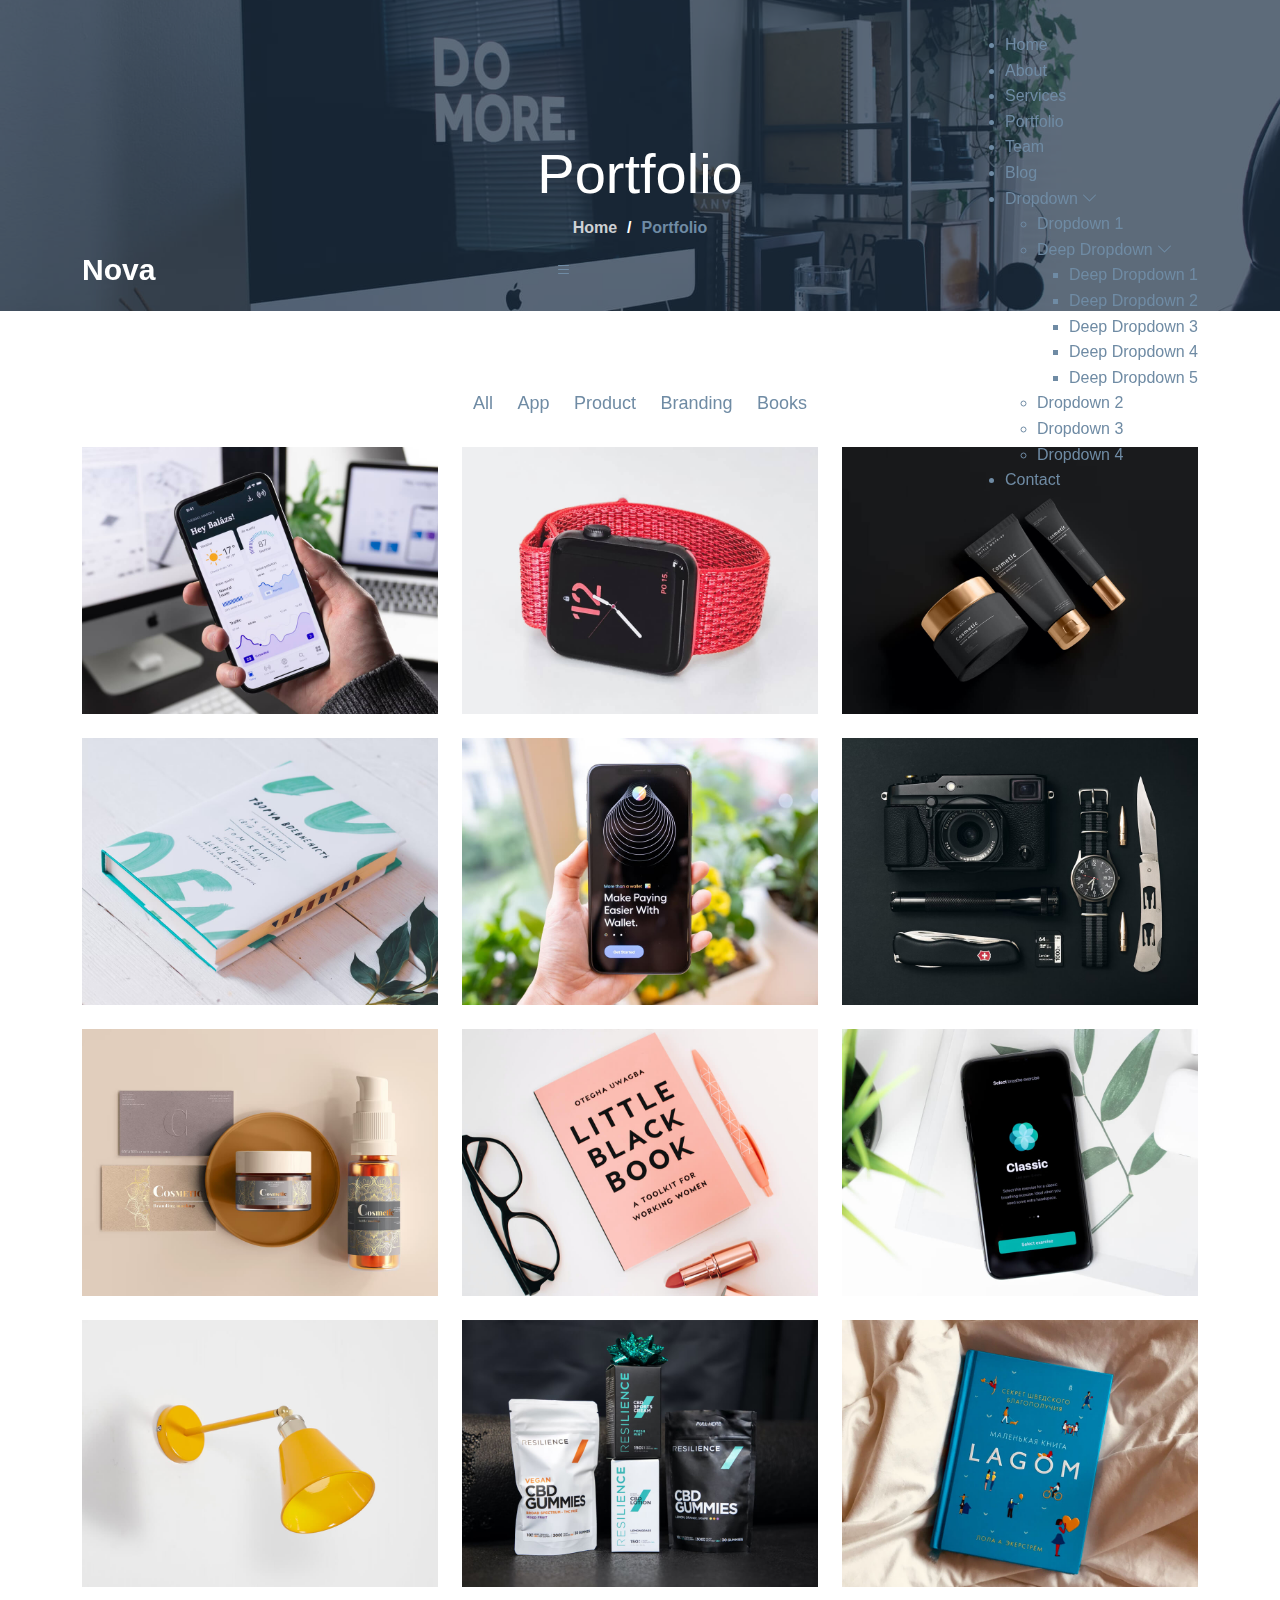
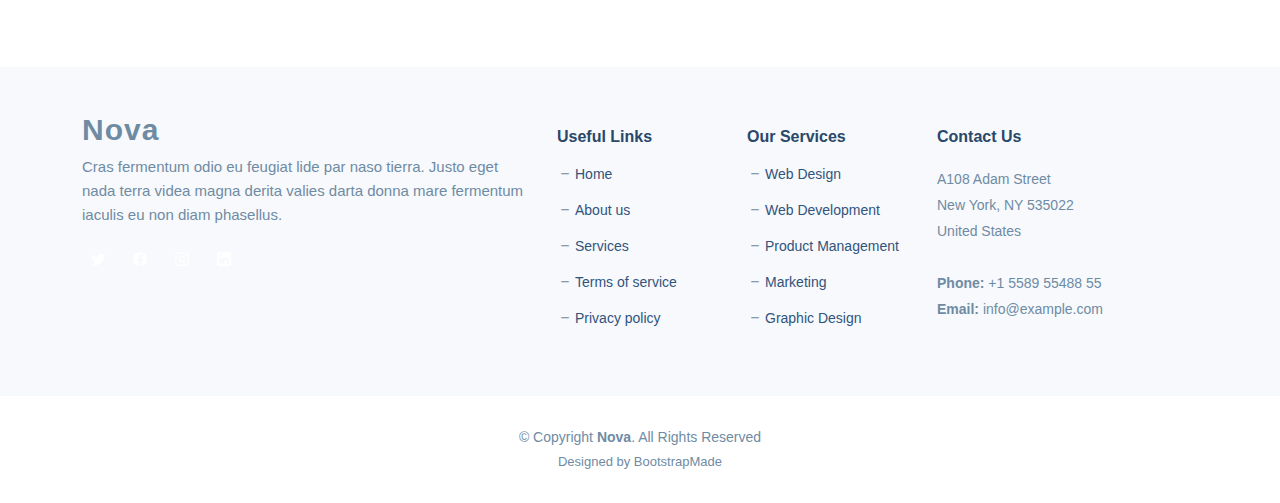
<file: portfolio.html>
<!DOCTYPE html>
<html lang="en">

<head>
  <meta charset="utf-8">
  <meta content="width=device-width, initial-scale=1.0" name="viewport">

  <title>Nova Bootstrap Template - Portfolio</title>
  <meta content="" name="description">
  <meta content="" name="keywords">

  <!-- Favicons -->
  <link href="assets/img/favicon.png" rel="icon">
  <link href="assets/img/apple-touch-icon.png" rel="apple-touch-icon">

  <!-- Google Fonts -->
  <link rel="preconnect" href="https://fonts.googleapis.com">
  <link rel="preconnect" href="https://fonts.gstatic.com" crossorigin>
  <link href="https://fonts.googleapis.com/css2?family=Open+Sans:ital,wght@0,300;0,400;0,500;0,600;0,700;1,300;1,400;1,600;1,700&family=Montserrat:ital,wght@0,300;0,400;0,500;0,600;0,700;1,300;1,400;1,500;1,600;1,700&family=Raleway:ital,wght@0,300;0,400;0,500;0,600;0,700;1,300;1,400;1,500;1,600;1,700&display=swap" rel="stylesheet">

  <!-- Vendor CSS Files -->
  <link href="assets/vendor/bootstrap/css/bootstrap.min.css" rel="stylesheet">
  <link href="assets/vendor/bootstrap-icons/bootstrap-icons.css" rel="stylesheet">
  <link href="assets/vendor/aos/aos.css" rel="stylesheet">
  <link href="assets/vendor/glightbox/css/glightbox.min.css" rel="stylesheet">
  <link href="assets/vendor/swiper/swiper-bundle.min.css" rel="stylesheet">
  <link href="assets/vendor/remixicon/remixicon.css" rel="stylesheet">

  <!-- Template Main CSS File -->
  <link href="assets/css/main.css" rel="stylesheet">

  <!-- =======================================================
  * Template Name: Nova - v1.3.0
  * Template URL: https://bootstrapmade.com/nova-bootstrap-business-template/
  * Author: BootstrapMade.com
  * License: https://bootstrapmade.com/license/
  ======================================================== -->
</head>

<body class="page-portfolio">

  <!-- ======= Header ======= -->
  <header id="header" class="header d-flex align-items-center fixed-top">
    <div class="container-fluid container-xl d-flex align-items-center justify-content-between">

      <a href="index.html" class="logo d-flex align-items-center">
        <!-- Uncomment the line below if you also wish to use an image logo -->
        <!-- <img src="assets/img/logo.png" alt=""> -->
        <h1 class="d-flex align-items-center">Nova</h1>
      </a>

      <i class="mobile-nav-toggle mobile-nav-show bi bi-list"></i>
      <i class="mobile-nav-toggle mobile-nav-hide d-none bi bi-x"></i>

      <nav id="navbar" class="navbar">
        <ul>
          <li><a href="index.html">Home</a></li>
          <li><a href="about.html">About</a></li>
          <li><a href="services.html">Services</a></li>
          <li><a href="portfolio.html" class="active">Portfolio</a></li>
          <li><a href="team.html">Team</a></li>
          <li><a href="blog.html">Blog</a></li>
          <li class="dropdown"><a href="#"><span>Dropdown</span> <i class="bi bi-chevron-down dropdown-indicator"></i></a>
            <ul>
              <li><a href="#">Dropdown 1</a></li>
              <li class="dropdown"><a href="#"><span>Deep Dropdown</span> <i class="bi bi-chevron-down dropdown-indicator"></i></a>
                <ul>
                  <li><a href="#">Deep Dropdown 1</a></li>
                  <li><a href="#">Deep Dropdown 2</a></li>
                  <li><a href="#">Deep Dropdown 3</a></li>
                  <li><a href="#">Deep Dropdown 4</a></li>
                  <li><a href="#">Deep Dropdown 5</a></li>
                </ul>
              </li>
              <li><a href="#">Dropdown 2</a></li>
              <li><a href="#">Dropdown 3</a></li>
              <li><a href="#">Dropdown 4</a></li>
            </ul>
          </li>
          <li><a href="contact.html">Contact</a></li>
        </ul>
      </nav><!-- .navbar -->

    </div>
  </header><!-- End Header -->

  <main id="main">

    <!-- ======= Breadcrumbs ======= -->
    <div class="breadcrumbs d-flex align-items-center" style="background-image: url('assets/img/portfolio-header.jpg');">
      <div class="container position-relative d-flex flex-column align-items-center">

        <h2>Portfolio</h2>
        <ol>
          <li><a href="index.html">Home</a></li>
          <li>Portfolio</li>
        </ol>

      </div>
    </div><!-- End Breadcrumbs -->

    <!-- ======= Portfolio Section ======= -->
    <section id="portfolio" class="portfolio">
      <div class="container" data-aos="fade-up">

        <div class="portfolio-isotope" data-portfolio-filter="*" data-portfolio-layout="masonry" data-portfolio-sort="original-order">

          <ul class="portfolio-flters" data-aos="fade-up" data-aos-delay="100">
            <li data-filter="*" class="filter-active">All</li>
            <li data-filter=".filter-app">App</li>
            <li data-filter=".filter-product">Product</li>
            <li data-filter=".filter-branding">Branding</li>
            <li data-filter=".filter-books">Books</li>
          </ul><!-- End Portfolio Filters -->

          <div class="row gy-4 portfolio-container" data-aos="fade-up" data-aos-delay="300">

            <div class="col-lg-4 col-md-6 portfolio-item filter-app">
              <img src="assets/img/portfolio/app-1.jpg" class="img-fluid" alt="">
              <div class="portfolio-info">
                <h4>App 1</h4>
                <p>Lorem ipsum, dolor sit amet consectetur</p>
                <a href="assets/img/portfolio/app-1.jpg" title="App 1" data-gallery="portfolio-gallery-app" class="glightbox preview-link"><i class="bi bi-zoom-in"></i></a>
                <a href="portfolio-details.html" title="More Details" class="details-link"><i class="bi bi-link-45deg"></i></a>
              </div>
            </div><!-- End Portfolio Item -->

            <div class="col-lg-4 col-md-6 portfolio-item filter-product">
              <img src="assets/img/portfolio/product-1.jpg" class="img-fluid" alt="">
              <div class="portfolio-info">
                <h4>Product 1</h4>
                <p>Lorem ipsum, dolor sit amet consectetur</p>
                <a href="assets/img/portfolio/product-1.jpg" title="Product 1" data-gallery="portfolio-gallery-product" class="glightbox preview-link"><i class="bi bi-zoom-in"></i></a>
                <a href="portfolio-details.html" title="More Details" class="details-link"><i class="bi bi-link-45deg"></i></a>
              </div>
            </div><!-- End Portfolio Item -->

            <div class="col-lg-4 col-md-6 portfolio-item filter-branding">
              <img src="assets/img/portfolio/branding-1.jpg" class="img-fluid" alt="">
              <div class="portfolio-info">
                <h4>Branding 1</h4>
                <p>Lorem ipsum, dolor sit amet consectetur</p>
                <a href="assets/img/portfolio/branding-1.jpg" title="Branding 1" data-gallery="portfolio-gallery-branding" class="glightbox preview-link"><i class="bi bi-zoom-in"></i></a>
                <a href="portfolio-details.html" title="More Details" class="details-link"><i class="bi bi-link-45deg"></i></a>
              </div>
            </div><!-- End Portfolio Item -->

            <div class="col-lg-4 col-md-6 portfolio-item filter-books">
              <img src="assets/img/portfolio/books-1.jpg" class="img-fluid" alt="">
              <div class="portfolio-info">
                <h4>Books 1</h4>
                <p>Lorem ipsum, dolor sit amet consectetur</p>
                <a href="assets/img/portfolio/books-1.jpg" title="Branding 1" data-gallery="portfolio-gallery-book" class="glightbox preview-link"><i class="bi bi-zoom-in"></i></a>
                <a href="portfolio-details.html" title="More Details" class="details-link"><i class="bi bi-link-45deg"></i></a>
              </div>
            </div><!-- End Portfolio Item -->

            <div class="col-lg-4 col-md-6 portfolio-item filter-app">
              <img src="assets/img/portfolio/app-2.jpg" class="img-fluid" alt="">
              <div class="portfolio-info">
                <h4>App 2</h4>
                <p>Lorem ipsum, dolor sit amet consectetur</p>
                <a href="assets/img/portfolio/app-2.jpg" title="App 2" data-gallery="portfolio-gallery-app" class="glightbox preview-link"><i class="bi bi-zoom-in"></i></a>
                <a href="portfolio-details.html" title="More Details" class="details-link"><i class="bi bi-link-45deg"></i></a>
              </div>
            </div><!-- End Portfolio Item -->

            <div class="col-lg-4 col-md-6 portfolio-item filter-product">
              <img src="assets/img/portfolio/product-2.jpg" class="img-fluid" alt="">
              <div class="portfolio-info">
                <h4>Product 2</h4>
                <p>Lorem ipsum, dolor sit amet consectetur</p>
                <a href="assets/img/portfolio/product-2.jpg" title="Product 2" data-gallery="portfolio-gallery-product" class="glightbox preview-link"><i class="bi bi-zoom-in"></i></a>
                <a href="portfolio-details.html" title="More Details" class="details-link"><i class="bi bi-link-45deg"></i></a>
              </div>
            </div><!-- End Portfolio Item -->

            <div class="col-lg-4 col-md-6 portfolio-item filter-branding">
              <img src="assets/img/portfolio/branding-2.jpg" class="img-fluid" alt="">
              <div class="portfolio-info">
                <h4>Branding 2</h4>
                <p>Lorem ipsum, dolor sit amet consectetur</p>
                <a href="assets/img/portfolio/branding-2.jpg" title="Branding 2" data-gallery="portfolio-gallery-branding" class="glightbox preview-link"><i class="bi bi-zoom-in"></i></a>
                <a href="portfolio-details.html" title="More Details" class="details-link"><i class="bi bi-link-45deg"></i></a>
              </div>
            </div><!-- End Portfolio Item -->

            <div class="col-lg-4 col-md-6 portfolio-item filter-books">
              <img src="assets/img/portfolio/books-2.jpg" class="img-fluid" alt="">
              <div class="portfolio-info">
                <h4>Books 2</h4>
                <p>Lorem ipsum, dolor sit amet consectetur</p>
                <a href="assets/img/portfolio/books-2.jpg" title="Branding 2" data-gallery="portfolio-gallery-book" class="glightbox preview-link"><i class="bi bi-zoom-in"></i></a>
                <a href="portfolio-details.html" title="More Details" class="details-link"><i class="bi bi-link-45deg"></i></a>
              </div>
            </div><!-- End Portfolio Item -->

            <div class="col-lg-4 col-md-6 portfolio-item filter-app">
              <img src="assets/img/portfolio/app-3.jpg" class="img-fluid" alt="">
              <div class="portfolio-info">
                <h4>App 3</h4>
                <p>Lorem ipsum, dolor sit amet consectetur</p>
                <a href="assets/img/portfolio/app-3.jpg" title="App 3" data-gallery="portfolio-gallery-app" class="glightbox preview-link"><i class="bi bi-zoom-in"></i></a>
                <a href="portfolio-details.html" title="More Details" class="details-link"><i class="bi bi-link-45deg"></i></a>
              </div>
            </div><!-- End Portfolio Item -->

            <div class="col-lg-4 col-md-6 portfolio-item filter-product">
              <img src="assets/img/portfolio/product-3.jpg" class="img-fluid" alt="">
              <div class="portfolio-info">
                <h4>Product 3</h4>
                <p>Lorem ipsum, dolor sit amet consectetur</p>
                <a href="assets/img/portfolio/product-3.jpg" title="Product 3" data-gallery="portfolio-gallery-product" class="glightbox preview-link"><i class="bi bi-zoom-in"></i></a>
                <a href="portfolio-details.html" title="More Details" class="details-link"><i class="bi bi-link-45deg"></i></a>
              </div>
            </div><!-- End Portfolio Item -->

            <div class="col-lg-4 col-md-6 portfolio-item filter-branding">
              <img src="assets/img/portfolio/branding-3.jpg" class="img-fluid" alt="">
              <div class="portfolio-info">
                <h4>Branding 3</h4>
                <p>Lorem ipsum, dolor sit amet consectetur</p>
                <a href="assets/img/portfolio/branding-3.jpg" title="Branding 2" data-gallery="portfolio-gallery-branding" class="glightbox preview-link"><i class="bi bi-zoom-in"></i></a>
                <a href="portfolio-details.html" title="More Details" class="details-link"><i class="bi bi-link-45deg"></i></a>
              </div>
            </div><!-- End Portfolio Item -->

            <div class="col-lg-4 col-md-6 portfolio-item filter-books">
              <img src="assets/img/portfolio/books-3.jpg" class="img-fluid" alt="">
              <div class="portfolio-info">
                <h4>Books 3</h4>
                <p>Lorem ipsum, dolor sit amet consectetur</p>
                <a href="assets/img/portfolio/books-3.jpg" title="Branding 3" data-gallery="portfolio-gallery-book" class="glightbox preview-link"><i class="bi bi-zoom-in"></i></a>
                <a href="portfolio-details.html" title="More Details" class="details-link"><i class="bi bi-link-45deg"></i></a>
              </div>
            </div><!-- End Portfolio Item -->

          </div><!-- End Portfolio Container -->

        </div>

      </div>
    </section><!-- End Portfolio Section -->

  </main><!-- End #main -->

  <!-- ======= Footer ======= -->
  <footer id="footer" class="footer">

    <div class="footer-content">
      <div class="container">
        <div class="row gy-4">
          <div class="col-lg-5 col-md-12 footer-info">
            <a href="index.html" class="logo d-flex align-items-center">
              <span>Nova</span>
            </a>
            <p>Cras fermentum odio eu feugiat lide par naso tierra. Justo eget nada terra videa magna derita valies darta donna mare fermentum iaculis eu non diam phasellus.</p>
            <div class="social-links d-flex  mt-3">
              <a href="#" class="twitter"><i class="bi bi-twitter"></i></a>
              <a href="#" class="facebook"><i class="bi bi-facebook"></i></a>
              <a href="#" class="instagram"><i class="bi bi-instagram"></i></a>
              <a href="#" class="linkedin"><i class="bi bi-linkedin"></i></a>
            </div>
          </div>

          <div class="col-lg-2 col-6 footer-links">
            <h4>Useful Links</h4>
            <ul>
              <li><i class="bi bi-dash"></i> <a href="#">Home</a></li>
              <li><i class="bi bi-dash"></i> <a href="#">About us</a></li>
              <li><i class="bi bi-dash"></i> <a href="#">Services</a></li>
              <li><i class="bi bi-dash"></i> <a href="#">Terms of service</a></li>
              <li><i class="bi bi-dash"></i> <a href="#">Privacy policy</a></li>
            </ul>
          </div>

          <div class="col-lg-2 col-6 footer-links">
            <h4>Our Services</h4>
            <ul>
              <li><i class="bi bi-dash"></i> <a href="#">Web Design</a></li>
              <li><i class="bi bi-dash"></i> <a href="#">Web Development</a></li>
              <li><i class="bi bi-dash"></i> <a href="#">Product Management</a></li>
              <li><i class="bi bi-dash"></i> <a href="#">Marketing</a></li>
              <li><i class="bi bi-dash"></i> <a href="#">Graphic Design</a></li>
            </ul>
          </div>

          <div class="col-lg-3 col-md-12 footer-contact text-center text-md-start">
            <h4>Contact Us</h4>
            <p>
              A108 Adam Street <br>
              New York, NY 535022<br>
              United States <br><br>
              <strong>Phone:</strong> +1 5589 55488 55<br>
              <strong>Email:</strong> info@example.com<br>
            </p>

          </div>

        </div>
      </div>
    </div>

    <div class="footer-legal">
      <div class="container">
        <div class="copyright">
          &copy; Copyright <strong><span>Nova</span></strong>. All Rights Reserved
        </div>
        <div class="credits">
          <!-- All the links in the footer should remain intact. -->
          <!-- You can delete the links only if you purchased the pro version. -->
          <!-- Licensing information: https://bootstrapmade.com/license/ -->
          <!-- Purchase the pro version with working PHP/AJAX contact form: https://bootstrapmade.com/nova-bootstrap-business-template/ -->
          Designed by <a href="https://bootstrapmade.com/">BootstrapMade</a>
        </div>
      </div>
    </div>
  </footer><!-- End Footer -->
  <!-- End Footer -->

  <a href="#" class="scroll-top d-flex align-items-center justify-content-center"><i class="bi bi-arrow-up-short"></i></a>

  <div id="preloader"></div>

  <!-- Vendor JS Files -->
  <script src="assets/vendor/bootstrap/js/bootstrap.bundle.min.js"></script>
  <script src="assets/vendor/aos/aos.js"></script>
  <script src="assets/vendor/glightbox/js/glightbox.min.js"></script>
  <script src="assets/vendor/swiper/swiper-bundle.min.js"></script>
  <script src="assets/vendor/isotope-layout/isotope.pkgd.min.js"></script>
  <script src="assets/vendor/php-email-form/validate.js"></script>

  <!-- Template Main JS File -->
  <script src="assets/js/main.js"></script>

</body>

</html>
</file>
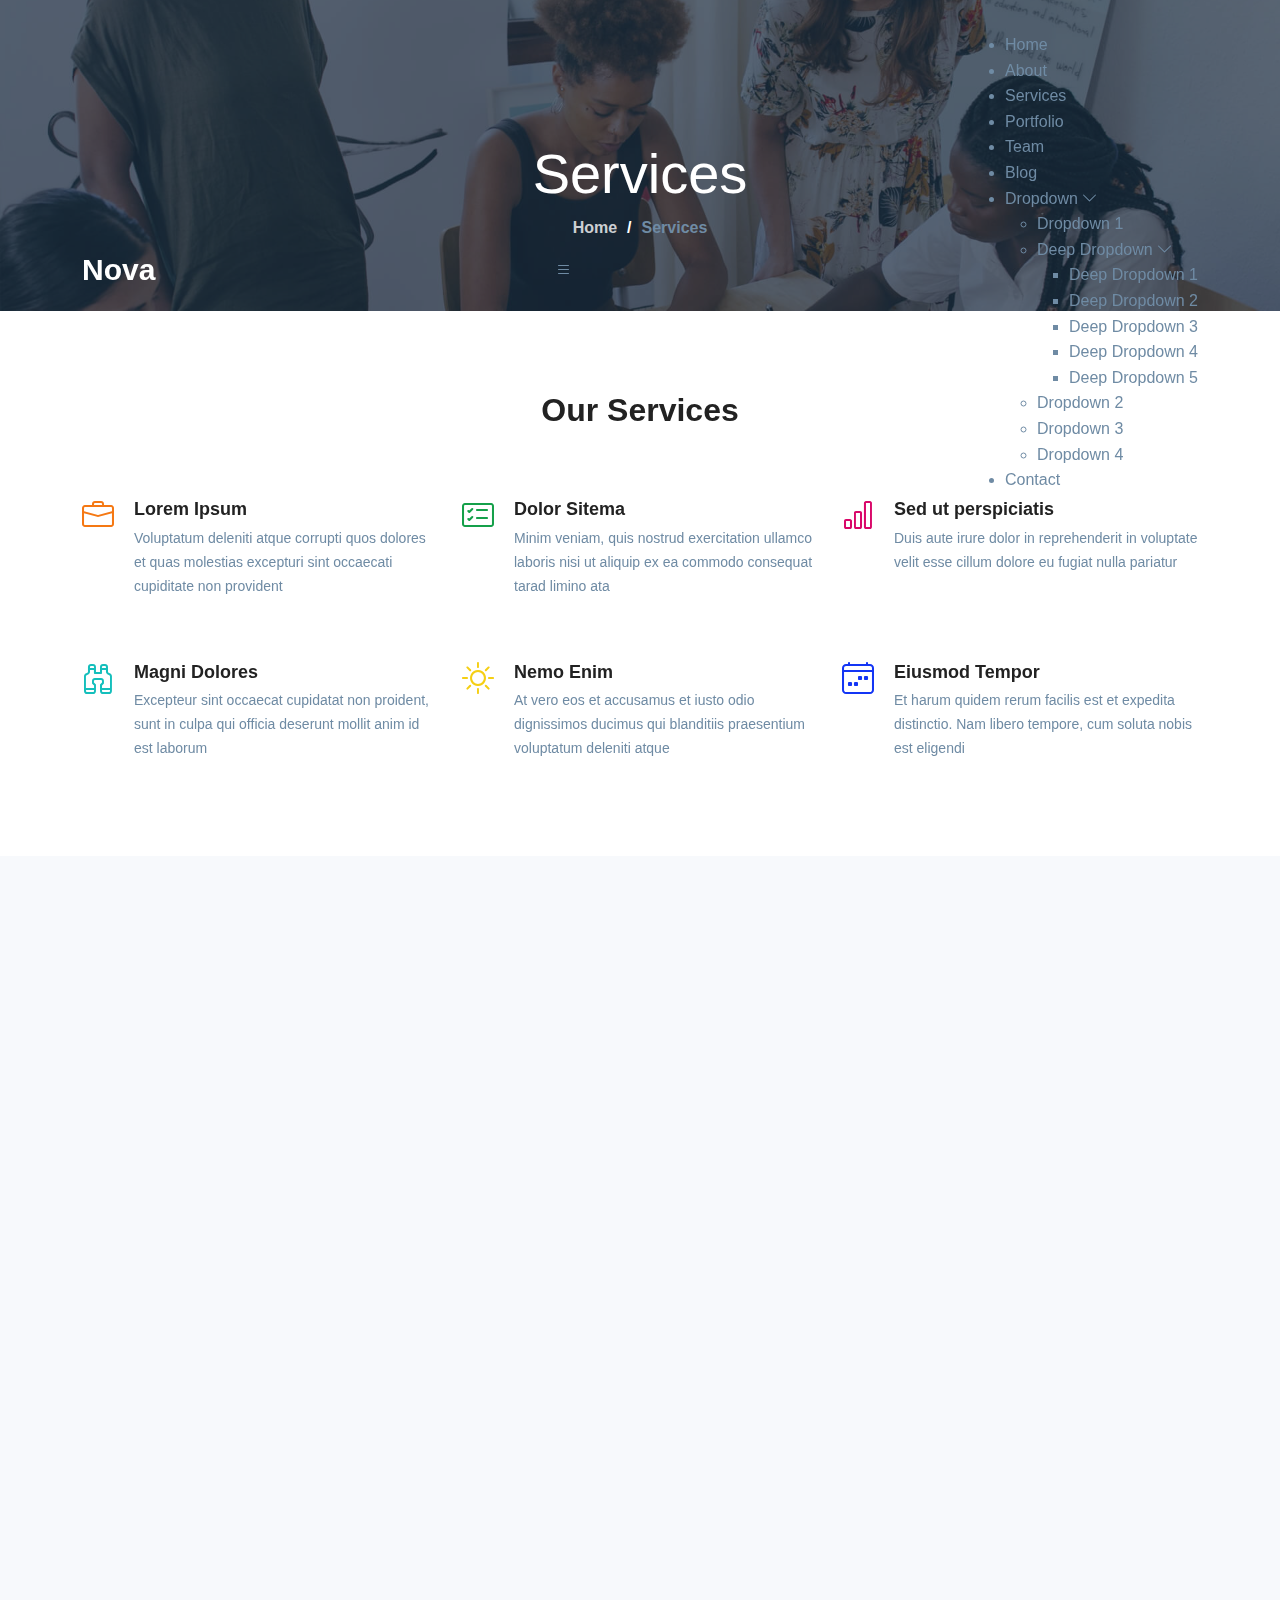
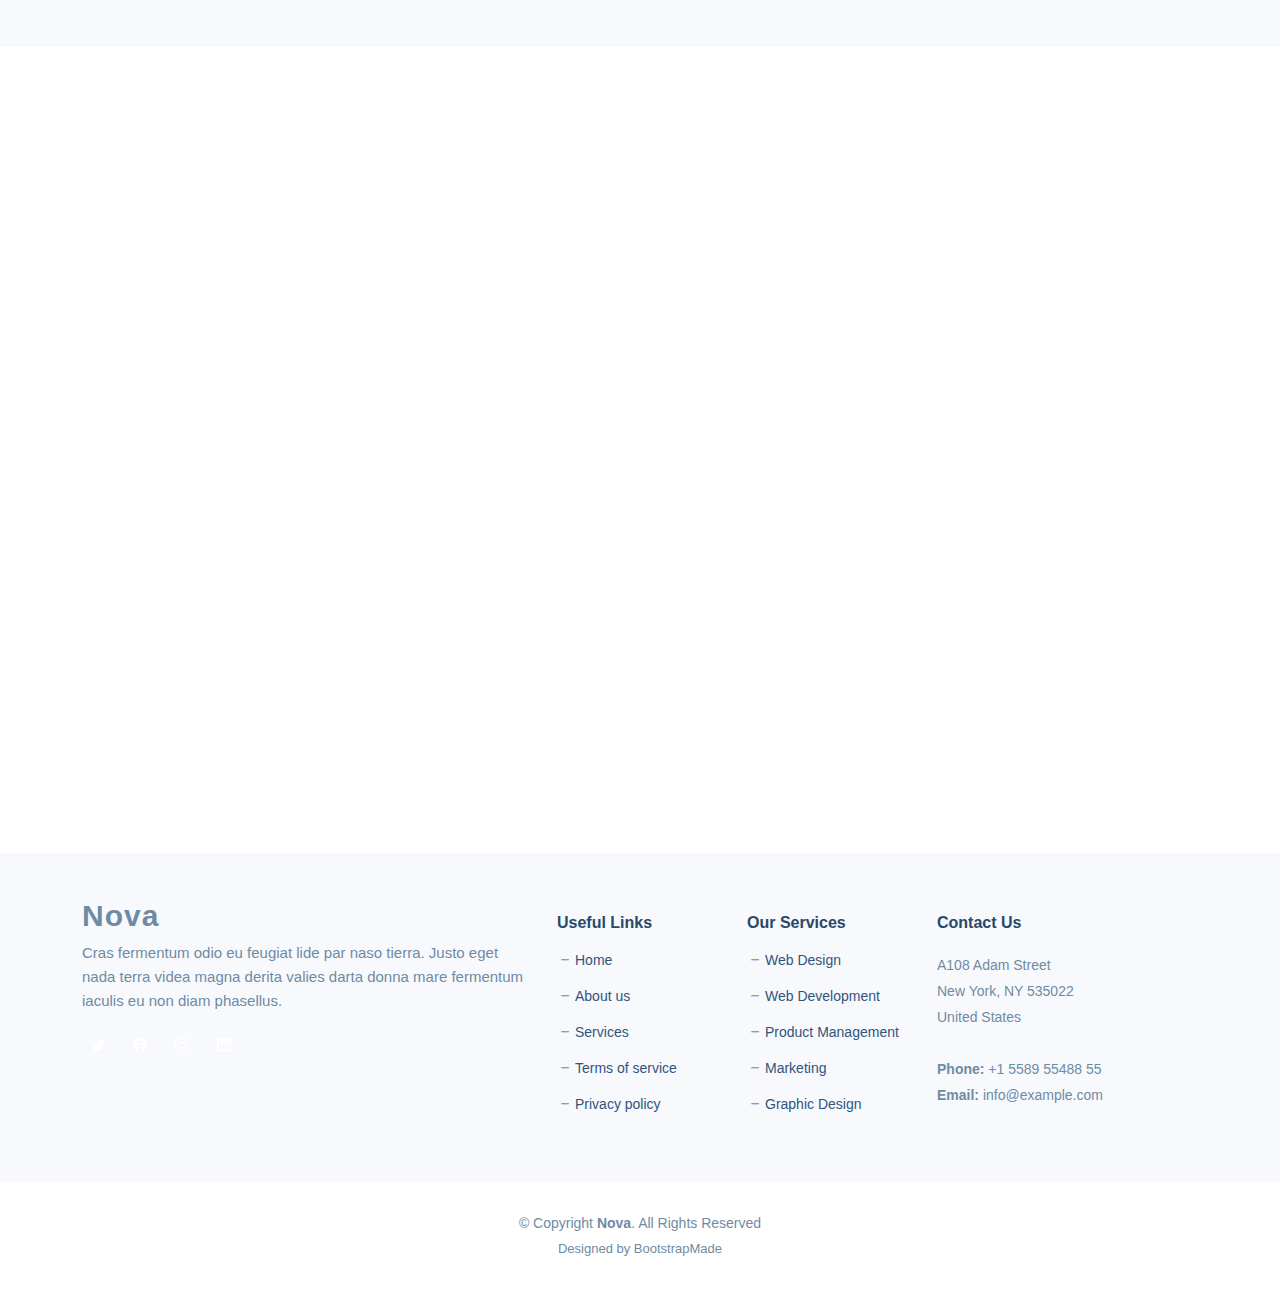
<file: services.html>
<!DOCTYPE html>
<html lang="en">

<head>
  <meta charset="utf-8">
  <meta content="width=device-width, initial-scale=1.0" name="viewport">

  <title>Nova Bootstrap Template - Services</title>
  <meta content="" name="description">
  <meta content="" name="keywords">

  <!-- Favicons -->
  <link href="assets/img/favicon.png" rel="icon">
  <link href="assets/img/apple-touch-icon.png" rel="apple-touch-icon">

  <!-- Google Fonts -->
  <link rel="preconnect" href="https://fonts.googleapis.com">
  <link rel="preconnect" href="https://fonts.gstatic.com" crossorigin>
  <link href="https://fonts.googleapis.com/css2?family=Open+Sans:ital,wght@0,300;0,400;0,500;0,600;0,700;1,300;1,400;1,600;1,700&family=Montserrat:ital,wght@0,300;0,400;0,500;0,600;0,700;1,300;1,400;1,500;1,600;1,700&family=Raleway:ital,wght@0,300;0,400;0,500;0,600;0,700;1,300;1,400;1,500;1,600;1,700&display=swap" rel="stylesheet">

  <!-- Vendor CSS Files -->
  <link href="assets/vendor/bootstrap/css/bootstrap.min.css" rel="stylesheet">
  <link href="assets/vendor/bootstrap-icons/bootstrap-icons.css" rel="stylesheet">
  <link href="assets/vendor/aos/aos.css" rel="stylesheet">
  <link href="assets/vendor/glightbox/css/glightbox.min.css" rel="stylesheet">
  <link href="assets/vendor/swiper/swiper-bundle.min.css" rel="stylesheet">
  <link href="assets/vendor/remixicon/remixicon.css" rel="stylesheet">

  <!-- Template Main CSS File -->
  <link href="assets/css/main.css" rel="stylesheet">

  <!-- =======================================================
  * Template Name: Nova - v1.3.0
  * Template URL: https://bootstrapmade.com/nova-bootstrap-business-template/
  * Author: BootstrapMade.com
  * License: https://bootstrapmade.com/license/
  ======================================================== -->
</head>

<body class="page-services">

  <!-- ======= Header ======= -->
  <header id="header" class="header d-flex align-items-center fixed-top">
    <div class="container-fluid container-xl d-flex align-items-center justify-content-between">

      <a href="index.html" class="logo d-flex align-items-center">
        <!-- Uncomment the line below if you also wish to use an image logo -->
        <!-- <img src="assets/img/logo.png" alt=""> -->
        <h1 class="d-flex align-items-center">Nova</h1>
      </a>

      <i class="mobile-nav-toggle mobile-nav-show bi bi-list"></i>
      <i class="mobile-nav-toggle mobile-nav-hide d-none bi bi-x"></i>

      <nav id="navbar" class="navbar">
        <ul>
          <li><a href="index.html">Home</a></li>
          <li><a href="about.html">About</a></li>
          <li><a href="services.html" class="active">Services</a></li>
          <li><a href="portfolio.html">Portfolio</a></li>
          <li><a href="team.html">Team</a></li>
          <li><a href="blog.html">Blog</a></li>
          <li class="dropdown"><a href="#"><span>Dropdown</span> <i class="bi bi-chevron-down dropdown-indicator"></i></a>
            <ul>
              <li><a href="#">Dropdown 1</a></li>
              <li class="dropdown"><a href="#"><span>Deep Dropdown</span> <i class="bi bi-chevron-down dropdown-indicator"></i></a>
                <ul>
                  <li><a href="#">Deep Dropdown 1</a></li>
                  <li><a href="#">Deep Dropdown 2</a></li>
                  <li><a href="#">Deep Dropdown 3</a></li>
                  <li><a href="#">Deep Dropdown 4</a></li>
                  <li><a href="#">Deep Dropdown 5</a></li>
                </ul>
              </li>
              <li><a href="#">Dropdown 2</a></li>
              <li><a href="#">Dropdown 3</a></li>
              <li><a href="#">Dropdown 4</a></li>
            </ul>
          </li>
          <li><a href="contact.html">Contact</a></li>
        </ul>
      </nav><!-- .navbar -->

    </div>
  </header><!-- End Header -->

  <main id="main">

    <!-- ======= Breadcrumbs ======= -->
    <div class="breadcrumbs d-flex align-items-center" style="background-image: url('assets/img/services-header.jpg');">
      <div class="container position-relative d-flex flex-column align-items-center">

        <h2>Services</h2>
        <ol>
          <li><a href="index.html">Home</a></li>
          <li>Services</li>
        </ol>

      </div>
    </div><!-- End Breadcrumbs -->

    <!-- ======= Our Services Section ======= -->
    <section id="services-list" class="services-list">
      <div class="container" data-aos="fade-up">

        <div class="section-header">
          <h2>Our Services</h2>

        </div>

        <div class="row gy-5">

          <div class="col-lg-4 col-md-6 service-item d-flex" data-aos="fade-up" data-aos-delay="100">
            <div class="icon flex-shrink-0"><i class="bi bi-briefcase" style="color: #f57813;"></i></div>
            <div>
              <h4 class="title"><a href="#" class="stretched-link">Lorem Ipsum</a></h4>
              <p class="description">Voluptatum deleniti atque corrupti quos dolores et quas molestias excepturi sint occaecati cupiditate non provident</p>
            </div>
          </div>
          <!-- End Service Item -->

          <div class="col-lg-4 col-md-6 service-item d-flex" data-aos="fade-up" data-aos-delay="200">
            <div class="icon flex-shrink-0"><i class="bi bi-card-checklist" style="color: #15a04a;"></i></div>
            <div>
              <h4 class="title"><a href="#" class="stretched-link">Dolor Sitema</a></h4>
              <p class="description">Minim veniam, quis nostrud exercitation ullamco laboris nisi ut aliquip ex ea commodo consequat tarad limino ata</p>
            </div>
          </div><!-- End Service Item -->

          <div class="col-lg-4 col-md-6 service-item d-flex" data-aos="fade-up" data-aos-delay="300">
            <div class="icon flex-shrink-0"><i class="bi bi-bar-chart" style="color: #d90769;"></i></div>
            <div>
              <h4 class="title"><a href="#" class="stretched-link">Sed ut perspiciatis</a></h4>
              <p class="description">Duis aute irure dolor in reprehenderit in voluptate velit esse cillum dolore eu fugiat nulla pariatur</p>
            </div>
          </div><!-- End Service Item -->

          <div class="col-lg-4 col-md-6 service-item d-flex" data-aos="fade-up" data-aos-delay="400">
            <div class="icon flex-shrink-0"><i class="bi bi-binoculars" style="color: #15bfbc;"></i></div>
            <div>
              <h4 class="title"><a href="#" class="stretched-link">Magni Dolores</a></h4>
              <p class="description">Excepteur sint occaecat cupidatat non proident, sunt in culpa qui officia deserunt mollit anim id est laborum</p>
            </div>
          </div><!-- End Service Item -->

          <div class="col-lg-4 col-md-6 service-item d-flex" data-aos="fade-up" data-aos-delay="500">
            <div class="icon flex-shrink-0"><i class="bi bi-brightness-high" style="color: #f5cf13;"></i></div>
            <div>
              <h4 class="title"><a href="#" class="stretched-link">Nemo Enim</a></h4>
              <p class="description">At vero eos et accusamus et iusto odio dignissimos ducimus qui blanditiis praesentium voluptatum deleniti atque</p>
            </div>
          </div><!-- End Service Item -->

          <div class="col-lg-4 col-md-6 service-item d-flex" data-aos="fade-up" data-aos-delay="600">
            <div class="icon flex-shrink-0"><i class="bi bi-calendar4-week" style="color: #1335f5;"></i></div>
            <div>
              <h4 class="title"><a href="#" class="stretched-link">Eiusmod Tempor</a></h4>
              <p class="description">Et harum quidem rerum facilis est et expedita distinctio. Nam libero tempore, cum soluta nobis est eligendi</p>
            </div>
          </div><!-- End Service Item -->

        </div>

      </div>
    </section><!-- End Our Services Section -->

    <!-- ======= Services Cards Section ======= -->
    <section id="services-cards" class="services-cards">
      <div class="container" data-aos="fade-up">

        <div class="row gy-4">

          <div class="col-lg-6" data-aos="fade-up" data-aos-delay="100">
            <div class="card-item">
              <div class="row">
                <div class="col-xl-5">
                  <div class="card-bg" style="background-image: url(assets/img/cards-1.jpg);"></div>
                </div>
                <div class="col-xl-7 d-flex align-items-center">
                  <div class="card-body">
                    <h4 class="card-title">Eligendi omnis sunt veritatis.</h4>
                    <p>Fuga in dolorum et iste et culpa. Commodi possimus nesciunt modi voluptatem placeat deleniti adipisci. Cum delectus doloribus non veritatis. Officia temporibus illo magnam. Dolor eos et.</p>
                  </div>
                </div>
              </div>
            </div>
          </div><!-- End Card Item -->

          <div class="col-lg-6" data-aos="fade-up" data-aos-delay="200">
            <div class="card-item">
              <div class="row">
                <div class="col-xl-5">
                  <div class="card-bg" style="background-image: url(assets/img/cards-2.jpg);"></div>
                </div>
                <div class="col-xl-7 d-flex align-items-center">
                  <div class="card-body">
                    <h4 class="card-title">Possimus ut sed velit assumenda</h4>
                    <p>Sunt deserunt maiores voluptatem autem est rerum perferendis rerum blanditiis. Est laboriosam qui iste numquam laboriosam voluptatem architecto. Est laudantium sunt at quas aut hic. Eum dignissimos.</p>
                  </div>
                </div>
              </div>
            </div>
          </div><!-- End Card Item -->

          <div class="col-lg-6" data-aos="fade-up" data-aos-delay="300">
            <div class="card-item">
              <div class="row">
                <div class="col-xl-5">
                  <div class="card-bg" style="background-image: url(assets/img/cards-3.jpg);"></div>
                </div>
                <div class="col-xl-7 d-flex align-items-center">
                  <div class="card-body">
                    <h4 class="card-title">Error beatae dolor inventore aut</h4>
                    <p>Dicta porro nobis. Velit cum in. Nesciunt dignissimos enim molestiae facilis numquam quae quaerat ipsam omnis. Neque debitis ipsum at architecto officia laboriosam odit. Ut sunt temporibus nulla culpa.</p>
                  </div>
                </div>
              </div>
            </div>
          </div><!-- End Card Item -->

          <div class="col-lg-6" data-aos="fade-up" data-aos-delay="400">
            <div class="card-item">
              <div class="row">
                <div class="col-xl-5">
                  <div class="card-bg" style="background-image: url(assets/img/cards-4.jpg);"></div>
                </div>
                <div class="col-xl-7 d-flex align-items-center">
                  <div class="card-body">
                    <h4 class="card-title">Expedita voluptas ut ut nesciunt</h4>
                    <p>Aut est quidem doloremque voluptatem magnam quis excepturi vero quia. Eum eos doloremque architecto illo at beatae dolore. Fugiat suscipit et sint ratione dolores. Aut aliquid ea dolores libero nobis.</p>
                  </div>
                </div>
              </div>
            </div>
          </div><!-- End Card Item -->

        </div>

      </div>
    </section><!-- End Services Cards Section -->

    <!-- ======= Testimonials Section ======= -->
    <section id="testimonials" class="testimonials">
      <div class="container" data-aos="fade-up">

        <div class="section-header">
          <h2>Testimonials</h2>

        </div>

        <div class="slides-3 swiper" data-aos="fade-up" data-aos-delay="100">
          <div class="swiper-wrapper">

            <div class="swiper-slide">
              <div class="testimonial-item">
                <div class="stars">
                  <i class="bi bi-star-fill"></i><i class="bi bi-star-fill"></i><i class="bi bi-star-fill"></i><i class="bi bi-star-fill"></i><i class="bi bi-star-fill"></i>
                </div>
                <p>
                  Proin iaculis purus consequat sem cure digni ssim donec porttitora entum suscipit rhoncus. Accusantium quam, ultricies eget id, aliquam eget nibh et. Maecen aliquam, risus at semper.
                </p>
                <div class="profile mt-auto">
                  <img src="assets/img/testimonials/testimonials-1.jpg" class="testimonial-img" alt="">
                  <h3>Saul Goodman</h3>
                  <h4>Ceo &amp; Founder</h4>
                </div>
              </div>
            </div><!-- End testimonial item -->

            <div class="swiper-slide">
              <div class="testimonial-item">
                <div class="stars">
                  <i class="bi bi-star-fill"></i><i class="bi bi-star-fill"></i><i class="bi bi-star-fill"></i><i class="bi bi-star-fill"></i><i class="bi bi-star-fill"></i>
                </div>
                <p>
                  Export tempor illum tamen malis malis eram quae irure esse labore quem cillum quid cillum eram malis quorum velit fore eram velit sunt aliqua noster fugiat irure amet legam anim culpa.
                </p>
                <div class="profile mt-auto">
                  <img src="assets/img/testimonials/testimonials-2.jpg" class="testimonial-img" alt="">
                  <h3>Sara Wilsson</h3>
                  <h4>Designer</h4>
                </div>
              </div>
            </div><!-- End testimonial item -->

            <div class="swiper-slide">
              <div class="testimonial-item">
                <div class="stars">
                  <i class="bi bi-star-fill"></i><i class="bi bi-star-fill"></i><i class="bi bi-star-fill"></i><i class="bi bi-star-fill"></i><i class="bi bi-star-fill"></i>
                </div>
                <p>
                  Enim nisi quem export duis labore cillum quae magna enim sint quorum nulla quem veniam duis minim tempor labore quem eram duis noster aute amet eram fore quis sint minim.
                </p>
                <div class="profile mt-auto">
                  <img src="assets/img/testimonials/testimonials-3.jpg" class="testimonial-img" alt="">
                  <h3>Jena Karlis</h3>
                  <h4>Store Owner</h4>
                </div>
              </div>
            </div><!-- End testimonial item -->

            <div class="swiper-slide">
              <div class="testimonial-item">
                <div class="stars">
                  <i class="bi bi-star-fill"></i><i class="bi bi-star-fill"></i><i class="bi bi-star-fill"></i><i class="bi bi-star-fill"></i><i class="bi bi-star-fill"></i>
                </div>
                <p>
                  Fugiat enim eram quae cillum dolore dolor amet nulla culpa multos export minim fugiat minim velit minim dolor enim duis veniam ipsum anim magna sunt elit fore quem dolore labore illum veniam.
                </p>
                <div class="profile mt-auto">
                  <img src="assets/img/testimonials/testimonials-4.jpg" class="testimonial-img" alt="">
                  <h3>Matt Brandon</h3>
                  <h4>Freelancer</h4>
                </div>
              </div>
            </div><!-- End testimonial item -->

            <div class="swiper-slide">
              <div class="testimonial-item">
                <div class="stars">
                  <i class="bi bi-star-fill"></i><i class="bi bi-star-fill"></i><i class="bi bi-star-fill"></i><i class="bi bi-star-fill"></i><i class="bi bi-star-fill"></i>
                </div>
                <p>
                  Quis quorum aliqua sint quem legam fore sunt eram irure aliqua veniam tempor noster veniam enim culpa labore duis sunt culpa nulla illum cillum fugiat legam esse veniam culpa fore nisi cillum quid.
                </p>
                <div class="profile mt-auto">
                  <img src="assets/img/testimonials/testimonials-5.jpg" class="testimonial-img" alt="">
                  <h3>John Larson</h3>
                  <h4>Entrepreneur</h4>
                </div>
              </div>
            </div><!-- End testimonial item -->

          </div>
          <div class="swiper-pagination"></div>
        </div>

      </div>
    </section><!-- End Testimonials Section -->

  </main><!-- End #main -->

  <!-- ======= Footer ======= -->
  <footer id="footer" class="footer">

    <div class="footer-content">
      <div class="container">
        <div class="row gy-4">
          <div class="col-lg-5 col-md-12 footer-info">
            <a href="index.html" class="logo d-flex align-items-center">
              <span>Nova</span>
            </a>
            <p>Cras fermentum odio eu feugiat lide par naso tierra. Justo eget nada terra videa magna derita valies darta donna mare fermentum iaculis eu non diam phasellus.</p>
            <div class="social-links d-flex  mt-3">
              <a href="#" class="twitter"><i class="bi bi-twitter"></i></a>
              <a href="#" class="facebook"><i class="bi bi-facebook"></i></a>
              <a href="#" class="instagram"><i class="bi bi-instagram"></i></a>
              <a href="#" class="linkedin"><i class="bi bi-linkedin"></i></a>
            </div>
          </div>

          <div class="col-lg-2 col-6 footer-links">
            <h4>Useful Links</h4>
            <ul>
              <li><i class="bi bi-dash"></i> <a href="#">Home</a></li>
              <li><i class="bi bi-dash"></i> <a href="#">About us</a></li>
              <li><i class="bi bi-dash"></i> <a href="#">Services</a></li>
              <li><i class="bi bi-dash"></i> <a href="#">Terms of service</a></li>
              <li><i class="bi bi-dash"></i> <a href="#">Privacy policy</a></li>
            </ul>
          </div>

          <div class="col-lg-2 col-6 footer-links">
            <h4>Our Services</h4>
            <ul>
              <li><i class="bi bi-dash"></i> <a href="#">Web Design</a></li>
              <li><i class="bi bi-dash"></i> <a href="#">Web Development</a></li>
              <li><i class="bi bi-dash"></i> <a href="#">Product Management</a></li>
              <li><i class="bi bi-dash"></i> <a href="#">Marketing</a></li>
              <li><i class="bi bi-dash"></i> <a href="#">Graphic Design</a></li>
            </ul>
          </div>

          <div class="col-lg-3 col-md-12 footer-contact text-center text-md-start">
            <h4>Contact Us</h4>
            <p>
              A108 Adam Street <br>
              New York, NY 535022<br>
              United States <br><br>
              <strong>Phone:</strong> +1 5589 55488 55<br>
              <strong>Email:</strong> info@example.com<br>
            </p>

          </div>

        </div>
      </div>
    </div>

    <div class="footer-legal">
      <div class="container">
        <div class="copyright">
          &copy; Copyright <strong><span>Nova</span></strong>. All Rights Reserved
        </div>
        <div class="credits">
          <!-- All the links in the footer should remain intact. -->
          <!-- You can delete the links only if you purchased the pro version. -->
          <!-- Licensing information: https://bootstrapmade.com/license/ -->
          <!-- Purchase the pro version with working PHP/AJAX contact form: https://bootstrapmade.com/nova-bootstrap-business-template/ -->
          Designed by <a href="https://bootstrapmade.com/">BootstrapMade</a>
        </div>
      </div>
    </div>
  </footer><!-- End Footer -->
  <!-- End Footer -->

  <a href="#" class="scroll-top d-flex align-items-center justify-content-center"><i class="bi bi-arrow-up-short"></i></a>

  <div id="preloader"></div>

  <!-- Vendor JS Files -->
  <script src="assets/vendor/bootstrap/js/bootstrap.bundle.min.js"></script>
  <script src="assets/vendor/aos/aos.js"></script>
  <script src="assets/vendor/glightbox/js/glightbox.min.js"></script>
  <script src="assets/vendor/swiper/swiper-bundle.min.js"></script>
  <script src="assets/vendor/isotope-layout/isotope.pkgd.min.js"></script>
  <script src="assets/vendor/php-email-form/validate.js"></script>

  <!-- Template Main JS File -->
  <script src="assets/js/main.js"></script>

</body>

</html>
</file>
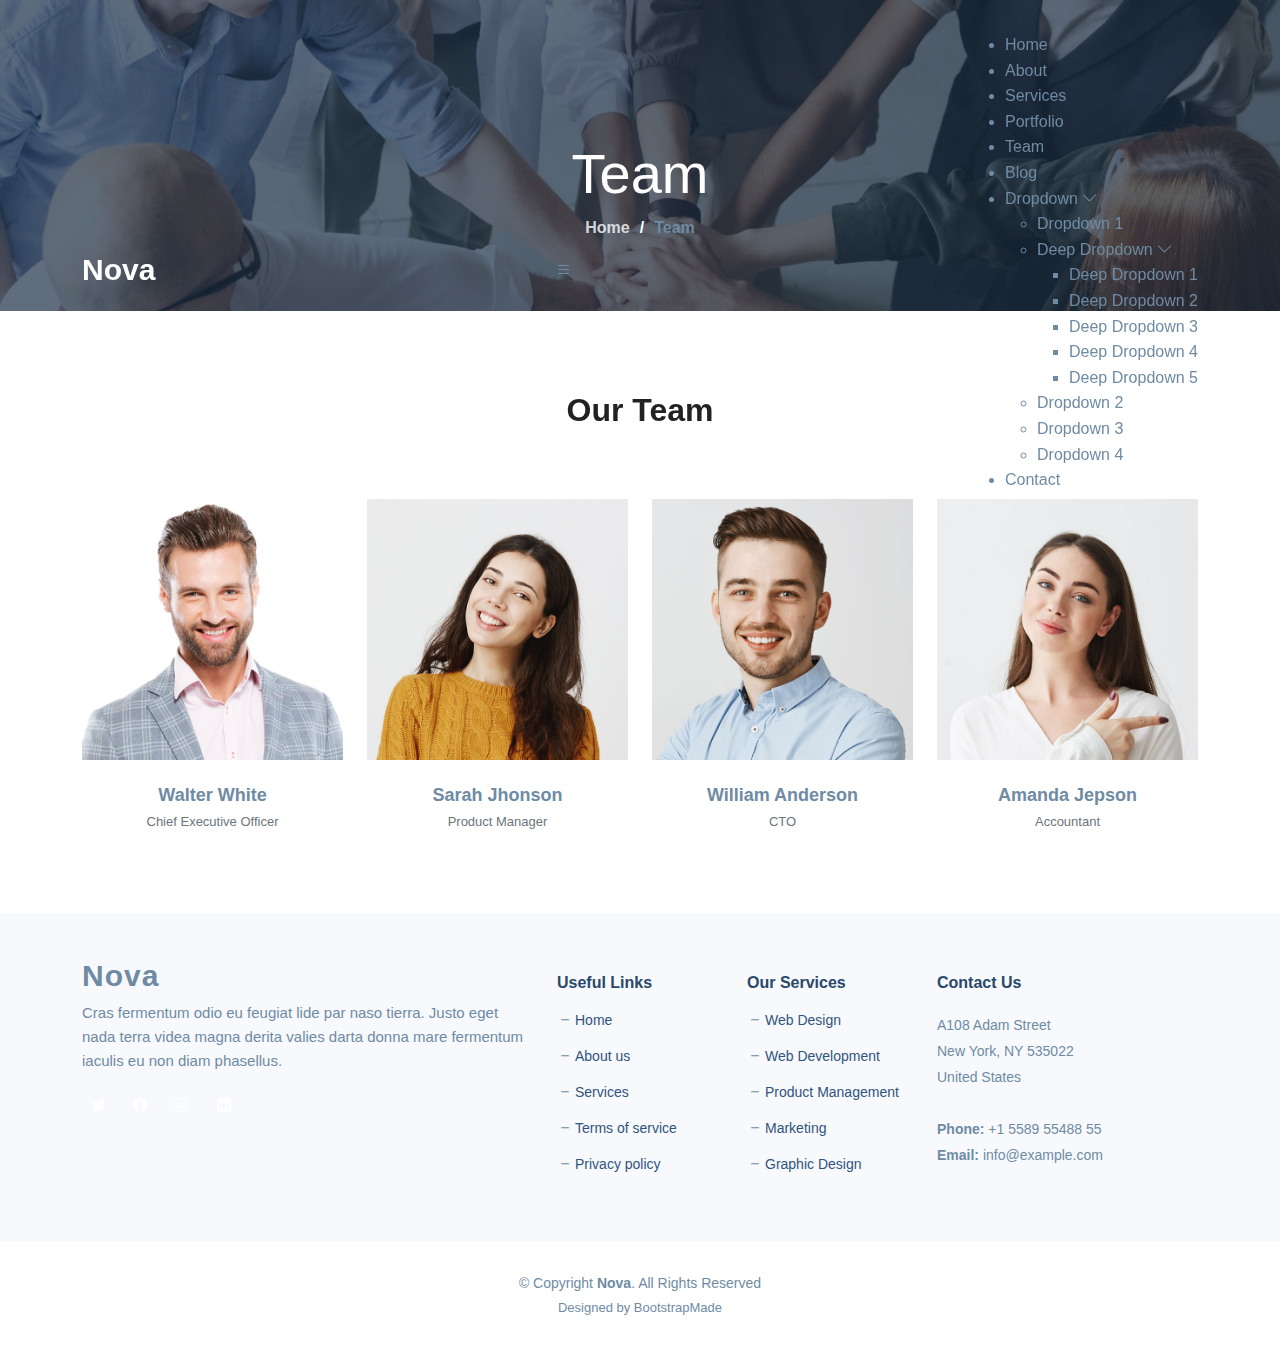
<file: team.html>
<!DOCTYPE html>
<html lang="en">

<head>
  <meta charset="utf-8">
  <meta content="width=device-width, initial-scale=1.0" name="viewport">

  <title>Nova Bootstrap Template - Team</title>
  <meta content="" name="description">
  <meta content="" name="keywords">

  <!-- Favicons -->
  <link href="assets/img/favicon.png" rel="icon">
  <link href="assets/img/apple-touch-icon.png" rel="apple-touch-icon">

  <!-- Google Fonts -->
  <link rel="preconnect" href="https://fonts.googleapis.com">
  <link rel="preconnect" href="https://fonts.gstatic.com" crossorigin>
  <link href="https://fonts.googleapis.com/css2?family=Open+Sans:ital,wght@0,300;0,400;0,500;0,600;0,700;1,300;1,400;1,600;1,700&family=Montserrat:ital,wght@0,300;0,400;0,500;0,600;0,700;1,300;1,400;1,500;1,600;1,700&family=Raleway:ital,wght@0,300;0,400;0,500;0,600;0,700;1,300;1,400;1,500;1,600;1,700&display=swap" rel="stylesheet">

  <!-- Vendor CSS Files -->
  <link href="assets/vendor/bootstrap/css/bootstrap.min.css" rel="stylesheet">
  <link href="assets/vendor/bootstrap-icons/bootstrap-icons.css" rel="stylesheet">
  <link href="assets/vendor/aos/aos.css" rel="stylesheet">
  <link href="assets/vendor/glightbox/css/glightbox.min.css" rel="stylesheet">
  <link href="assets/vendor/swiper/swiper-bundle.min.css" rel="stylesheet">
  <link href="assets/vendor/remixicon/remixicon.css" rel="stylesheet">

  <!-- Template Main CSS File -->
  <link href="assets/css/main.css" rel="stylesheet">

  <!-- =======================================================
  * Template Name: Nova - v1.3.0
  * Template URL: https://bootstrapmade.com/nova-bootstrap-business-template/
  * Author: BootstrapMade.com
  * License: https://bootstrapmade.com/license/
  ======================================================== -->
</head>

<body class="page-team">

  <!-- ======= Header ======= -->
  <header id="header" class="header d-flex align-items-center fixed-top">
    <div class="container-fluid container-xl d-flex align-items-center justify-content-between">

      <a href="index.html" class="logo d-flex align-items-center">
        <!-- Uncomment the line below if you also wish to use an image logo -->
        <!-- <img src="assets/img/logo.png" alt=""> -->
        <h1 class="d-flex align-items-center">Nova</h1>
      </a>

      <i class="mobile-nav-toggle mobile-nav-show bi bi-list"></i>
      <i class="mobile-nav-toggle mobile-nav-hide d-none bi bi-x"></i>

      <nav id="navbar" class="navbar">
        <ul>
          <li><a href="index.html">Home</a></li>
          <li><a href="about.html">About</a></li>
          <li><a href="services.html">Services</a></li>
          <li><a href="portfolio.html">Portfolio</a></li>
          <li><a href="team.html" class="active">Team</a></li>
          <li><a href="blog.html">Blog</a></li>
          <li class="dropdown"><a href="#"><span>Dropdown</span> <i class="bi bi-chevron-down dropdown-indicator"></i></a>
            <ul>
              <li><a href="#">Dropdown 1</a></li>
              <li class="dropdown"><a href="#"><span>Deep Dropdown</span> <i class="bi bi-chevron-down dropdown-indicator"></i></a>
                <ul>
                  <li><a href="#">Deep Dropdown 1</a></li>
                  <li><a href="#">Deep Dropdown 2</a></li>
                  <li><a href="#">Deep Dropdown 3</a></li>
                  <li><a href="#">Deep Dropdown 4</a></li>
                  <li><a href="#">Deep Dropdown 5</a></li>
                </ul>
              </li>
              <li><a href="#">Dropdown 2</a></li>
              <li><a href="#">Dropdown 3</a></li>
              <li><a href="#">Dropdown 4</a></li>
            </ul>
          </li>
          <li><a href="contact.html">Contact</a></li>
        </ul>
      </nav><!-- .navbar -->

    </div>
  </header><!-- End Header -->

  <main id="main">

    <!-- ======= Breadcrumbs ======= -->
    <div class="breadcrumbs d-flex align-items-center" style="background-image: url('assets/img/team-header.jpg');">
      <div class="container position-relative d-flex flex-column align-items-center">

        <h2>Team</h2>
        <ol>
          <li><a href="index.html">Home</a></li>
          <li>Team</li>
        </ol>

      </div>
    </div><!-- End Breadcrumbs -->

    <!-- ======= Team Section ======= -->
    <section id="team" class="team">
      <div class="container" data-aos="fade-up">

        <div class="section-header">
          <h2>Our Team</h2>

        </div>

        <div class="row gy-4">

          <div class="col-lg-3 col-md-6" data-aos="fade-up" data-aos-delay="100">
            <div class="team-member">
              <div class="member-img">
                <img src="assets/img/team/team-1.jpg" class="img-fluid" alt="">
                <div class="social">
                  <a href=""><i class="bi bi-twitter"></i></a>
                  <a href=""><i class="bi bi-facebook"></i></a>
                  <a href=""><i class="bi bi-instagram"></i></a>
                  <a href=""><i class="bi bi-linkedin"></i></a>
                </div>
              </div>
              <div class="member-info">
                <h4>Walter White</h4>
                <span>Chief Executive Officer</span>
              </div>
            </div>
          </div><!-- End Team Member -->

          <div class="col-lg-3 col-md-6" data-aos="fade-up" data-aos-delay="200">
            <div class="team-member">
              <div class="member-img">
                <img src="assets/img/team/team-2.jpg" class="img-fluid" alt="">
                <div class="social">
                  <a href=""><i class="bi bi-twitter"></i></a>
                  <a href=""><i class="bi bi-facebook"></i></a>
                  <a href=""><i class="bi bi-instagram"></i></a>
                  <a href=""><i class="bi bi-linkedin"></i></a>
                </div>
              </div>
              <div class="member-info">
                <h4>Sarah Jhonson</h4>
                <span>Product Manager</span>
              </div>
            </div>
          </div><!-- End Team Member -->

          <div class="col-lg-3 col-md-6" data-aos="fade-up" data-aos-delay="300">
            <div class="team-member">
              <div class="member-img">
                <img src="assets/img/team/team-3.jpg" class="img-fluid" alt="">
                <div class="social">
                  <a href=""><i class="bi bi-twitter"></i></a>
                  <a href=""><i class="bi bi-facebook"></i></a>
                  <a href=""><i class="bi bi-instagram"></i></a>
                  <a href=""><i class="bi bi-linkedin"></i></a>
                </div>
              </div>
              <div class="member-info">
                <h4>William Anderson</h4>
                <span>CTO</span>
              </div>
            </div>
          </div><!-- End Team Member -->

          <div class="col-lg-3 col-md-6" data-aos="fade-up" data-aos-delay="400">
            <div class="team-member">
              <div class="member-img">
                <img src="assets/img/team/team-4.jpg" class="img-fluid" alt="">
                <div class="social">
                  <a href=""><i class="bi bi-twitter"></i></a>
                  <a href=""><i class="bi bi-facebook"></i></a>
                  <a href=""><i class="bi bi-instagram"></i></a>
                  <a href=""><i class="bi bi-linkedin"></i></a>
                </div>
              </div>
              <div class="member-info">
                <h4>Amanda Jepson</h4>
                <span>Accountant</span>
              </div>
            </div>
          </div><!-- End Team Member -->

        </div>

      </div>
    </section><!-- End Team Section -->

  </main><!-- End #main -->

  <!-- ======= Footer ======= -->
  <footer id="footer" class="footer">

    <div class="footer-content">
      <div class="container">
        <div class="row gy-4">
          <div class="col-lg-5 col-md-12 footer-info">
            <a href="index.html" class="logo d-flex align-items-center">
              <span>Nova</span>
            </a>
            <p>Cras fermentum odio eu feugiat lide par naso tierra. Justo eget nada terra videa magna derita valies darta donna mare fermentum iaculis eu non diam phasellus.</p>
            <div class="social-links d-flex  mt-3">
              <a href="#" class="twitter"><i class="bi bi-twitter"></i></a>
              <a href="#" class="facebook"><i class="bi bi-facebook"></i></a>
              <a href="#" class="instagram"><i class="bi bi-instagram"></i></a>
              <a href="#" class="linkedin"><i class="bi bi-linkedin"></i></a>
            </div>
          </div>

          <div class="col-lg-2 col-6 footer-links">
            <h4>Useful Links</h4>
            <ul>
              <li><i class="bi bi-dash"></i> <a href="#">Home</a></li>
              <li><i class="bi bi-dash"></i> <a href="#">About us</a></li>
              <li><i class="bi bi-dash"></i> <a href="#">Services</a></li>
              <li><i class="bi bi-dash"></i> <a href="#">Terms of service</a></li>
              <li><i class="bi bi-dash"></i> <a href="#">Privacy policy</a></li>
            </ul>
          </div>

          <div class="col-lg-2 col-6 footer-links">
            <h4>Our Services</h4>
            <ul>
              <li><i class="bi bi-dash"></i> <a href="#">Web Design</a></li>
              <li><i class="bi bi-dash"></i> <a href="#">Web Development</a></li>
              <li><i class="bi bi-dash"></i> <a href="#">Product Management</a></li>
              <li><i class="bi bi-dash"></i> <a href="#">Marketing</a></li>
              <li><i class="bi bi-dash"></i> <a href="#">Graphic Design</a></li>
            </ul>
          </div>

          <div class="col-lg-3 col-md-12 footer-contact text-center text-md-start">
            <h4>Contact Us</h4>
            <p>
              A108 Adam Street <br>
              New York, NY 535022<br>
              United States <br><br>
              <strong>Phone:</strong> +1 5589 55488 55<br>
              <strong>Email:</strong> info@example.com<br>
            </p>

          </div>

        </div>
      </div>
    </div>

    <div class="footer-legal">
      <div class="container">
        <div class="copyright">
          &copy; Copyright <strong><span>Nova</span></strong>. All Rights Reserved
        </div>
        <div class="credits">
          <!-- All the links in the footer should remain intact. -->
          <!-- You can delete the links only if you purchased the pro version. -->
          <!-- Licensing information: https://bootstrapmade.com/license/ -->
          <!-- Purchase the pro version with working PHP/AJAX contact form: https://bootstrapmade.com/nova-bootstrap-business-template/ -->
          Designed by <a href="https://bootstrapmade.com/">BootstrapMade</a>
        </div>
      </div>
    </div>
  </footer><!-- End Footer -->
  <!-- End Footer -->

  <a href="#" class="scroll-top d-flex align-items-center justify-content-center"><i class="bi bi-arrow-up-short"></i></a>

  <div id="preloader"></div>

  <!-- Vendor JS Files -->
  <script src="assets/vendor/bootstrap/js/bootstrap.bundle.min.js"></script>
  <script src="assets/vendor/aos/aos.js"></script>
  <script src="assets/vendor/glightbox/js/glightbox.min.js"></script>
  <script src="assets/vendor/swiper/swiper-bundle.min.js"></script>
  <script src="assets/vendor/isotope-layout/isotope.pkgd.min.js"></script>
  <script src="assets/vendor/php-email-form/validate.js"></script>

  <!-- Template Main JS File -->
  <script src="assets/js/main.js"></script>

</body>

</html>
</file>
<file: assets/css/main.css>
/**
* Template Name: Nova - v1.3.0
* Template URL: https://bootstrapmade.com/nova-bootstrap-business-template/
* Author: BootstrapMade.com
* License: https://bootstrapmade.com/license/
*/

/*--------------------------------------------------------------
# Set main reusable colors and fonts using CSS variables
# Learn more about CSS variables at https://developer.mozilla.org/en-US/docs/Web/CSS/Using_CSS_custom_properties
--------------------------------------------------------------*/
/* Fonts */
/*:root {
  --font-default: "Open Sans", system-ui, -apple-system, "Segoe UI", Roboto, "Helvetica Neue", Arial, "Noto Sans", "Liberation Sans", sans-serif, "Apple Color Emoji", "Segoe UI Emoji", "Segoe UI Symbol", "Noto Color Emoji";
  --font-primary: "Montserrat", sans-serif;
  --font-secondary: "Raleway", sans-serif;
}
*/
/* Colors */
/*:root {
  --color-default: #2b180d;
  --color-primary: #56b8e6;
  --color-secondary: #1b2f45;
}
*/
/* Smooth scroll behavior */
/*:root {
  scroll-behavior: smooth;
}
*/
/*--------------------------------------------------------------
# General
--------------------------------------------------------------*/
body {
  line-height: 1.6;
  font-family: "Roboto", sans-serif;
  -webkit-font-smoothing: antialiased;
  font-size: 16px;
  color: #6F8BA4;
  font-weight: 400;
  
}

a {
  color: var(--color-primary);
  text-decoration: none;
  transition: 0.3s;
}

a:hover {
  color: #82cbed;
  text-decoration: none;
}

h1, .h1, h2, .h2, h3, .h3, h4, .h4, h5, .h5, h6, .h6 {
  font-family: "Exo", sans-serif;
  font-weight: 700;
  color: #222;

}

h1, .h1 {
  font-size: 2.5rem;

}

/*--------------------------------------------------------------
# Sections & Section Header
--------------------------------------------------------------*/

section {
  overflow: hidden;
  padding: 80px 0;
}

.section-header {
  text-align: center;
  padding-bottom: 30px;
}

.section-header h2 {
  font-size: 32px;
  font-weight: 600;
  margin-bottom: 20px;
  padding-bottom: 20px;
  position: relative;
}

.section-header h2:after {
  content: "";
  position: absolute;
  display: block;
  width: 60px;
  height: 2px;
  background: var(--color-primary);
  left: 0;
  right: 0;
  bottom: 0;
  margin: auto;
}

.section-header p {
  margin-bottom: 0;
}

/*--------------------------------------------------------------
# Breadcrumbs
--------------------------------------------------------------*/
.breadcrumbs {
  padding: 140px 0 60px 0;
  min-height: 30vh;
  position: relative;
  background-size: cover;
  background-position: center;
  background-repeat: no-repeat;
}

.breadcrumbs:before {
  content: "";
  background-color: rgba(27, 47, 69, 0.7);
  position: absolute;
  inset: 0;
}

.breadcrumbs h2 {
  font-size: 56px;
  font-weight: 500;
  color: #fff;
  font-family: var(--font-secondary);
}

.breadcrumbs ol {
  display: flex;
  flex-wrap: wrap;
  list-style: none;
  padding: 0 0 10px 0;
  margin: 0;
  font-size: 16px;
  font-weight: 600;
  color: var(--color-primary);
}

.breadcrumbs ol a {
  color: rgba(255, 255, 255, 0.8);
  transition: 0.3s;
}

.breadcrumbs ol a:hover {
  text-decoration: underline;
}

.breadcrumbs ol li+li {
  padding-left: 10px;
}

.breadcrumbs ol li+li::before {
  display: inline-block;
  padding-right: 10px;
  color: #fff;
  content: "/";
}

/*--------------------------------------------------------------
# Scroll top button
--------------------------------------------------------------*/
.scroll-top {
  position: fixed;
  visibility: hidden;
  opacity: 0;
  right: 15px;
  bottom: 15px;
  z-index: 99999;
  background: var(--color-primary);
  width: 40px;
  height: 40px;
  border-radius: 4px;
  transition: all 0.4s;
}

.scroll-top i {
  font-size: 24px;
  color: #fff;
  line-height: 0;
}

.scroll-top:hover {
  background: rgba(86, 184, 230, 0.8);
  color: #fff;
}

.scroll-top.active {
  visibility: visible;
  opacity: 1;
}

/*--------------------------------------------------------------
# Preloader
--------------------------------------------------------------*/
#preloader {
  position: fixed;
  inset: 0;
  z-index: 9999;
  overflow: hidden;
  background: #fff;
  transition: all 0.6s ease-out;
}

#preloader:before {
  content: "";
  position: fixed;
  top: calc(50% - 30px);
  left: calc(50% - 30px);
  border: 6px solid var(--color-primary);
  border-top-color: #fff;
  border-radius: 50%;
  width: 60px;
  height: 60px;
  -webkit-animation: animate-preloader 1s linear infinite;
  animation: animate-preloader 1s linear infinite;
}

@-webkit-keyframes animate-preloader {
  0% {
    transform: rotate(0deg);
  }

  100% {
    transform: rotate(360deg);
  }
}

@keyframes animate-preloader {
  0% {
    transform: rotate(0deg);
  }

  100% {
    transform: rotate(360deg);
  }
}

/*--------------------------------------------------------------
# Disable aos animation delay on mobile devices
--------------------------------------------------------------*/
@media screen and (max-width: 768px) {
  [data-aos-delay] {
    transition-delay: 0 !important;
  }
}

/*--------------------------------------------------------------
# Header
--------------------------------------------------------------*/
.header {
  transition: all 0.5s;
  z-index: 997;
  padding: 24px 0;
}

@media (max-width: 1200px) {
  .header {
    padding: 12px 0;
  }
}

.header.sticked {
  background: rgba(27, 47, 69, 0.9);
  padding: 12px 0;
}

.header .logo img {
  max-height: 40px;
  margin-right: 6px;
}

.header .logo h1 {
  font-size: 30px;
  font-weight: 700;
  color: #fff;
  font-family: var(--font-secondary);
  margin: 0;
}

/*--------------------------------------------------------------
# Desktop Navigation
--------------------------------------------------------------*/
/*@media (min-width: 1280px) {
  .navbar {
    padding: 0;
  }

  .navbar ul {
    margin: 0;
    padding: 0;
    display: flex;
    list-style: none;
    align-items: center;
  }

  .navbar li {
    position: relative;
  }

  .navbar a,
  .navbar a:focus {
    display: flex;
    align-items: center;
    justify-content: space-between;
    padding: 15px 0 15px 30px;
    font-family: var(--font-default);
    font-size: 15px;
    font-weight: 500;
    color: rgba(255, 255, 255, 0.6);
    white-space: nowrap;
    transition: 0.3s;
  }

  .navbar a i,
  .navbar a:focus i {
    font-size: 12px;
    line-height: 0;
    margin-left: 5px;
  }

  .navbar a:hover,
  .navbar .active,
  .navbar .active:focus,
  .navbar li:hover>a {
    color: #fff;
  }

  .navbar .dropdown ul {
    display: block;
    position: absolute;
    left: 14px;
    top: calc(100% + 30px);
    margin: 0;
    padding: 10px 0;
    z-index: 99;
    opacity: 0;
    visibility: hidden;
    background: #fff;
    box-shadow: 0px 0px 30px rgba(127, 137, 161, 0.25);
    transition: 0.2s;
  }

  .navbar .dropdown ul li {
    min-width: 200px;
  }

  .navbar .dropdown ul a {
    padding: 10px 20px;
    font-size: 15px;
    text-transform: none;
    color: var(--color-secondary);
  }

  .navbar .dropdown ul a i {
    font-size: 12px;
  }

  .navbar .dropdown ul a:hover,
  .navbar .dropdown ul .active:hover,
  .navbar .dropdown ul li:hover>a {
    color: var(--color-primary);
  }

  .navbar .dropdown:hover>ul {
    opacity: 1;
    top: 100%;
    visibility: visible;
  }

  .navbar .dropdown .dropdown ul {
    top: 0;
    left: calc(100% - 30px);
    visibility: hidden;
  }

  .navbar .dropdown .dropdown:hover>ul {
    opacity: 1;
    top: 0;
    left: 100%;
    visibility: visible;
  }
}

@media (min-width: 1280px) and (max-width: 1366px) {
  .navbar .dropdown .dropdown ul {
    left: -90%;
  }

  .navbar .dropdown .dropdown:hover>ul {
    left: -100%;
  }
}

@media (min-width: 1280px) {

  .mobile-nav-show,
  .mobile-nav-hide {
    display: none;
  }
}
*/
/*--------------------------------------------------------------
# Mobile Navigation
--------------------------------------------------------------*/
/*@media (max-width: 1279px) {
  .navbar {
    position: fixed;
    top: 0;
    right: -100%;
    width: 100%;
    max-width: 400px;
    bottom: 0;
    transition: 0.3s;
    z-index: 9997;
  }

  .navbar ul {
    position: absolute;
    inset: 0;
    padding: 50px 0 10px 0;
    margin: 0;
    background: rgba(27, 47, 69, 0.9);
    overflow-y: auto;
    transition: 0.3s;
    z-index: 9998;
  }

  .navbar a,
  .navbar a:focus {
    display: flex;
    align-items: center;
    justify-content: space-between;
    padding: 10px 20px;
    font-family: var(--font-default);
    font-size: 15px;
    font-weight: 600;
    color: rgba(255, 255, 255, 0.7);
    white-space: nowrap;
    transition: 0.3s;
  }

  .navbar a i,
  .navbar a:focus i {
    font-size: 12px;
    line-height: 0;
    margin-left: 5px;
  }

  .navbar a:hover,
  .navbar .active,
  .navbar .active:focus,
  .navbar li:hover>a {
    color: #fff;
  }

  .navbar .dropdown ul,
  .navbar .dropdown .dropdown ul {
    position: static;
    display: none;
    padding: 10px 0;
    margin: 10px 20px;
    background-color: rgba(20, 35, 51, 0.6);
  }

  .navbar .dropdown>.dropdown-active,
  .navbar .dropdown .dropdown>.dropdown-active {
    display: block;
  }

  .mobile-nav-show {
    color: rgba(255, 255, 255, 0.9);
    font-size: 28px;
    cursor: pointer;
    line-height: 0;
    transition: 0.5s;
  }

  .mobile-nav-hide {
    color: rgba(255, 255, 255, 0.9);
    font-size: 32px;
    cursor: pointer;
    line-height: 0;
    transition: 0.5s;
    position: fixed;
    right: 15px;
    top: 15px;
    z-index: 9999;
  }

  .mobile-nav-active {
    overflow: hidden;
  }

  .mobile-nav-active .navbar {
    right: 0;
  }

  .mobile-nav-active .navbar:before {
    content: "";
    position: fixed;
    inset: 0;
    background: rgba(27, 47, 69, 0.7);
    z-index: 9996;
  }
}
*/
/*--------------------------------------------------------------
# Hero Section
--------------------------------------------------------------*/
.hero-title{
  line-height: 1.6;
  font-family: "Roboto", uppercase;
  -webkit-font-smoothing: antialiased;
  font-size: 16px;
  color: #6F8BA4;
  font-weight: 400;
  text-transform: capitalize;

}

.hero {
  width: 100%;
  min-height: 100vh;
  background: url("../img/hero-bg.jpg") top center;
  background-size: cover;
  position: relative;
  padding: 120px 0;
  z-index: 3;
}

@media (min-width: 1034px) {
  .hero:after {
    position: absolute;
    content: "";
    width: 40%;
    background: var(--color-secondary);
    top: 0;
    bottom: 0;
  }
}

.hero:before {
  position: absolute;
  content: "";
  background: rgba(27, 47, 69, 0.6);
  inset: 0;
}

@media (max-width: 1034px) {
  .hero:before {
    background: rgba(27, 47, 69, 0.7);
  }
}

.hero .container {
  z-index: 1;
}

@media (min-width: 1365px) {
  .hero {
    background-attachment: fixed;
  }
}

.hero h2 {
  margin: 0;
  font-size: 48px;
  font-weight: 700;
  line-height: 1.2;
  color: #fff;
  font-family: var(--font-secondary);
}

.hero blockquote {
  color: #fff;
  padding-left: 20px;
  font-size: 15px;
  font-family: var(--font-default);
  border-left: 2px solid var(--color-primary);
  margin: 40px 0;
}

.hero .btn-get-started {
  font-family: var(--font-secondary);
  font-weight: 500;
  font-size: 15px;
  letter-spacing: 1px;
  display: inline-block;
  padding: 12px 30px;
  border-radius: 50px;
  transition: 0.5s;
  color: #fff;
  background: var(--color-primary);
}

.hero .btn-get-started:hover {
  background: rgba(86, 184, 230, 0.8);
}

.hero .btn-watch-video {
  font-size: 16px;
  transition: 0.5s;
  margin-left: 25px;
  color: rgba(255, 255, 255, 0.7);
  font-weight: 600;
}

.hero .btn-watch-video i {
  color: var(--color-primary);
  font-size: 32px;
  transition: 0.3s;
  line-height: 0;
  margin-right: 8px;
}

.hero .btn-watch-video:hover {
  color: #fff;
}

.hero .btn-watch-video:hover i {
  color: #82cbed;
}

@media (max-width: 640px) {
  .hero h2 {
    font-size: 36px;
    line-height: 1;
  }

  .hero .btn-get-started,
  .hero .btn-watch-video {
    font-size: 13px;
  }
}

.hero .hero-subtitle {
  font-size: 1.5rem;
  font-weight: 600;
}

@media (min-width: 768px) {
  .hero .hero-subtitle {
    font-size: 2.5rem;
  }
}

.hero .text-slider-items {
  display: none;
}

.hero-single {
  height: 350px;
}


/*--------------------------------------------------------------
# Why Choose Us Section
--------------------------------------------------------------*/
.why-us {
  padding-bottom: 0;
}

.why-us .img-bg {
  min-height: 500px;
  background-size: cover;
}

.why-us .slides {
  background-color: #f7f9fc;
}

.why-us h3 {
  font-size: 24px;
  font-weight: 700;
  color: var(--color-secondary);
}

.why-us h4 {
  font-size: 18px;
  font-weight: 400;
  color: #29486a;
  font-family: var(--font-secondary);
}

.why-us .swiper {
  margin: 140px 140px 120px 140px;
  overflow: hidden;
}

.why-us .swiper-button-prev:after,
.why-us .swiper-button-next:after {
  font-size: 24px;
  color: var(--color-secondary);
}

.why-us .swiper-button-prev {
  left: 80px;
}

.why-us .swiper-button-next {
  right: 80px;
}

.why-us .swiper-pagination {
  margin-top: 30px;
  position: relative;
}

.why-us .swiper-pagination .swiper-pagination-bullet {
  background-color: var(--color-secondary);
}

.why-us .swiper-pagination .swiper-pagination-bullet-active {
  background-color: var(--color-primary);
}

@media (max-width: 1200px) {
  .why-us .swiper {
    margin: 60px 60px 40px 60px;
  }

  .why-us .swiper-button-prev,
  .why-us .swiper-button-next {
    display: none;
  }
}

@media (max-width: 575px) {
  .why-us .swiper {
    margin: 40px 40px 20px 40px;
  }
}

.page-about .why-us {
  padding: 0 0 80px 0;
}

/*--------------------------------------------------------------
# About Section
--------------------------------------------------------------*/
.about .content h3 {
  font-weight: 700;
  font-size: 36px;
  font-family: var(--font-secondary);
  color: var(--color-secondary);
}

.about .content p {
  margin: 30px 0;
  color: #29486a;
}

.about .content ul {
  list-style: none;
  padding: 0;
}

.about .content ul li {
  padding: 0 0 15px 26px;
  position: relative;
  font-size: 15px;
  font-weight: 600;
}

.about .content ul i {
  position: absolute;
  font-size: 20px;
  left: 0;
  top: -3px;
  color: var(--color-primary);
}

/*--------------------------------------------------------------
# Services List Section
--------------------------------------------------------------*/
.services-list .service-item {
  position: relative;
}

.services-list .service-item .icon i {
  font-size: 32px;
  line-height: 0;
  margin-right: 20px;
  color: #38618e;
}

.services-list .service-item .title {
  font-weight: 700;
  margin-bottom: 5px;
  font-size: 18px;
}

.services-list .service-item .title a {
  color: var(--color-secondary);
}

.services-list .service-item .title a:hover {
  color: #38618e;
}

.services-list .service-item .description {
  line-height: 24px;
  font-size: 14px;
}

/*--------------------------------------------------------------
# Call To Action Section
--------------------------------------------------------------*/
.call-to-action {
  background: linear-gradient(rgba(27, 47, 69, 0.8), rgba(27, 47, 69, 0.8)), url("../img/cta-bg.jpg") center center;
  background-size: cover;
  padding: 100px 0;
}

@media (min-width: 1365px) {
  .call-to-action {
    background-attachment: fixed;
  }
}

.call-to-action h3 {
  color: #fff;
  font-size: 28px;
  margin-bottom: 25px;
  font-weight: 700;
}

.call-to-action p {
  color: #fff;
  margin-bottom: 25px;
}

.call-to-action .cta-btn {
  font-family: var(--font-default);
  font-weight: 500;
  font-size: 16px;
  letter-spacing: 1px;
  display: inline-block;
  padding: 12px 40px;
  border-radius: 50px;
  transition: 0.5s;
  margin: 10px;
  color: #fff;
  background: #2aa5df;
}

.call-to-action .cta-btn:hover {
  background: var(--color-primary);
}

/*--------------------------------------------------------------
# Features Section
--------------------------------------------------------------*/
.features {
  padding-bottom: 0;
}

.features h3 {
  color: var(--color-secondary);
  font-size: 32px;
  font-weight: 700;
  margin-bottom: 30px;
}

.features .icon-list i {
  margin-right: 10px;
  font-size: 24px;
  line-height: 1.2;
}

.features .icon-list span {
  font-size: 18px;
  color: #29486a;
}

.features .phone-wrap {
  position: absolute;
  right: 0;
}

@media (max-width: 768px) {
  .features .phone-wrap {
    position: relative;
  }
}

.features .phone-wrap img {
  width: 340px;
}

@media (max-width: 992px) {
  .features .phone-wrap img {
    margin-top: 30px;
  }
}

@media (max-width: 768px) {
  .features .phone-wrap img {
    width: 100%;
  }
}

.features .details {
  margin-top: 80px;
  padding: 120px 0;
  background-color: #f7f9fc;
}

.features .details h4 {
  color: var(--color-secondary);
  font-size: 32px;
  font-weight: 700;
  margin-bottom: 20px;
}

.features .details p {
  margin-bottom: 20px;
  font-size: 15px;
}

.features .details .btn-get-started {
  font-family: var(--font-primary);
  display: inline-block;
  font-weight: 500;
  font-size: 15px;
  letter-spacing: 1px;
  padding: 10px 32px;
  border-radius: 50px;
  transition: 0.5s;
  background-color: var(--color-primary);
  color: #fff;
}

.features .details .btn-get-started:hover {
  background: #2aa5df;
}

/*--------------------------------------------------------------
# Recent Blog Posts Section
--------------------------------------------------------------*/
.recent-posts .post-box {
  transition: 0.3s;
  height: 100%;
  overflow: hidden;
  position: relative;
  display: flex;
  flex-direction: column;
}

.recent-posts .post-box .post-img {
  overflow: hidden;
  position: relative;
}

.recent-posts .post-box .post-img img {
  transition: 0.5s;
}

.recent-posts .post-box .meta {
  margin-top: 15px;
}

.recent-posts .post-box .meta .post-date {
  font-size: 15px;
  font-weight: 400;
  color: var(--color-primary);
}

.recent-posts .post-box .meta .post-author {
  font-size: 15px;
  font-weight: 400;
  color: var(--color-secondary);
}

.recent-posts .post-box .post-title {
  font-size: 18px;
  color: var(--color-secondary);
  font-weight: 700;
  margin: 15px 0 0 0;
  position: relative;
  transition: 0.3s;
}

.recent-posts .post-box p {
  margin: 15px 0 0 0;
  color: rgba(27, 47, 69, 0.7);
}

.recent-posts .post-box .readmore {
  display: flex;
  align-items: center;
  font-weight: 600;
  line-height: 1;
  transition: 0.3s;
  margin-top: 15px;
}

.recent-posts .post-box .readmore i {
  line-height: 0;
  margin-left: 4px;
  font-size: 18px;
}

.recent-posts .post-box:hover .post-title {
  color: var(--color-primary);
}

.recent-posts .post-box:hover .post-img img {
  transform: scale(1.1);
}

/*--------------------------------------------------------------
# Team Section
--------------------------------------------------------------*/
.team .team-member {
  overflow: hidden;
  background: #fff;
}

.team .team-member .member-img {
  position: relative;
  overflow: hidden;
}

.team .team-member .social {
  position: absolute;
  left: 0;
  bottom: 0;
  right: 0;
  height: 40px;
  opacity: 0;
  transition: ease-in-out 0.3s;
  background: rgba(255, 255, 255, 0.85);
  display: flex;
  align-items: center;
  justify-content: center;
}

.team .team-member .social a {
  transition: color 0.3s;
  color: #31547c;
  margin: 0 10px;
  display: inline-flex;
  align-items: center;
  justify-content: center;
}

.team .team-member .social a i {
  line-height: 0;
}

.team .team-member .social a:hover {
  color: var(--color-primary);
}

.team .team-member .social i {
  font-size: 18px;
  margin: 0 2px;
}

.team .team-member .member-info {
  padding: 25px 15px 0 15px;
  text-align: center;
}

.team .team-member .member-info h4 {
  font-weight: 700;
  margin-bottom: 5px;
  font-size: 18px;
  color: var(--color-secondary);
}

.team .team-member .member-info span {
  display: block;
  font-size: 13px;
  font-weight: 400;
  color: #6c757d;
}

.team .team-member .member-info p {
  font-style: italic;
  font-size: 14px;
  line-height: 26px;
  color: #6c757d;
}

.team .team-member:hover .social {
  opacity: 1;
}

/*--------------------------------------------------------------
# Services Cards Section
--------------------------------------------------------------*/
.services-cards {
  background: #f7f9fc;
}

.services-cards .card-item {
  border: 1px solid rgba(27, 47, 69, 0.1);
  background: #fff;
  position: relative;
  border-radius: 0;
}

.services-cards .card-item .card-bg {
  min-height: 300px;
  background-size: cover;
  background-repeat: no-repeat;
}

.services-cards .card-item .card-body {
  padding: 30px;
}

.services-cards .card-item h4 {
  font-weight: 700;
  font-size: 20px;
  margin-bottom: 15px;
  color: var(--color-secondary);
}

.services-cards .card-item p {
  color: var(--color-secondary);
  margin: 0;
}

/*--------------------------------------------------------------
# Testimonials Section
--------------------------------------------------------------*/
.testimonials .testimonial-item {
  box-sizing: content-box;
  padding: 30px;
  margin: 40px 30px;
  box-shadow: 0px 0 20px rgba(27, 47, 69, 0.1);
  background: #fff;
  min-height: 320px;
  display: flex;
  flex-direction: column;
  text-align: center;
  transition: 0.3s;
}

.testimonials .testimonial-item .stars {
  margin-bottom: 15px;
}

.testimonials .testimonial-item .stars i {
  color: #ffc107;
  margin: 0 1px;
}

.testimonials .testimonial-item .testimonial-img {
  width: 90px;
  border-radius: 50%;
  border: 4px solid #fff;
  margin: 0 auto;
}

.testimonials .testimonial-item h3 {
  font-size: 18px;
  font-weight: bold;
  margin: 10px 0 5px 0;
  color: #111;
}

.testimonials .testimonial-item h4 {
  font-size: 14px;
  color: #999;
  margin: 0;
}

.testimonials .testimonial-item p {
  font-style: italic;
  margin: 0 auto 15px auto;
}

.testimonials .swiper-pagination {
  margin-top: 20px;
  position: relative;
}

.testimonials .swiper-pagination .swiper-pagination-bullet {
  width: 10px;
  height: 10px;
  background-color: #e8eff6;
  opacity: 1;
}

.testimonials .swiper-pagination .swiper-pagination-bullet-active {
  background-color: var(--color-primary);
}

.testimonials .swiper-slide {
  opacity: 0.3;
}

@media (max-width: 1199px) {
  .testimonials .swiper-slide-active {
    opacity: 1;
  }

  .testimonials .swiper-pagination {
    margin-top: 0;
  }

  .testimonials .testimonial-item {
    margin: 40px 20px;
  }
}

@media (min-width: 1200px) {
  .testimonials .swiper-slide-next {
    opacity: 1;
    transform: scale(1.12);
  }
}

/*--------------------------------------------------------------
# Portfolio Section
--------------------------------------------------------------*/
.portfolio .portfolio-flters {
  padding: 0;
  margin: 0 auto 30px auto;
  list-style: none;
  text-align: center;
}

.portfolio .portfolio-flters li {
  color: var(--color-secondary);
  cursor: pointer;
  display: inline-block;
  padding: 0;
  font-size: 18px;
  font-weight: 400;
  margin: 0 10px;
  line-height: 1;
  margin-bottom: 5px;
  transition: all 0.3s ease-in-out;
}

.portfolio .portfolio-flters li:hover,
.portfolio .portfolio-flters li.filter-active {
  color: var(--color-primary);
}

.portfolio .portfolio-flters li:first-child {
  margin-left: 0;
}

.portfolio .portfolio-flters li:last-child {
  margin-right: 0;
}

@media (max-width: 575px) {
  .portfolio .portfolio-flters li {
    font-size: 14px;
    margin: 0 5px;
  }
}

.portfolio .portfolio-item {
  position: relative;
}

.portfolio .portfolio-item .portfolio-info {
  opacity: 0;
  position: absolute;
  left: 30px;
  right: 30px;
  bottom: 0;
  z-index: 3;
  transition: all ease-in-out 0.3s;
  background: rgba(255, 255, 255, 0.9);
  padding: 15px;
}

.portfolio .portfolio-item .portfolio-info h4 {
  font-size: 18px;
  font-weight: 600;
  color: var(--color-default);
  padding-right: 50px;
}

.portfolio .portfolio-item .portfolio-info p {
  color: #6c757d;
  font-size: 14px;
  margin-bottom: 0;
  padding-right: 50px;
}

.portfolio .portfolio-item .portfolio-info .preview-link,
.portfolio .portfolio-item .portfolio-info .details-link {
  position: absolute;
  right: 50px;
  font-size: 24px;
  top: calc(50% - 14px);
  color: rgba(27, 47, 69, 0.7);
  transition: 0.3s;
  line-height: 0;
}

.portfolio .portfolio-item .portfolio-info .preview-link:hover,
.portfolio .portfolio-item .portfolio-info .details-link:hover {
  color: var(--color-primary);
}

.portfolio .portfolio-item .portfolio-info .details-link {
  right: 14px;
  font-size: 28px;
}

.portfolio .portfolio-item:hover .portfolio-info {
  opacity: 1;
  bottom: 20px;
}

/*--------------------------------------------------------------
# Portfolio Details
--------------------------------------------------------------*/
.portfolio-details .portfolio-details-slider img {
  width: 100%;
}

.portfolio-details .portfolio-details-slider .swiper-pagination {
  margin-top: 20px;
  position: relative;
}

.portfolio-details .portfolio-details-slider .swiper-pagination .swiper-pagination-bullet {
  width: 12px;
  height: 12px;
  background-color: #fff;
  opacity: 1;
  border: 1px solid var(--color-primary);
}

.portfolio-details .portfolio-details-slider .swiper-pagination .swiper-pagination-bullet-active {
  background-color: var(--color-primary);
}

.portfolio-details .portfolio-info {
  padding: 30px;
  box-shadow: 0px 0 30px rgba(27, 47, 69, 0.1);
}

.portfolio-details .portfolio-info h3 {
  font-size: 22px;
  font-weight: 700;
  margin-bottom: 20px;
  padding-bottom: 20px;
  border-bottom: 1px solid #d6e2ef;
}

.portfolio-details .portfolio-info ul {
  list-style: none;
  padding: 0;
  font-size: 15px;
}

.portfolio-details .portfolio-info ul li+li {
  margin-top: 10px;
}

.portfolio-details .portfolio-description {
  padding-top: 30px;
}

.portfolio-details .portfolio-description h2 {
  font-size: 26px;
  font-weight: 700;
  margin-bottom: 20px;
  color: var(--color-secondary);
}

.portfolio-details .portfolio-description p {
  padding: 0;
}

/*--------------------------------------------------------------
# Contact Section
--------------------------------------------------------------*/
.contact {
  background: url("../img/contact-bg.png") left top no-repeat;
  background-size: contain;
  position: relative;
}

@media (max-width: 640px) {
  .contact {
    background-position: center 50px;
  }
}

.contact:before {
  content: "";
  background: rgba(255, 255, 255, 0.7);
  position: absolute;
  bottom: 0;
  top: 0;
  left: 0;
  right: 0;
}

.contact .info-item+.info-item {
  margin-top: 40px;
}

.contact .info-item i {
  font-size: 20px;
  background: var(--color-primary);
  color: #fff;
  width: 44px;
  height: 44px;
  display: flex;
  justify-content: center;
  align-items: center;
  border-radius: 50px;
  transition: all 0.3s ease-in-out;
  margin-right: 15px;
}

.contact .info-item h4 {
  padding: 0;
  font-size: 20px;
  font-weight: 700;
  margin-bottom: 5px;
  color: #1c88ba;
}

.contact .info-item p {
  padding: 0;
  margin-bottom: 0;
  font-size: 14px;
}

.contact .php-email-form {
  width: 100%;
}

.contact .php-email-form .form-group {
  padding-bottom: 8px;
}

.contact .php-email-form .error-message {
  display: none;
  color: #fff;
  background: #df1529;
  text-align: left;
  padding: 15px;
  font-weight: 600;
}

.contact .php-email-form .error-message br+br {
  margin-top: 25px;
}

.contact .php-email-form .sent-message {
  display: none;
  color: #fff;
  background: #059652;
  text-align: center;
  padding: 15px;
  font-weight: 600;
}

.contact .php-email-form .loading {
  display: none;
  background: #fff;
  text-align: center;
  padding: 15px;
}

.contact .php-email-form .loading:before {
  content: "";
  display: inline-block;
  border-radius: 50%;
  width: 24px;
  height: 24px;
  margin: 0 10px -6px 0;
  border: 3px solid #059652;
  border-top-color: #fff;
  -webkit-animation: animate-loading 1s linear infinite;
  animation: animate-loading 1s linear infinite;
}

.contact .php-email-form input,
.contact .php-email-form textarea {
  border-radius: 0;
  box-shadow: none;
  font-size: 14px;
  padding: 12px 15px;
}

.contact .php-email-form input:focus,
.contact .php-email-form textarea:focus {
  border-color: var(--color-primary);
}

.contact .php-email-form textarea {
  padding: 10px 12px;
}

.contact .php-email-form button[type=submit] {
  background: #1f98d1;
  border: 0;
  padding: 12px 40px;
  color: #fff;
  transition: 0.4s;
}

.contact .php-email-form button[type=submit]:hover {
  background: var(--color-primary);
}

@-webkit-keyframes animate-loading {
  0% {
    transform: rotate(0deg);
  }

  100% {
    transform: rotate(360deg);
  }
}

@keyframes animate-loading {
  0% {
    transform: rotate(0deg);
  }

  100% {
    transform: rotate(360deg);
  }
}

/*--------------------------------------------------------------
# Blog Stylings
--------------------------------------------------------------*/
/*--------------------------------------------------------------
# Blog Home Posts List
--------------------------------------------------------------*/
.blog .posts-list article {
  height: 100%;
  border-bottom: 1px solid #d6e2ef;
  padding-bottom: 30px;
}

.blog .posts-list article+article {
  margin-top: 60px;
}

.blog .posts-list .post-img {
  max-height: 240px;
  overflow: hidden;
}

.blog .posts-list .title {
  font-size: 20px;
  font-weight: 600;
  padding: 0;
  margin: 20px 0 0 0;
}

.blog .posts-list .title a {
  color: var(--color-secondary);
  transition: 0.3s;
}

.blog .posts-list .title a:hover {
  color: var(--color-primary);
}

.blog .posts-list .meta-top {
  margin-top: 20px;
  color: #467ab3;
}

.blog .posts-list .meta-top ul {
  display: flex;
  flex-wrap: wrap;
  list-style: none;
  align-items: center;
  padding: 0;
  margin: 0;
}

.blog .posts-list .meta-top ul li+li {
  padding-left: 20px;
}

.blog .posts-list .meta-top i {
  font-size: 16px;
  margin-right: 8px;
  line-height: 0;
  color: rgba(86, 184, 230, 0.8);
}

.blog .posts-list .meta-top a {
  color: #467ab3;
  font-size: 14px;
  display: inline-block;
  line-height: 1;
}

.blog .posts-list .content {
  margin-top: 20px;
}

.blog .posts-list .read-more a {
  display: inline-block;
  color: #1f98d1;
  transition: 0.3s;
  font-size: 15px;
  font-weight: 500;
}

.blog .posts-list .read-more a:hover {
  color: var(--color-primary);
}

/*--------------------------------------------------------------
# Blog Details Page
--------------------------------------------------------------*/
.blog .blog-details {
  box-shadow: 0 4px 16px rgba(0, 0, 0, 0.1);
  padding: 30px;
}

.blog .blog-details .post-img {
  margin: -30px -30px 20px -30px;
  overflow: hidden;
}

.blog .blog-details .title {
  font-size: 28px;
  font-weight: 700;
  padding: 0;
  margin: 20px 0 0 0;
  color: var(--color-secondary);
}

.blog .blog-details .content {
  margin-top: 20px;
}

.blog .blog-details .content h3 {
  font-size: 22px;
  margin-top: 30px;
  font-weight: bold;
}

.blog .blog-details .content blockquote {
  overflow: hidden;
  background-color: rgba(27, 47, 69, 0.06);
  padding: 60px;
  position: relative;
  text-align: center;
  margin: 20px 0;
}

.blog .blog-details .content blockquote p {
  color: var(--color-default);
  line-height: 1.6;
  margin-bottom: 0;
  font-style: italic;
  font-weight: 500;
  font-size: 22px;
}

.blog .blog-details .content blockquote:after {
  content: "";
  position: absolute;
  left: 0;
  top: 0;
  bottom: 0;
  width: 3px;
  background-color: var(--color-secondary);
  margin-top: 20px;
  margin-bottom: 20px;
}

.blog .blog-details .meta-top {
  margin-top: 20px;
  color: var(--color-gray);
}

.blog .blog-details .meta-top ul {
  display: flex;
  flex-wrap: wrap;
  list-style: none;
  align-items: center;
  padding: 0;
  margin: 0;
}

.blog .blog-details .meta-top ul li+li {
  padding-left: 20px;
}

.blog .blog-details .meta-top i {
  font-size: 16px;
  margin-right: 8px;
  line-height: 0;
  color: rgba(86, 184, 230, 0.8);
}

.blog .blog-details .meta-top a {
  color: var(--color-gray);
  font-size: 14px;
  display: inline-block;
  line-height: 1;
}

.blog .blog-details .meta-bottom {
  padding-top: 10px;
  border-top: 1px solid rgba(27, 47, 69, 0.15);
}

.blog .blog-details .meta-bottom i {
  color: #38618e;
  display: inline;
}

.blog .blog-details .meta-bottom a {
  color: rgba(27, 47, 69, 0.8);
  transition: 0.3s;
}

.blog .blog-details .meta-bottom a:hover {
  color: var(--color-primary);
}

.blog .blog-details .meta-bottom .cats {
  list-style: none;
  display: inline;
  padding: 0 20px 0 0;
  font-size: 14px;
}

.blog .blog-details .meta-bottom .cats li {
  display: inline-block;
}

.blog .blog-details .meta-bottom .tags {
  list-style: none;
  display: inline;
  padding: 0;
  font-size: 14px;
}

.blog .blog-details .meta-bottom .tags li {
  display: inline-block;
}

.blog .blog-details .meta-bottom .tags li+li::before {
  padding-right: 6px;
  color: var(--color-default);
  content: ",";
}

.blog .blog-details .meta-bottom .share {
  font-size: 16px;
}

.blog .blog-details .meta-bottom .share i {
  padding-left: 5px;
}

.blog .post-author {
  padding: 20px;
  margin-top: 30px;
  box-shadow: 0 4px 16px rgba(0, 0, 0, 0.1);
}

.blog .post-author img {
  max-width: 120px;
  margin-right: 20px;
}

.blog .post-author h4 {
  font-weight: 600;
  font-size: 22px;
  margin-bottom: 0px;
  padding: 0;
  color: var(--color-secondary);
}

.blog .post-author .social-links {
  margin: 0 20px 20px 0;
  padding: 20px;
  font-size: 20px;
  width: 50px;
  text-align: center;
  
}

.blog .post-author .social-links a {
  color: rgba(27, 47, 69, 0.5);
  margin-right: 5px;
  padding: 20px;
  font-size: 20px;
  width: 50px;
  text-align: center;
  
}

.blog .post-author p {
  font-style: italic;
  color: rgba(var(--color-gray-rgb), 0.8);
  margin-bottom: 0;
}

/*--------------------------------------------------------------
# Blog Sidebar
--------------------------------------------------------------*/
.blog .sidebar .sidebar-title {
  font-size: 22px;
  font-weight: 400;
  padding: 0;
  margin: 0;
  color: var(--color-secondary);
}

.blog .sidebar .sidebar-item+.sidebar-item {
  margin-top: 40px;
}

.blog .sidebar .search-form form {
  background: #fff;
  border: 1px solid rgba(27, 47, 69, 0.2);
  padding: 3px 10px;
  position: relative;
}

.blog .sidebar .search-form form input[type=text] {
  border: 0;
  padding: 4px;
  border-radius: 4px;
  width: calc(100% - 40px);
}

.blog .sidebar .search-form form input[type=text]:focus {
  outline: none;
}

.blog .sidebar .search-form form button {
  position: absolute;
  top: 0;
  right: 0;
  bottom: 0;
  border: 0;
  background: none;
  font-size: 16px;
  padding: 0 15px;
  margin: -1px;
  background: var(--color-primary);
  color: #fff;
  transition: 0.3s;
  border-radius: 0 4px 4px 0;
  line-height: 0;
}

.blog .sidebar .search-form form button i {
  line-height: 0;
}

.blog .sidebar .search-form form button:hover {
  background: rgba(86, 184, 230, 0.8);
}

.blog .sidebar .categories ul {
  list-style: none;
  padding: 0;
}

.blog .sidebar .categories ul li+li {
  padding-top: 10px;
}

.blog .sidebar .categories ul a {
  color: var(--color-secondary);
  font-size: 15px;
}

.blog .sidebar .categories ul a:hover {
  color: var(--color-default);
}

.blog .sidebar .categories ul a span {
  padding-left: 5px;
  color: rgba(var(--color-default-rgb), 0.4);
  font-size: 14px;
}

.blog .sidebar .recent-posts .post-item {
  display: flex;
  box-shadow: 0px 0 15px rgba(0, 0, 0, 0.08);
  padding: 20px;
}

.blog .sidebar .recent-posts .post-item+.post-item {
  margin-top: 15px;
}

.blog .sidebar .recent-posts img {
  width: 80px;
  margin-right: 15px;
}

.blog .sidebar .recent-posts h4 {
  font-size: 18px;
  font-weight: 400;
}

.blog .sidebar .recent-posts h4 a {
  color: var(--color-secondary);
  transition: 0.3s;
}

.blog .sidebar .recent-posts h4 a:hover {
  color: var(--color-primary);
}

.blog .sidebar .recent-posts time {
  display: block;
  font-style: italic;
  font-size: 14px;
  color: rgba(var(--color-default-rgb), 0.4);
}

.blog .sidebar .tags {
  margin-bottom: -10px;
}

.blog .sidebar .tags ul {
  list-style: none;
  padding: 0;
}

.blog .sidebar .tags ul li {
  display: inline-block;
}

.blog .sidebar .tags ul a {
  color: #38618e;
  font-size: 14px;
  padding: 6px 14px;
  margin: 0 6px 8px 0;
  border: 1px solid rgba(27, 47, 69, 0.15);
  display: inline-block;
  border-radius: 50px;
  transition: 0.3s;
}

.blog .sidebar .tags ul a:hover {
  color: #fff;
  border: 1px solid var(--color-primary);
  background: var(--color-primary);
}

.blog .sidebar .tags ul a span {
  padding-left: 5px;
  color: rgba(27, 47, 69, 0.8);
  font-size: 14px;
}

/*--------------------------------------------------------------
# Blog Comments
--------------------------------------------------------------*/
.blog .comments {
  margin-top: 30px;
}

.blog .comments .comments-count {
  font-weight: bold;
}

.blog .comments .comment {
  margin-top: 30px;
  position: relative;
}

.blog .comments .comment .comment-img {
  margin-right: 14px;
}

.blog .comments .comment .comment-img img {
  width: 60px;
}

.blog .comments .comment h5 {
  font-size: 16px;
  margin-bottom: 2px;
}

.blog .comments .comment h5 a {
  font-weight: bold;
  color: var(--color-default);
  transition: 0.3s;
}

.blog .comments .comment h5 a:hover {
  color: var(--color-primary);
}

.blog .comments .comment h5 .reply {
  padding-left: 10px;
  color: var(--color-secondary);
}

.blog .comments .comment h5 .reply i {
  font-size: 20px;
}

.blog .comments .comment time {
  display: block;
  font-size: 14px;
  color: rgba(27, 47, 69, 0.8);
  margin-bottom: 5px;
}

.blog .comments .comment.comment-reply {
  padding-left: 40px;
}

.blog .comments .reply-form {
  margin-top: 30px;
  padding: 30px;
  box-shadow: 0 4px 16px rgba(0, 0, 0, 0.1);
}

.blog .comments .reply-form h4 {
  font-weight: bold;
  font-size: 22px;
}

.blog .comments .reply-form p {
  font-size: 14px;
}

.blog .comments .reply-form input {
  border-radius: 4px;
  padding: 10px 10px;
  font-size: 14px;
}

.blog .comments .reply-form input:focus {
  box-shadow: none;
  border-color: rgba(86, 184, 230, 0.8);
}

.blog .comments .reply-form textarea {
  border-radius: 4px;
  padding: 10px 10px;
  font-size: 14px;
}

.blog .comments .reply-form textarea:focus {
  box-shadow: none;
  border-color: rgba(86, 184, 230, 0.8);
}

.blog .comments .reply-form .form-group {
  margin-bottom: 25px;
}

.blog .comments .reply-form .btn-primary {
  border-radius: 4px;
  padding: 10px 20px;
  border: 0;
  background-color: var(--color-secondary);
}

.blog .comments .reply-form .btn-primary:hover {
  background-color: rgba(27, 47, 69, 0.8);
}

/*--------------------------------------------------------------
# Blog Home Pagination
--------------------------------------------------------------*/
.blog .blog-pagination {
  margin-top: 30px;
  color: #38618e;
}

.blog .blog-pagination ul {
  display: flex;
  padding: 0;
  margin: 0;
  list-style: none;
}

.blog .blog-pagination li {
  margin: 0 5px;
  transition: 0.3s;
}

.blog .blog-pagination li a {
  color: #2aa5df;
  border-radius: 50%;
  width: 40px;
  height: 40px;
  background: #dbf0fa;
  padding: 7px 16px;
  display: flex;
  align-items: center;
  justify-content: center;
}

.blog .blog-pagination li.active a,
.blog .blog-pagination li:hover a {
  background: var(--color-primary);
  color: #fff;
}

/*--------------------------------------------------------------
# Footer
--------------------------------------------------------------*/
.footer {
  font-size: 14px;
}

.footer .footer-content {
  background-color: #f7f9fc;
  background-size: contain;
  padding: 60px 0 30px 0;
}

.footer .footer-content .footer-info {
  margin-bottom: 30px;
}

.footer .footer-content .footer-info .logo {
  line-height: 0;
  margin-bottom: 25px;
}

.footer .footer-content .footer-info .logo img {
  max-height: 40px;
  margin-right: 6px;
}

.footer .footer-content .footer-info .logo span {
  font-size: 30px;
  font-weight: 700;
  letter-spacing: 1px;
  color: var(--color-secondary);
  font-family: var(--font-secondary);
  margin-top: 3px;
}

.footer .footer-content .footer-info p {
  font-size: 15px;
  margin-bottom: 0;
  font-family: var(--font-primary);
  color: var(--color-secondary);
}

.footer .footer-content .social-links a {
  font-size: 14px;
  line-height: 0;
  display: inline-block;
  width: 32px;
  height: 32px;
  color: rgba(27, 47, 69, 0.5);
  margin-right: 10px;
  transition: 0.3s;
  display: flex;
  justify-content: center;
  align-items: center;
  background-color: var(--color-primary);
  color: #fff;
  border-radius: 50px;
}



.footer .footer-content .social-links a:hover {
  background-color: #38618e;
}

.footer .footer-content h4 {
  font-size: 16px;
  font-weight: bold;
  color: #29486a;
  position: relative;
  padding-bottom: 12px;
}

.footer .footer-content .footer-links {
  margin-bottom: 30px;
}

.footer .footer-content .footer-links ul {
  list-style: none;
  padding: 0;
  margin: 0;
}

.footer .footer-content .footer-links ul i {
  margin-right: 2px;
  color: var(--color-primary);
  font-size: 16px;
  line-height: 0;
}

.footer .footer-content .footer-links ul li {
  padding: 10px 0;
  display: flex;
  align-items: center;
}

.footer .footer-content .footer-links ul li:first-child {
  padding-top: 0;
}

.footer .footer-content .footer-links ul a {
  color: #31547c;
  transition: 0.3s;
  display: inline-block;
  line-height: 1;
}

.footer .footer-content .footer-links ul a:hover {
  color: var(--color-primary);
}

.footer .footer-content .footer-contact p {
  line-height: 26px;
  color: var(--color-secondary);
}

.footer .footer-legal {
  background: #fff;
  padding: 30px 0;
}

.footer .footer-legal .copyright {
  text-align: center;
  color: var(--color-secondary);
}

.footer .footer-legal .credits {
  padding-top: 4px;
  text-align: center;
  font-size: 13px;
  color: var(--color-secondary);
}
</file>
